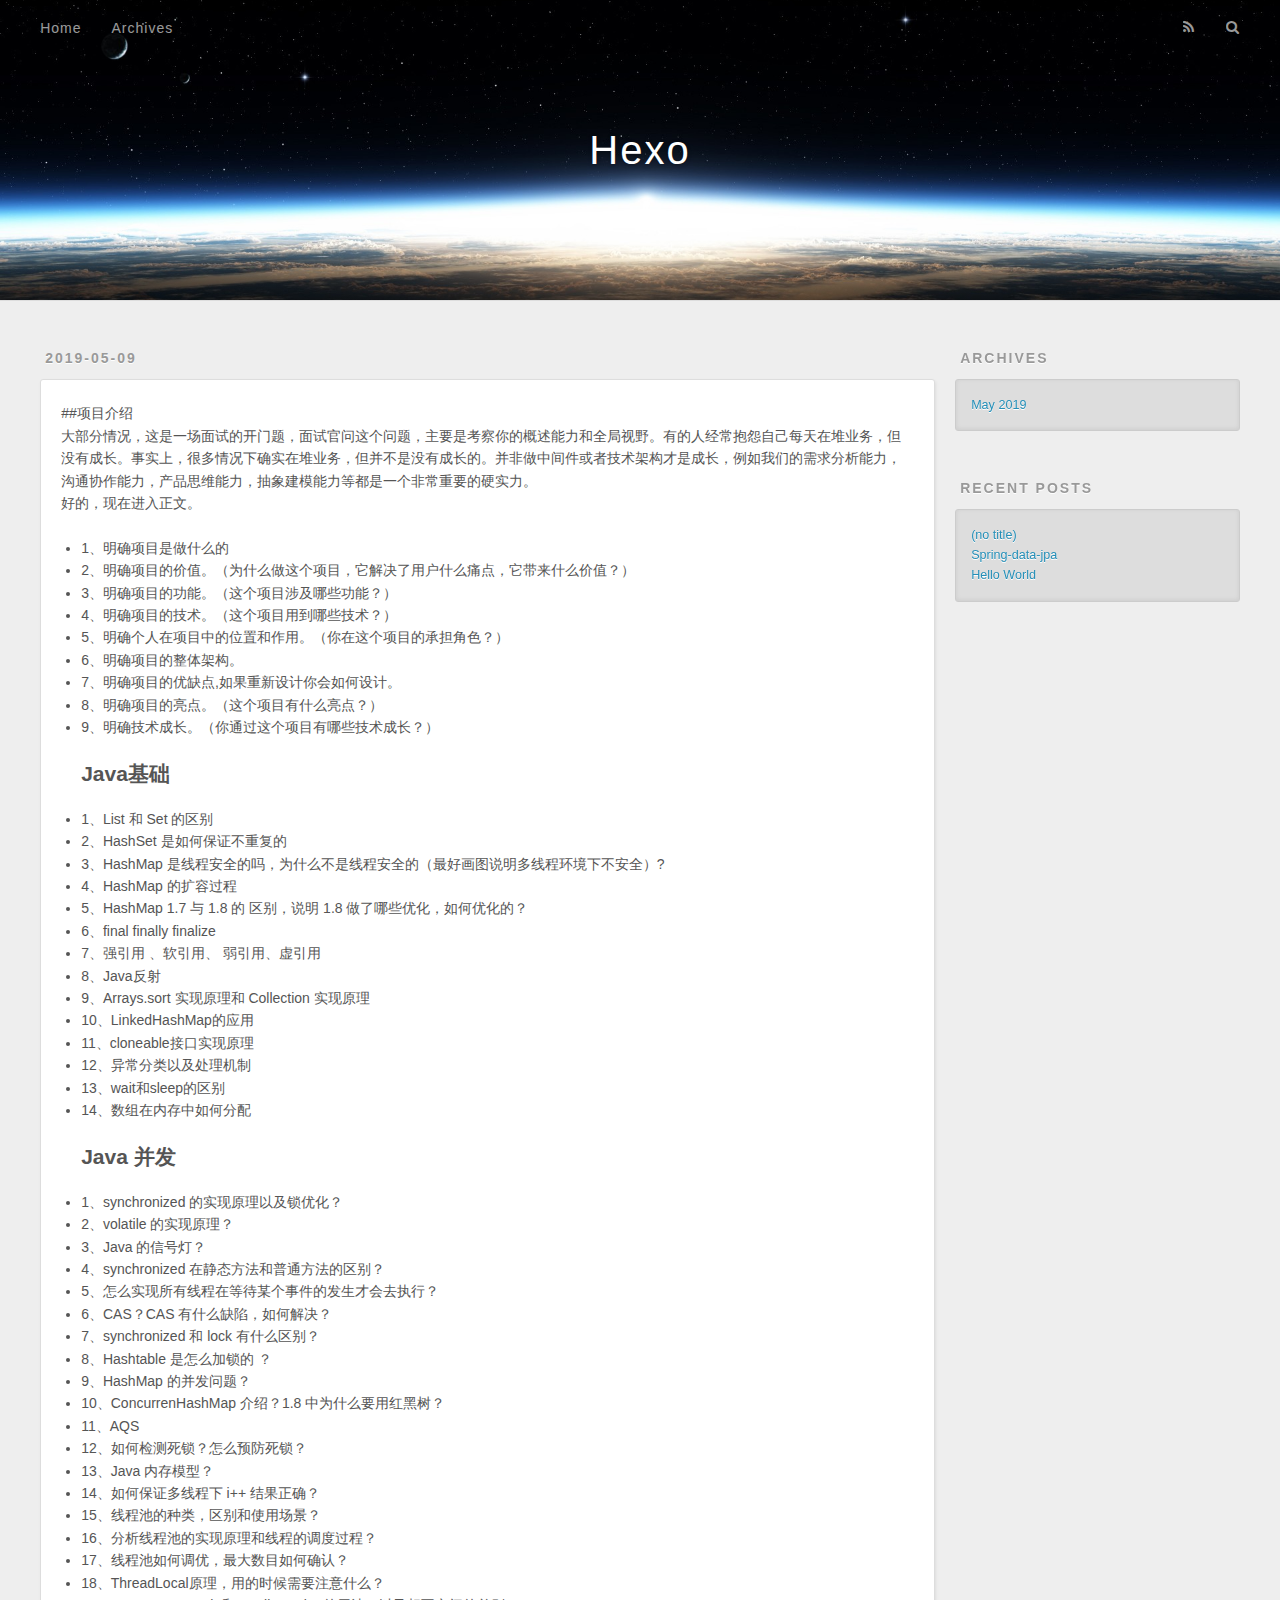
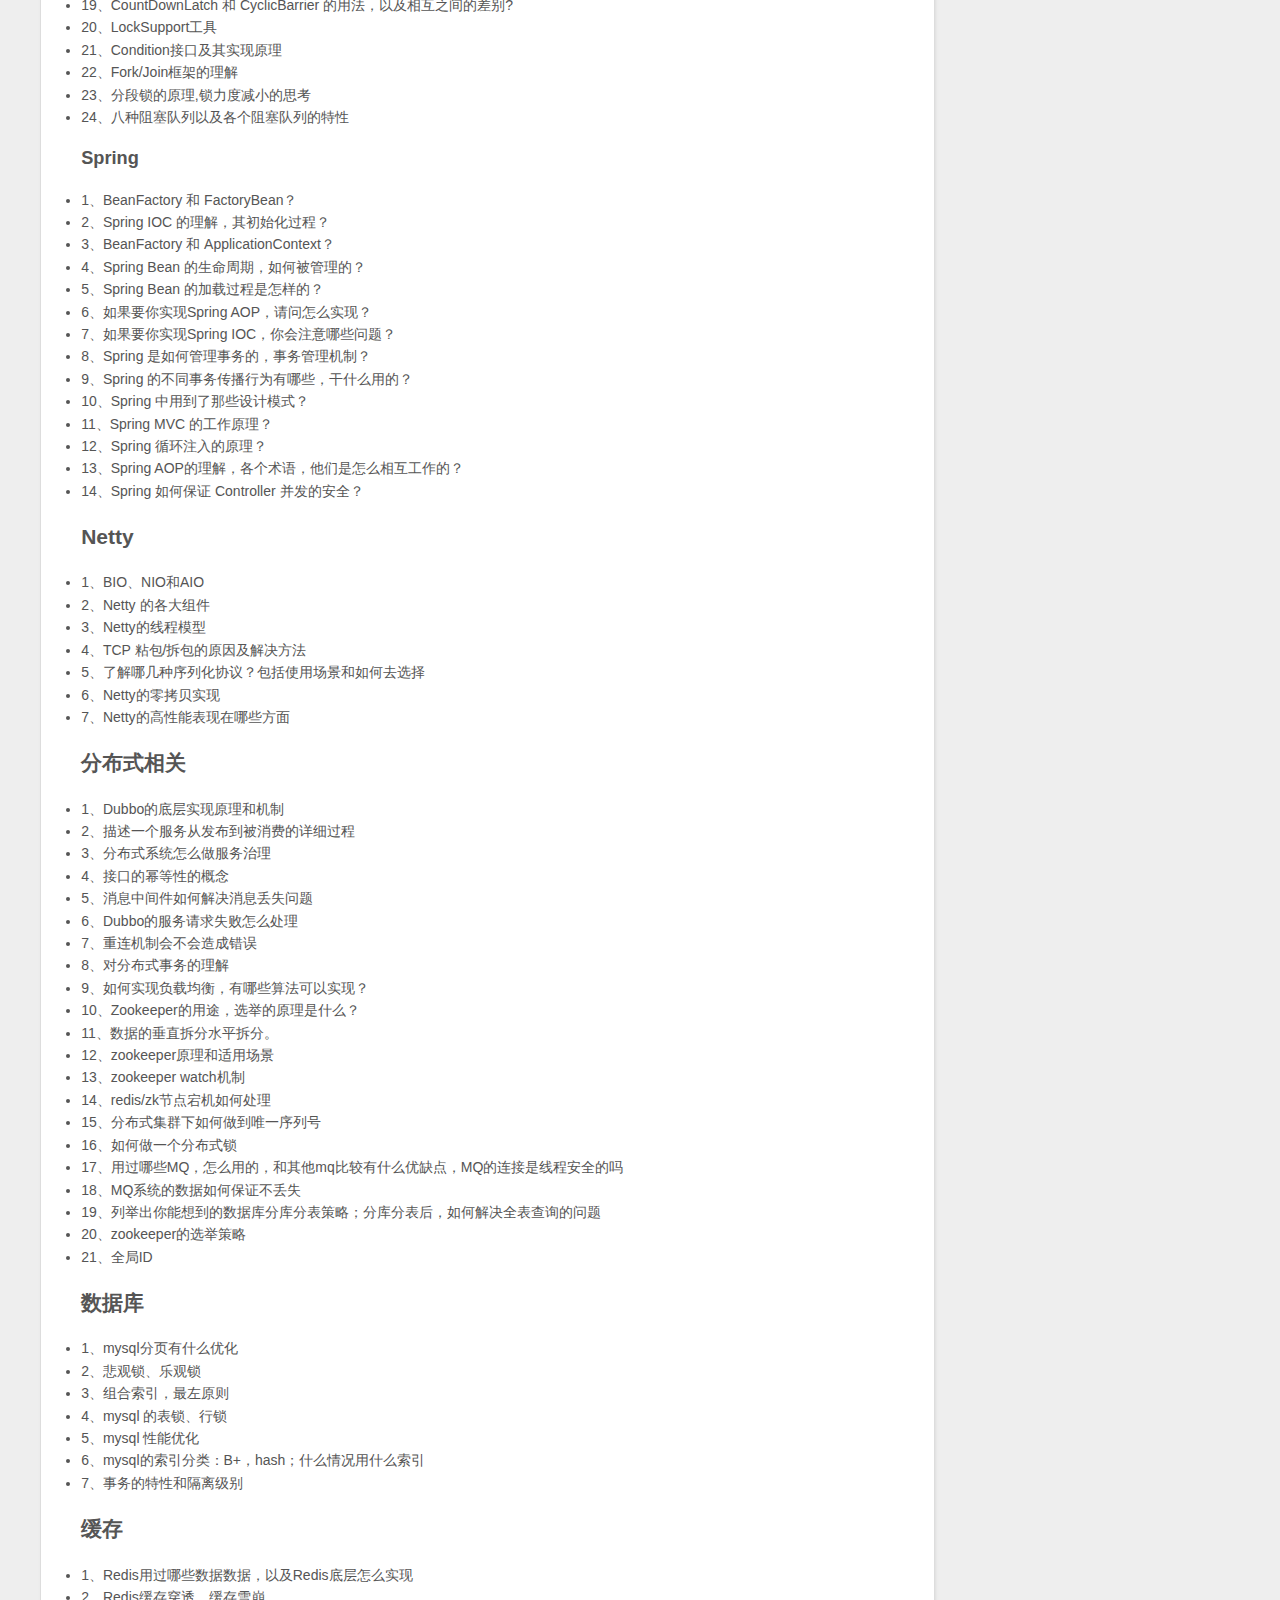
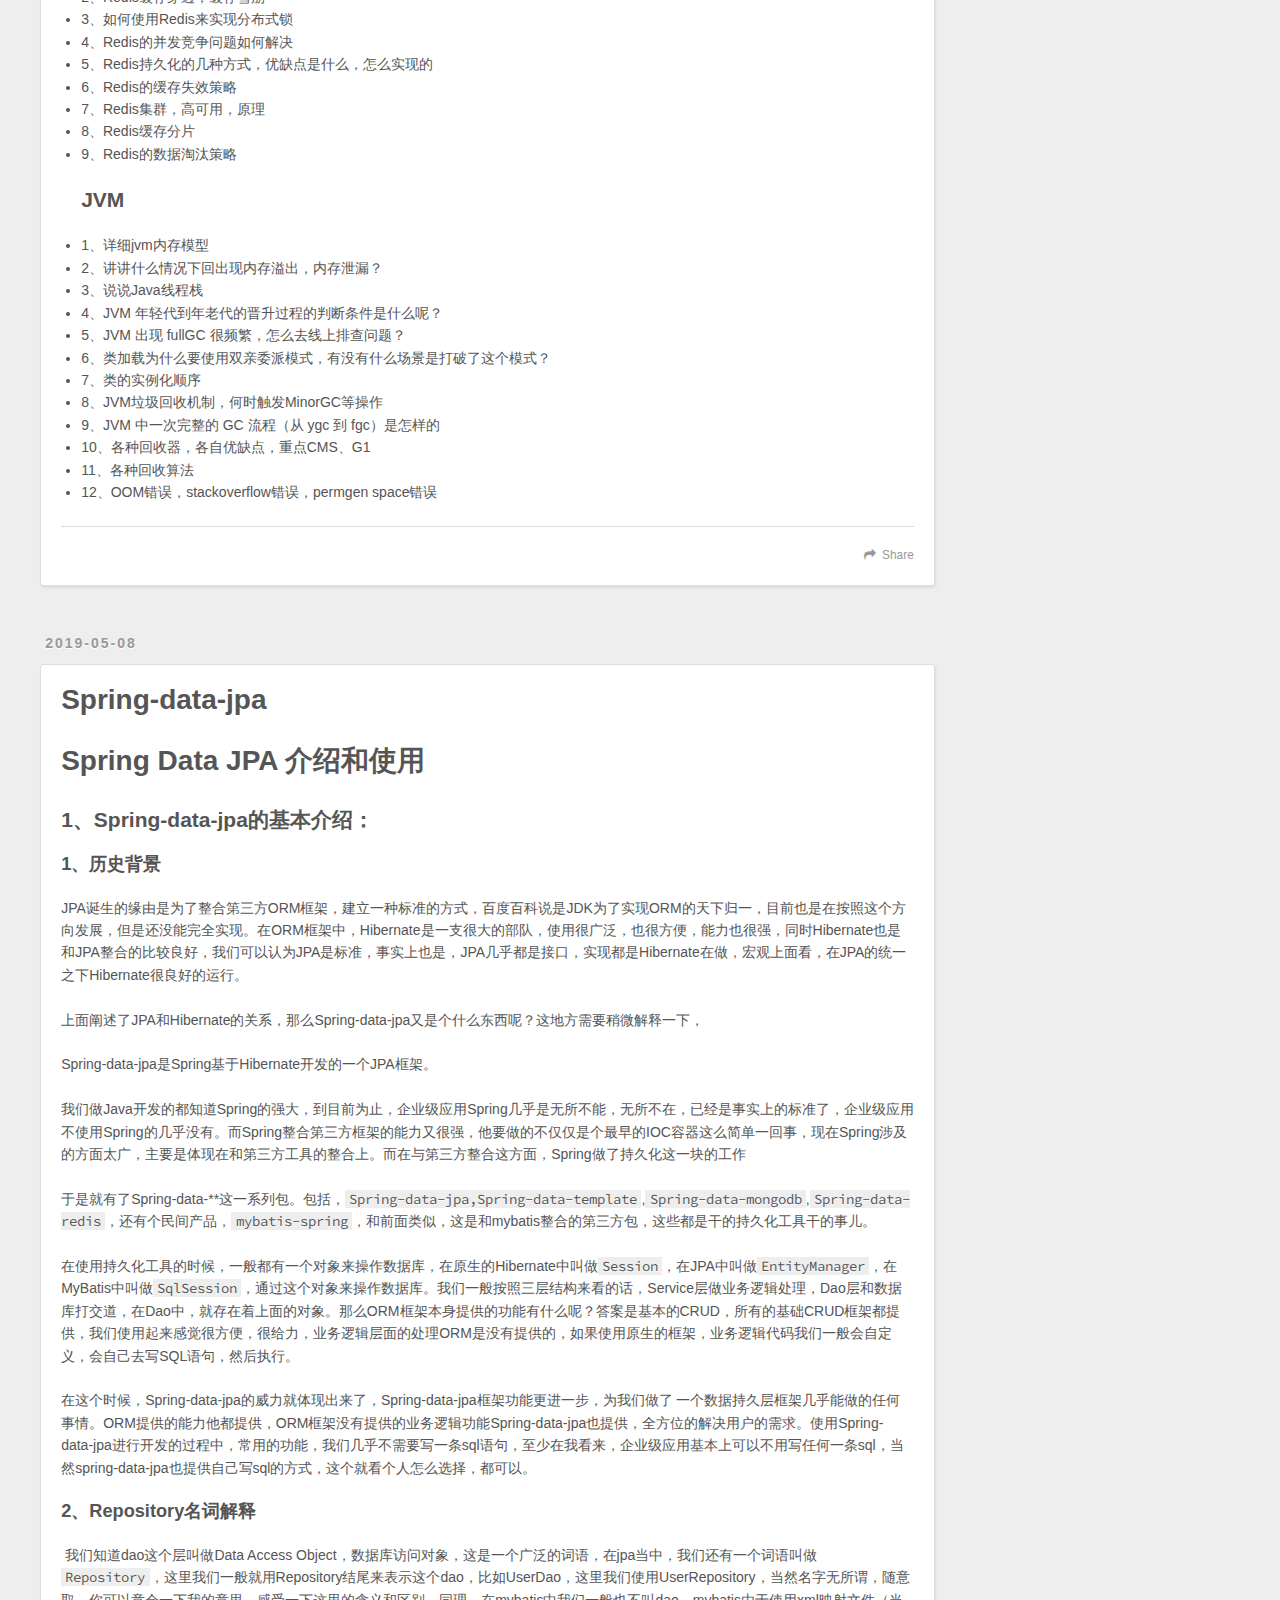
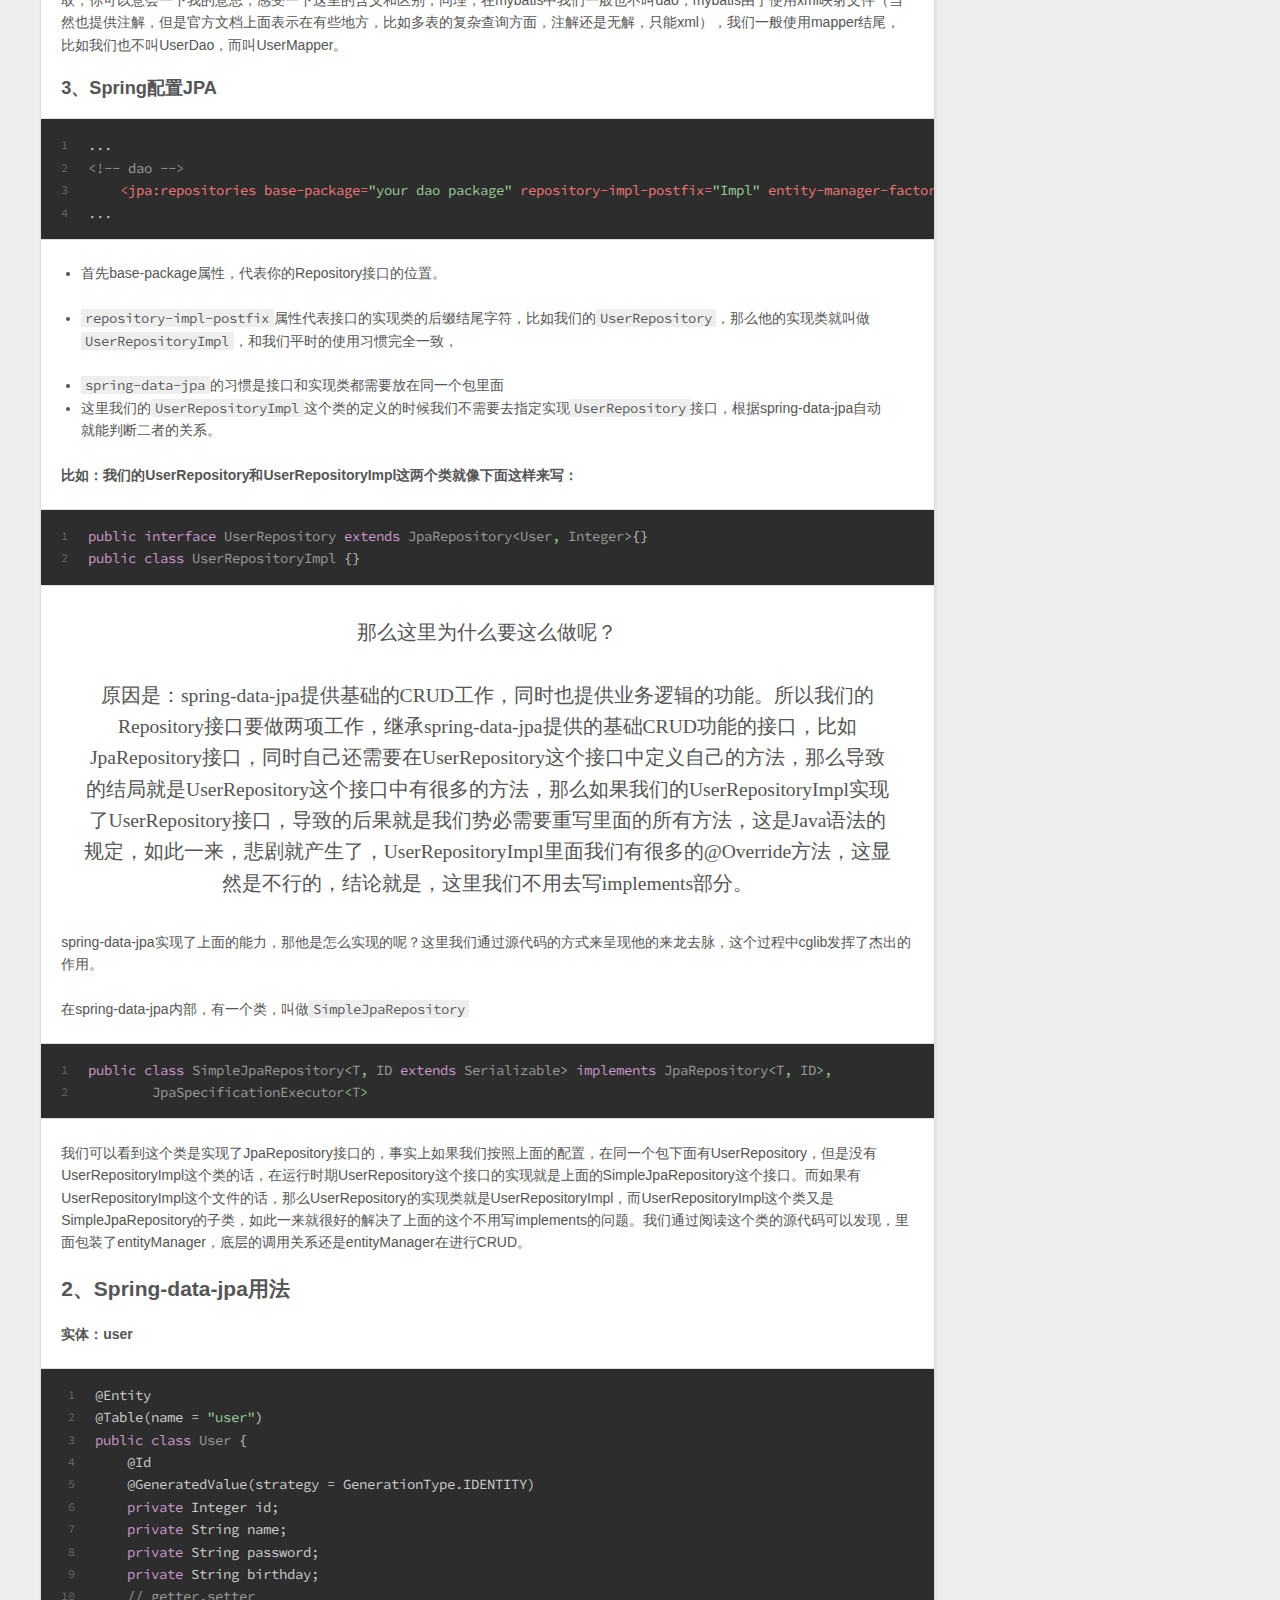
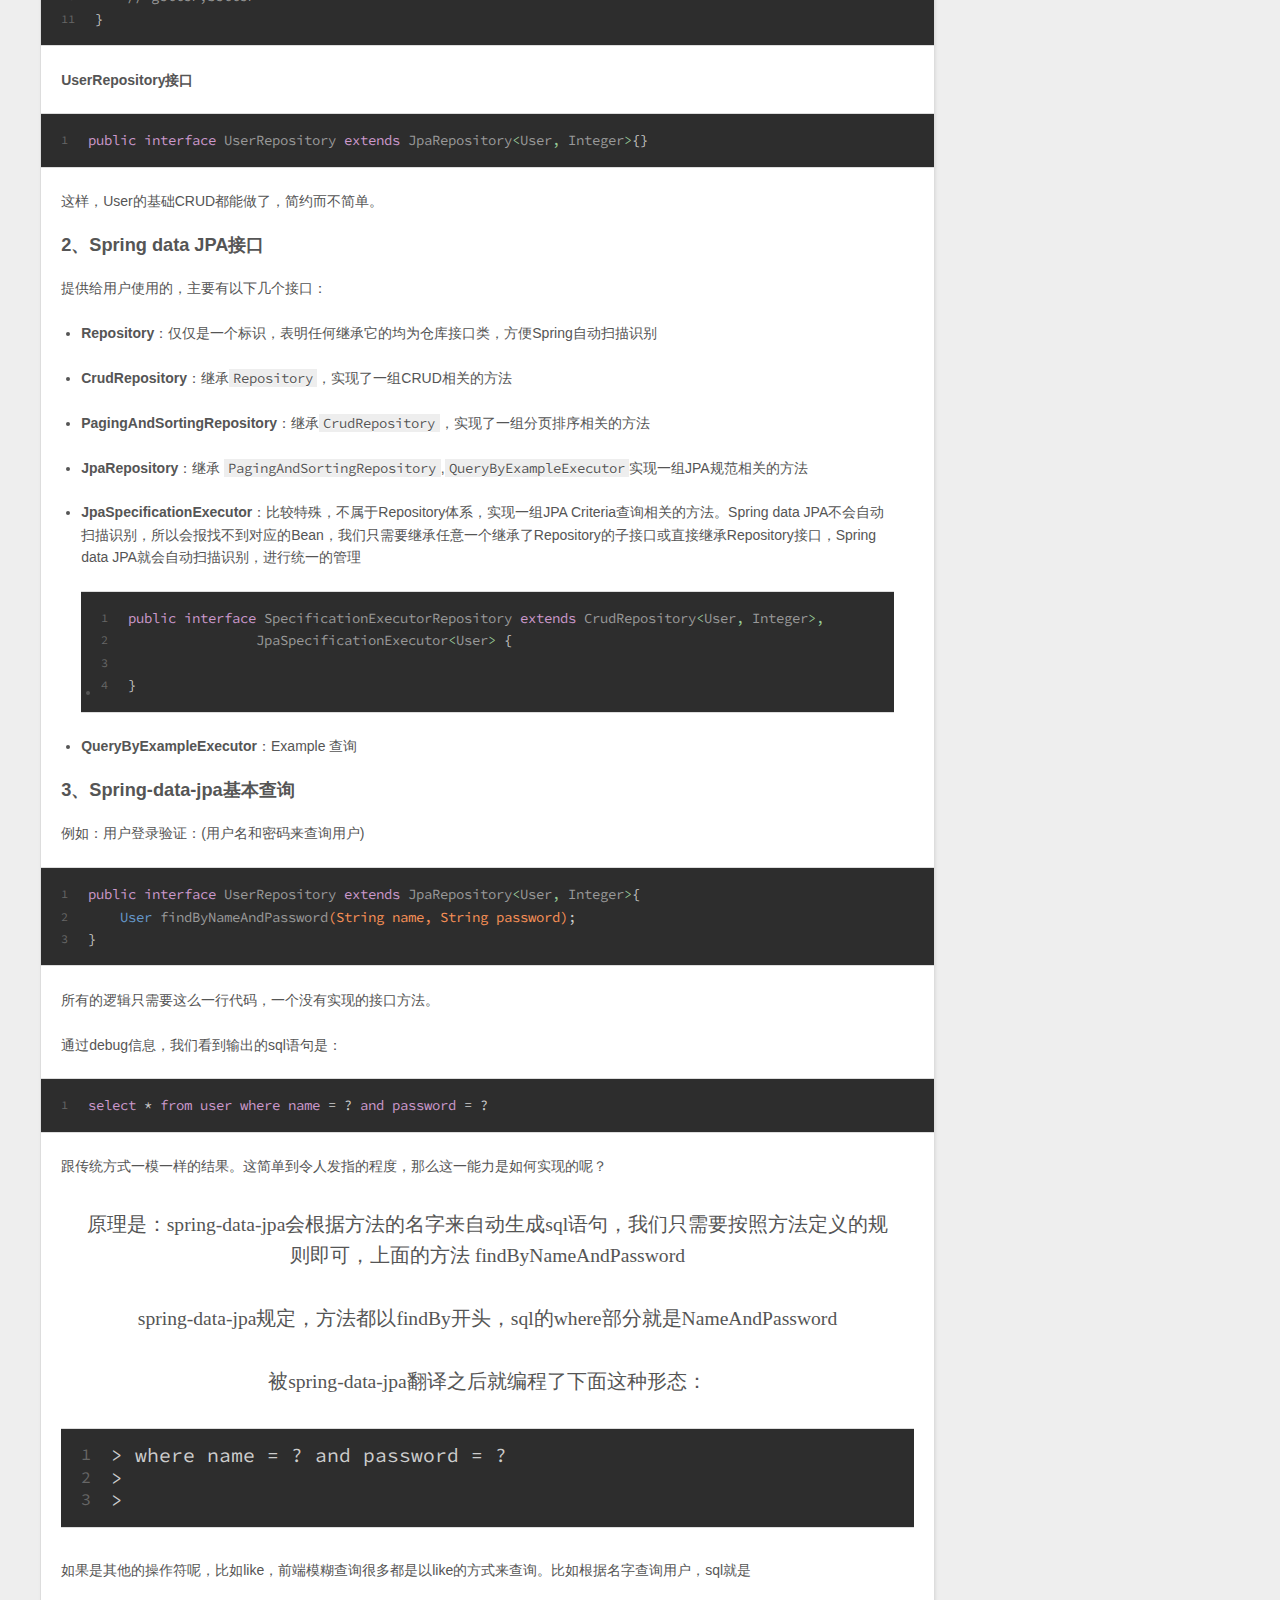
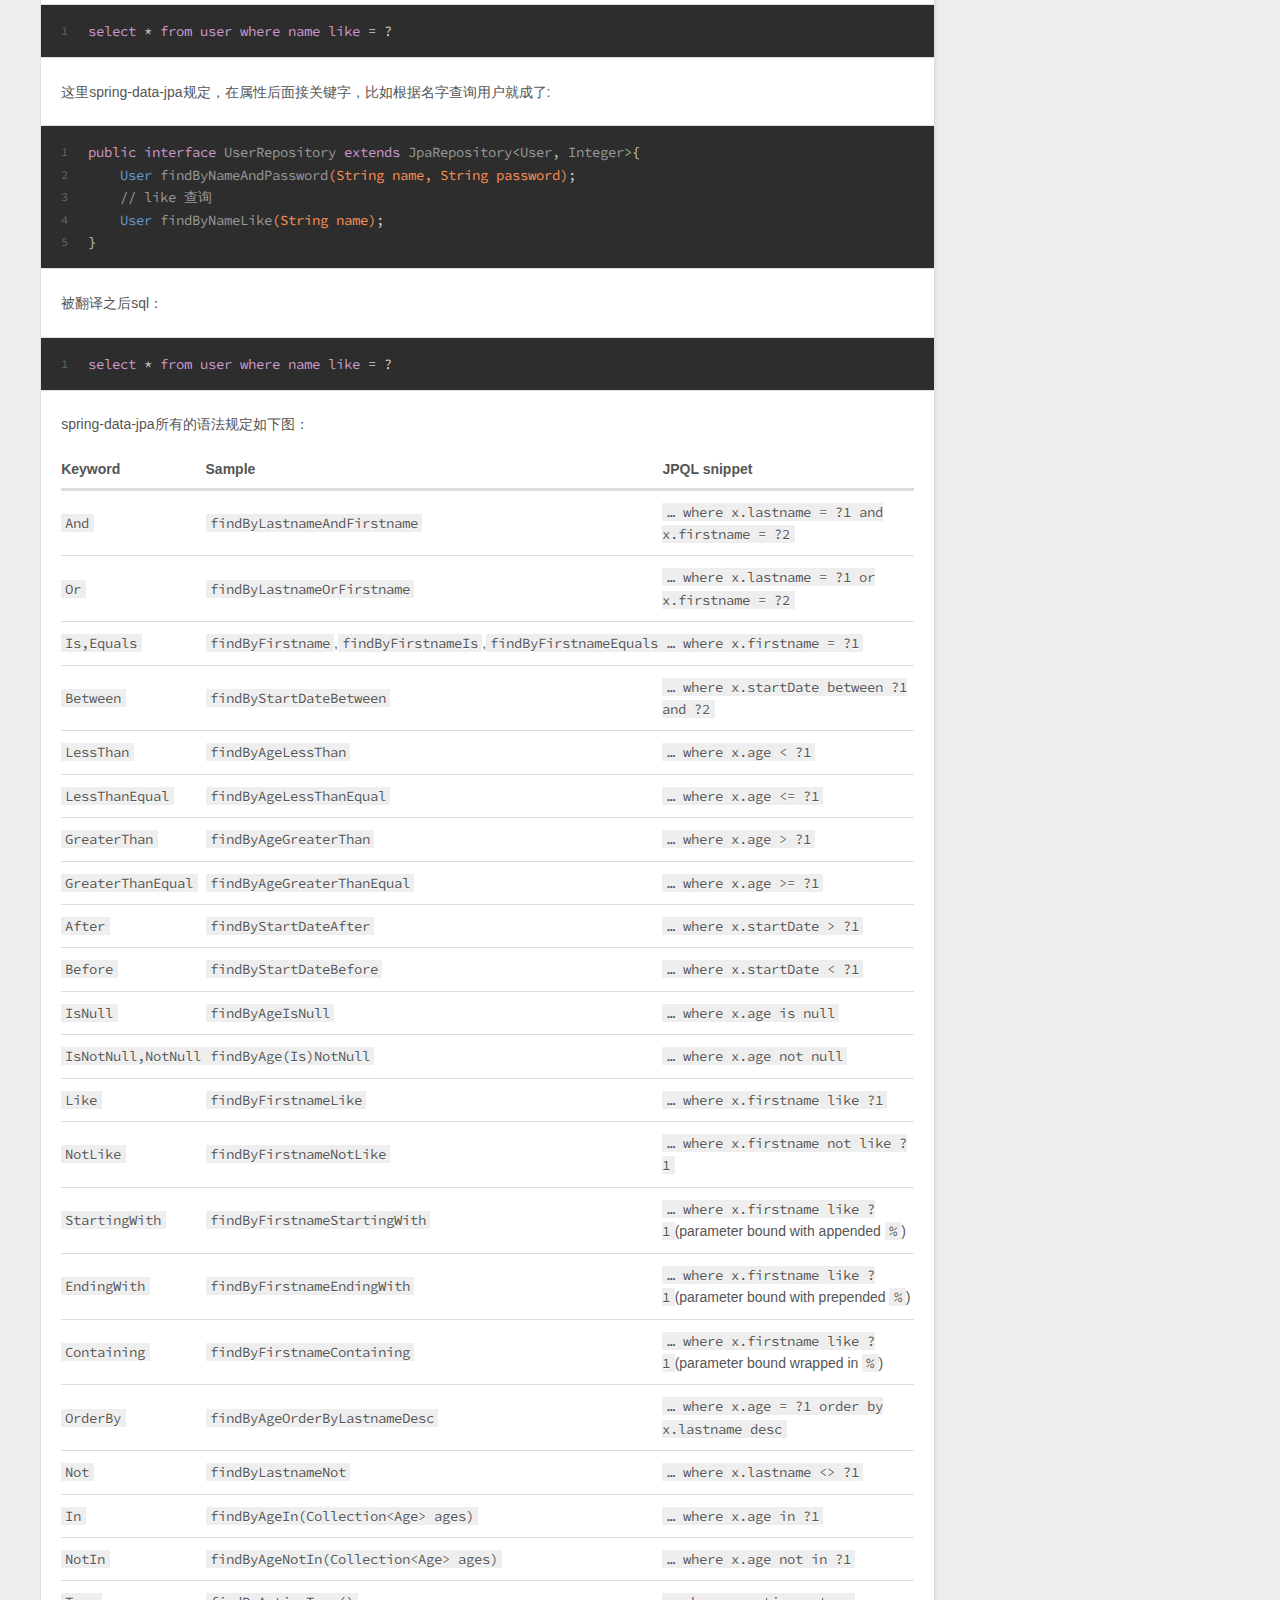
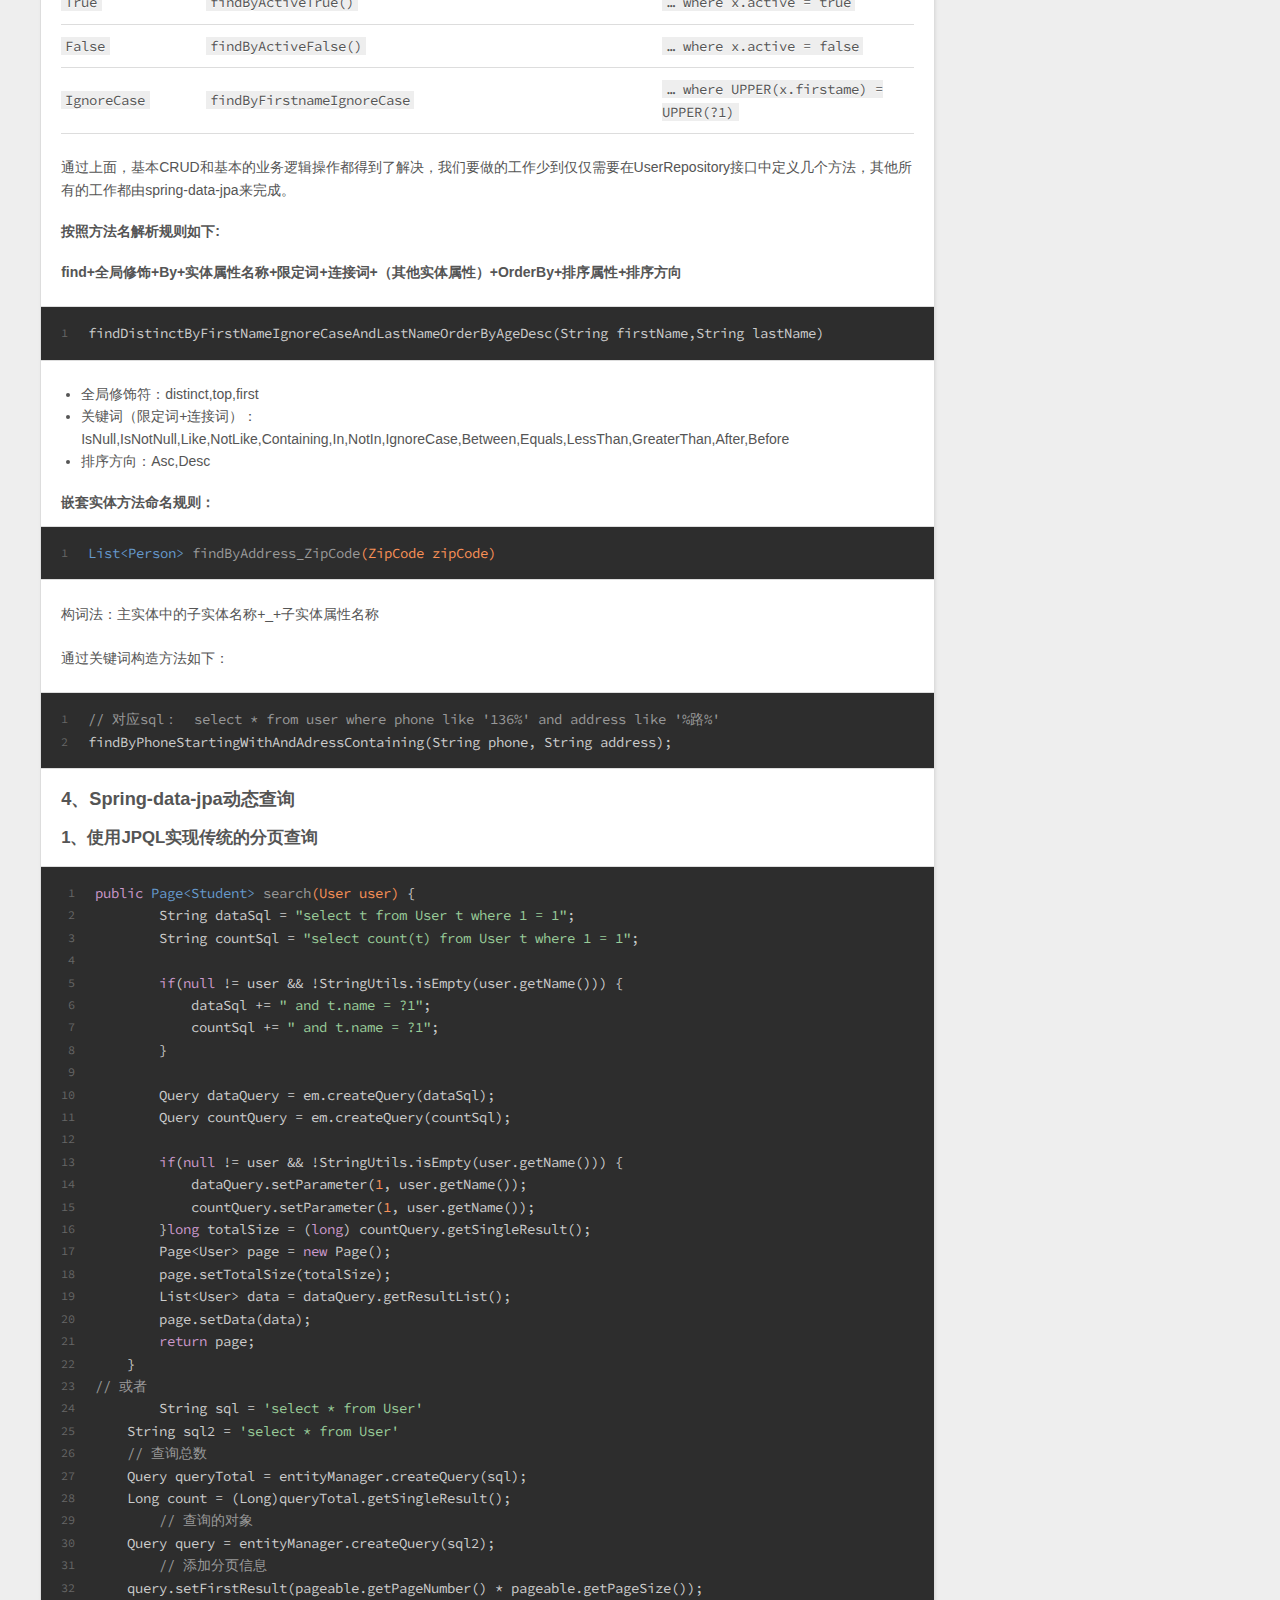
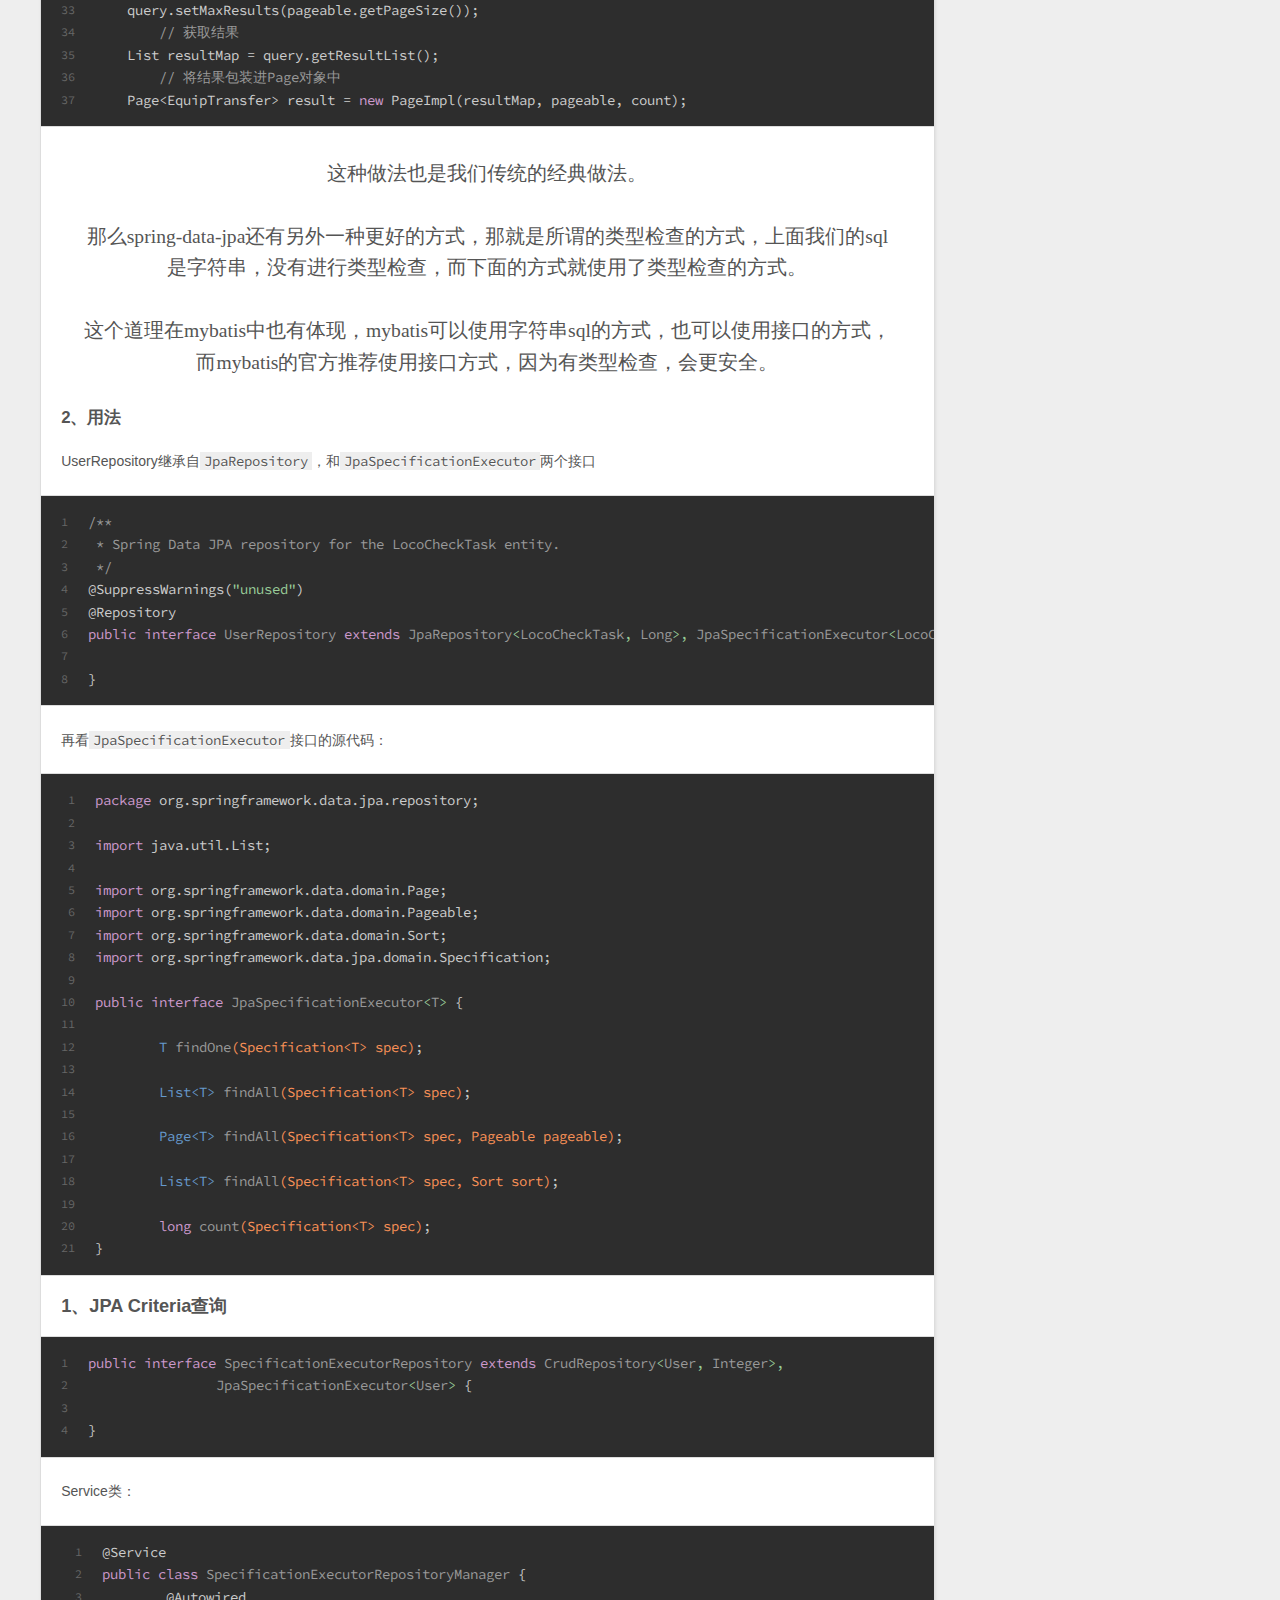
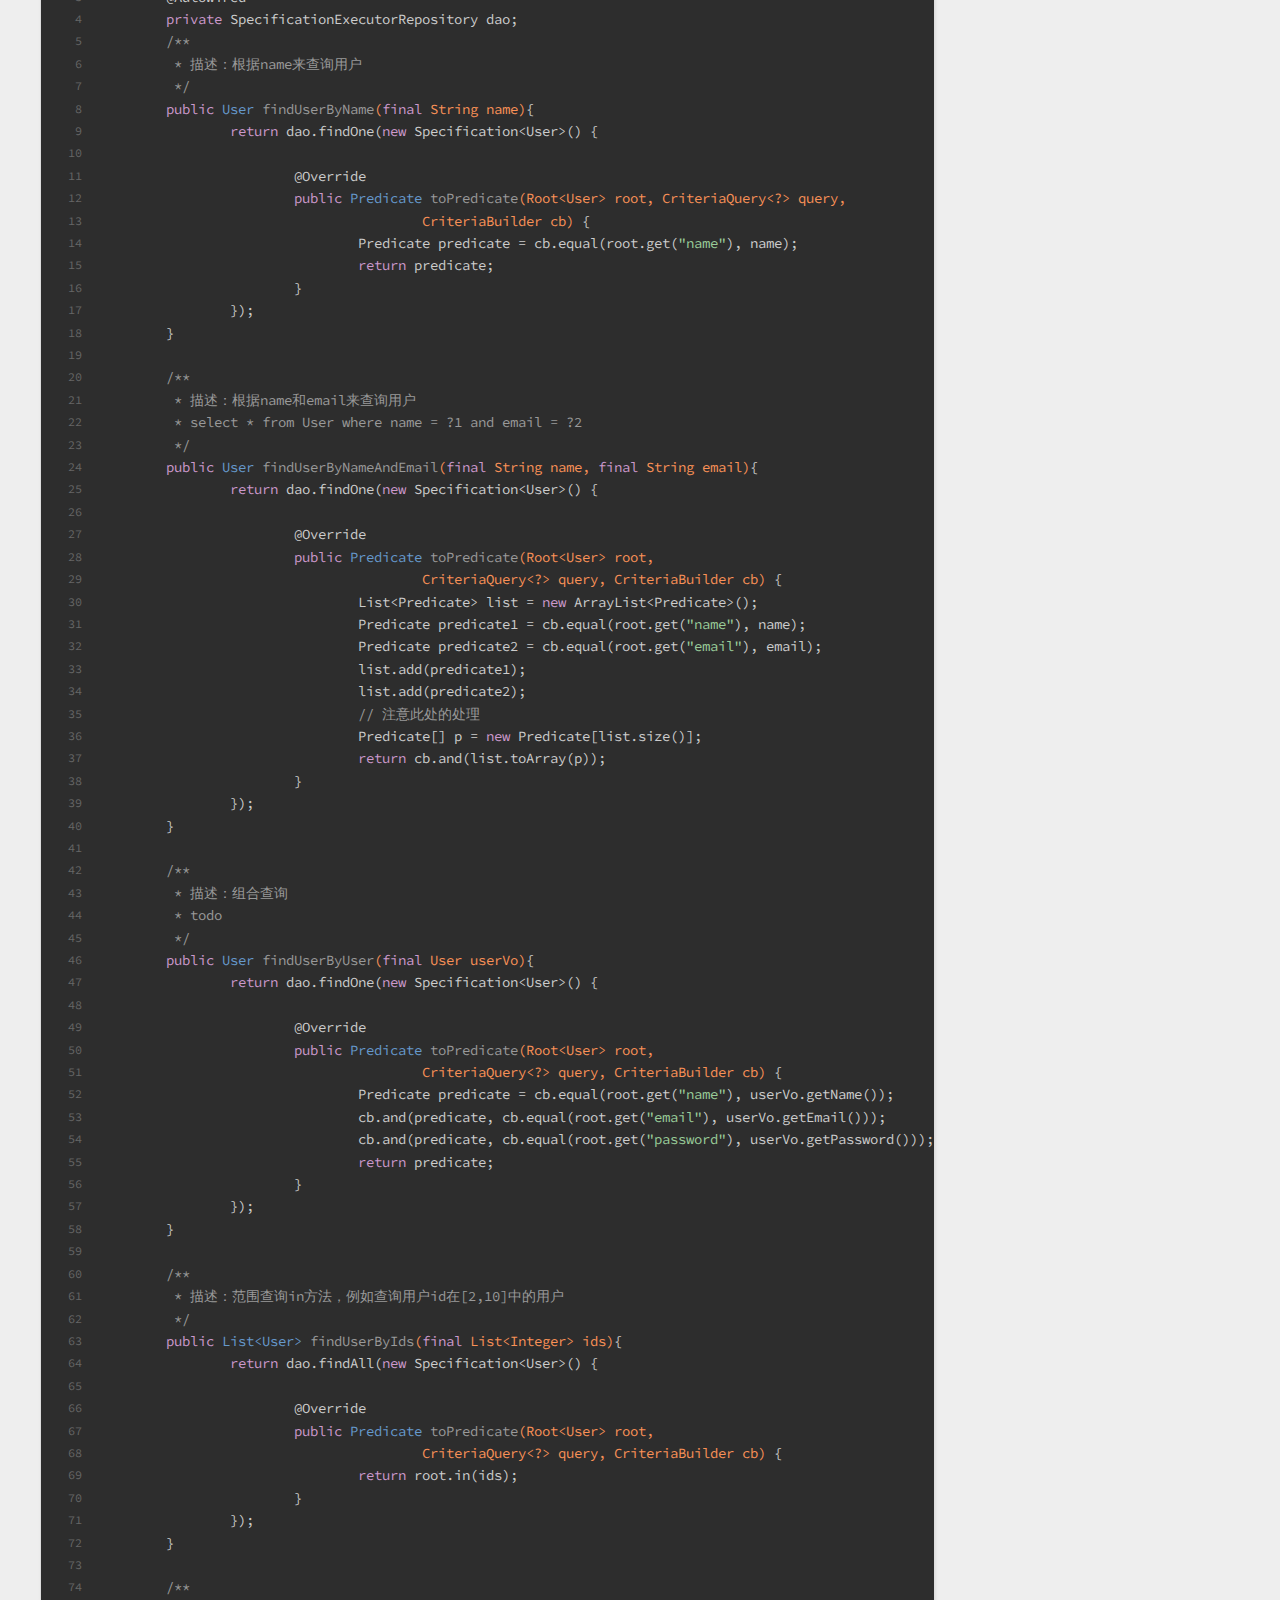
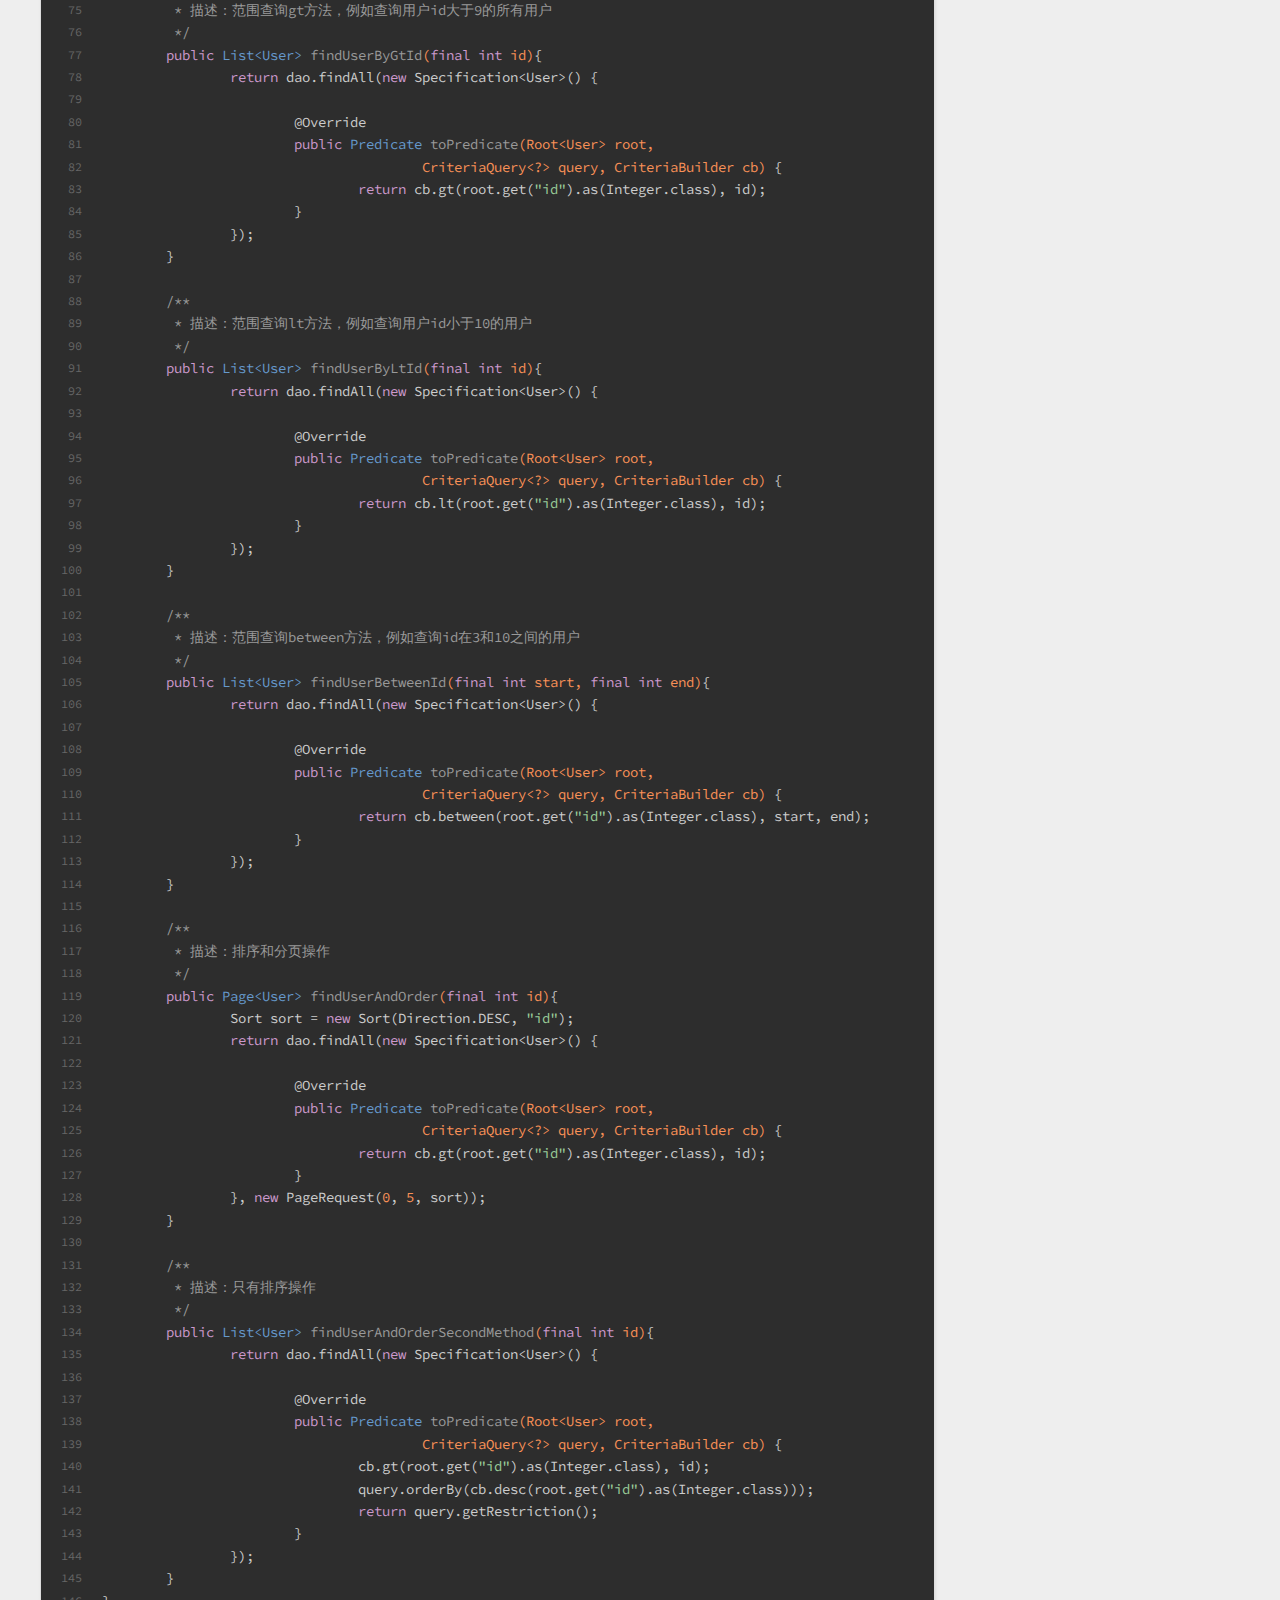
<file: index.html>
<!DOCTYPE html>
<html>
<head><meta name="generator" content="Hexo 3.8.0">
  <meta charset="utf-8">
  

  
  <title>Hexo</title>
  <meta name="viewport" content="width=device-width, initial-scale=1, maximum-scale=1">
  <meta property="og:type" content="website">
<meta property="og:title" content="Hexo">
<meta property="og:url" content="http://yoursite.com/index.html">
<meta property="og:site_name" content="Hexo">
<meta property="og:locale" content="default">
<meta name="twitter:card" content="summary">
<meta name="twitter:title" content="Hexo">
  
    <link rel="alternate" href="/atom.xml" title="Hexo" type="application/atom+xml">
  
  
    <link rel="icon" href="/favicon.png">
  
  
    <link href="//fonts.googleapis.com/css?family=Source+Code+Pro" rel="stylesheet" type="text/css">
  
  <link rel="stylesheet" href="/css/style.css">
</head>
</html>
<body>
  <div id="container">
    <div id="wrap">
      <header id="header">
  <div id="banner"></div>
  <div id="header-outer" class="outer">
    <div id="header-title" class="inner">
      <h1 id="logo-wrap">
        <a href="/" id="logo">Hexo</a>
      </h1>
      
    </div>
    <div id="header-inner" class="inner">
      <nav id="main-nav">
        <a id="main-nav-toggle" class="nav-icon"></a>
        
          <a class="main-nav-link" href="/">Home</a>
        
          <a class="main-nav-link" href="/archives">Archives</a>
        
      </nav>
      <nav id="sub-nav">
        
          <a id="nav-rss-link" class="nav-icon" href="/atom.xml" title="RSS Feed"></a>
        
        <a id="nav-search-btn" class="nav-icon" title="Search"></a>
      </nav>
      <div id="search-form-wrap">
        <form action="//google.com/search" method="get" accept-charset="UTF-8" class="search-form"><input type="search" name="q" class="search-form-input" placeholder="Search"><button type="submit" class="search-form-submit">&#xF002;</button><input type="hidden" name="sitesearch" value="http://yoursite.com"></form>
      </div>
    </div>
  </div>
</header>
      <div class="outer">
        <section id="main">
  
    <article id="post-Java面试" class="article article-type-post" itemscope itemprop="blogPost">
  <div class="article-meta">
    <a href="/2019/05/09/Java面试/" class="article-date">
  <time datetime="2019-05-09T05:14:10.650Z" itemprop="datePublished">2019-05-09</time>
</a>
    
  </div>
  <div class="article-inner">
    
    
    <div class="article-entry" itemprop="articleBody">
      
        <p>##项目介绍<br>大部分情况，这是一场面试的开门题，面试官问这个问题，主要是考察你的概述能力和全局视野。有的人经常抱怨自己每天在堆业务，但没有成长。事实上，很多情况下确实在堆业务，但并不是没有成长的。并非做中间件或者技术架构才是成长，例如我们的需求分析能力，沟通协作能力，产品思维能力，抽象建模能力等都是一个非常重要的硬实力。<br>好的，现在进入正文。</p>
<ul>
<li>1、明确项目是做什么的</li>
<li>2、明确项目的价值。（为什么做这个项目，它解决了用户什么痛点，它带来什么价值？）</li>
<li>3、明确项目的功能。（这个项目涉及哪些功能？）</li>
<li>4、明确项目的技术。（这个项目用到哪些技术？）</li>
<li>5、明确个人在项目中的位置和作用。（你在这个项目的承担角色？）</li>
<li>6、明确项目的整体架构。</li>
<li>7、明确项目的优缺点,如果重新设计你会如何设计。</li>
<li>8、明确项目的亮点。（这个项目有什么亮点？）</li>
<li>9、明确技术成长。（你通过这个项目有哪些技术成长？）<h2 id="Java基础"><a href="#Java基础" class="headerlink" title="Java基础"></a>Java基础</h2></li>
<li>1、List 和 Set 的区别</li>
<li>2、HashSet 是如何保证不重复的</li>
<li>3、HashMap 是线程安全的吗，为什么不是线程安全的（最好画图说明多线程环境下不安全）?</li>
<li>4、HashMap 的扩容过程</li>
<li>5、HashMap 1.7 与 1.8 的 区别，说明 1.8 做了哪些优化，如何优化的？</li>
<li>6、final finally finalize</li>
<li>7、强引用 、软引用、 弱引用、虚引用</li>
<li>8、Java反射</li>
<li>9、Arrays.sort 实现原理和 Collection 实现原理</li>
<li>10、LinkedHashMap的应用</li>
<li>11、cloneable接口实现原理</li>
<li>12、异常分类以及处理机制</li>
<li>13、wait和sleep的区别</li>
<li>14、数组在内存中如何分配<h2 id="Java-并发"><a href="#Java-并发" class="headerlink" title="Java 并发"></a>Java 并发</h2></li>
<li>1、synchronized 的实现原理以及锁优化？</li>
<li>2、volatile 的实现原理？</li>
<li>3、Java 的信号灯？</li>
<li>4、synchronized 在静态方法和普通方法的区别？</li>
<li>5、怎么实现所有线程在等待某个事件的发生才会去执行？</li>
<li>6、CAS？CAS 有什么缺陷，如何解决？</li>
<li>7、synchronized 和 lock 有什么区别？</li>
<li>8、Hashtable 是怎么加锁的 ？</li>
<li>9、HashMap 的并发问题？</li>
<li>10、ConcurrenHashMap 介绍？1.8 中为什么要用红黑树？</li>
<li>11、AQS</li>
<li>12、如何检测死锁？怎么预防死锁？</li>
<li>13、Java 内存模型？</li>
<li>14、如何保证多线程下 i++ 结果正确？</li>
<li>15、线程池的种类，区别和使用场景？</li>
<li>16、分析线程池的实现原理和线程的调度过程？</li>
<li>17、线程池如何调优，最大数目如何确认？</li>
<li>18、ThreadLocal原理，用的时候需要注意什么？</li>
<li>19、CountDownLatch 和 CyclicBarrier 的用法，以及相互之间的差别?</li>
<li>20、LockSupport工具</li>
<li>21、Condition接口及其实现原理</li>
<li>22、Fork/Join框架的理解</li>
<li>23、分段锁的原理,锁力度减小的思考</li>
<li>24、八种阻塞队列以及各个阻塞队列的特性<h3 id="Spring"><a href="#Spring" class="headerlink" title="Spring"></a>Spring</h3></li>
<li>1、BeanFactory 和 FactoryBean？</li>
<li>2、Spring IOC 的理解，其初始化过程？</li>
<li>3、BeanFactory 和 ApplicationContext？</li>
<li>4、Spring Bean 的生命周期，如何被管理的？</li>
<li>5、Spring Bean 的加载过程是怎样的？</li>
<li>6、如果要你实现Spring AOP，请问怎么实现？</li>
<li>7、如果要你实现Spring IOC，你会注意哪些问题？</li>
<li>8、Spring 是如何管理事务的，事务管理机制？</li>
<li>9、Spring 的不同事务传播行为有哪些，干什么用的？</li>
<li>10、Spring 中用到了那些设计模式？</li>
<li>11、Spring MVC 的工作原理？</li>
<li>12、Spring 循环注入的原理？</li>
<li>13、Spring AOP的理解，各个术语，他们是怎么相互工作的？</li>
<li>14、Spring 如何保证 Controller 并发的安全？<h2 id="Netty"><a href="#Netty" class="headerlink" title="Netty"></a>Netty</h2></li>
<li>1、BIO、NIO和AIO</li>
<li>2、Netty 的各大组件</li>
<li>3、Netty的线程模型</li>
<li>4、TCP 粘包/拆包的原因及解决方法</li>
<li>5、了解哪几种序列化协议？包括使用场景和如何去选择</li>
<li>6、Netty的零拷贝实现</li>
<li>7、Netty的高性能表现在哪些方面<h2 id="分布式相关"><a href="#分布式相关" class="headerlink" title="分布式相关"></a>分布式相关</h2></li>
<li>1、Dubbo的底层实现原理和机制</li>
<li>2、描述一个服务从发布到被消费的详细过程</li>
<li>3、分布式系统怎么做服务治理</li>
<li>4、接口的幂等性的概念</li>
<li>5、消息中间件如何解决消息丢失问题</li>
<li>6、Dubbo的服务请求失败怎么处理</li>
<li>7、重连机制会不会造成错误</li>
<li>8、对分布式事务的理解</li>
<li>9、如何实现负载均衡，有哪些算法可以实现？</li>
<li>10、Zookeeper的用途，选举的原理是什么？</li>
<li>11、数据的垂直拆分水平拆分。</li>
<li>12、zookeeper原理和适用场景</li>
<li>13、zookeeper watch机制</li>
<li>14、redis/zk节点宕机如何处理</li>
<li>15、分布式集群下如何做到唯一序列号</li>
<li>16、如何做一个分布式锁</li>
<li>17、用过哪些MQ，怎么用的，和其他mq比较有什么优缺点，MQ的连接是线程安全的吗</li>
<li>18、MQ系统的数据如何保证不丢失</li>
<li>19、列举出你能想到的数据库分库分表策略；分库分表后，如何解决全表查询的问题</li>
<li>20、zookeeper的选举策略</li>
<li>21、全局ID<h2 id="数据库"><a href="#数据库" class="headerlink" title="数据库"></a>数据库</h2></li>
<li>1、mysql分页有什么优化</li>
<li>2、悲观锁、乐观锁</li>
<li>3、组合索引，最左原则</li>
<li>4、mysql 的表锁、行锁</li>
<li>5、mysql 性能优化</li>
<li>6、mysql的索引分类：B+，hash；什么情况用什么索引</li>
<li>7、事务的特性和隔离级别<h2 id="缓存"><a href="#缓存" class="headerlink" title="缓存"></a>缓存</h2></li>
<li>1、Redis用过哪些数据数据，以及Redis底层怎么实现</li>
<li>2、Redis缓存穿透，缓存雪崩</li>
<li>3、如何使用Redis来实现分布式锁</li>
<li>4、Redis的并发竞争问题如何解决</li>
<li>5、Redis持久化的几种方式，优缺点是什么，怎么实现的</li>
<li>6、Redis的缓存失效策略</li>
<li>7、Redis集群，高可用，原理</li>
<li>8、Redis缓存分片</li>
<li>9、Redis的数据淘汰策略<h2 id="JVM"><a href="#JVM" class="headerlink" title="JVM"></a>JVM</h2></li>
<li>1、详细jvm内存模型</li>
<li>2、讲讲什么情况下回出现内存溢出，内存泄漏？</li>
<li>3、说说Java线程栈</li>
<li>4、JVM 年轻代到年老代的晋升过程的判断条件是什么呢？</li>
<li>5、JVM 出现 fullGC 很频繁，怎么去线上排查问题？</li>
<li>6、类加载为什么要使用双亲委派模式，有没有什么场景是打破了这个模式？</li>
<li>7、类的实例化顺序</li>
<li>8、JVM垃圾回收机制，何时触发MinorGC等操作</li>
<li>9、JVM 中一次完整的 GC 流程（从 ygc 到 fgc）是怎样的</li>
<li>10、各种回收器，各自优缺点，重点CMS、G1</li>
<li>11、各种回收算法</li>
<li>12、OOM错误，stackoverflow错误，permgen space错误</li>
</ul>

      
    </div>
    <footer class="article-footer">
      <a data-url="http://yoursite.com/2019/05/09/Java面试/" data-id="cjvg76dy30001n27crwoqbsr9" class="article-share-link">Share</a>
      
      
    </footer>
  </div>
  
</article>


  
    <article id="post-Sprint-data-jpa" class="article article-type-post" itemscope itemprop="blogPost">
  <div class="article-meta">
    <a href="/2019/05/08/Sprint-data-jpa/" class="article-date">
  <time datetime="2019-05-08T05:07:23.296Z" itemprop="datePublished">2019-05-08</time>
</a>
    
  </div>
  <div class="article-inner">
    
    
      <header class="article-header">
        
  
    <h1 itemprop="name">
      <a class="article-title" href="/2019/05/08/Sprint-data-jpa/">Spring-data-jpa</a>
    </h1>
  

      </header>
    
    <div class="article-entry" itemprop="articleBody">
      
        <h1 id="Spring-Data-JPA-介绍和使用"><a href="#Spring-Data-JPA-介绍和使用" class="headerlink" title="Spring Data JPA 介绍和使用"></a>Spring Data JPA 介绍和使用</h1><h2 id="1、Spring-data-jpa的基本介绍："><a href="#1、Spring-data-jpa的基本介绍：" class="headerlink" title="1、Spring-data-jpa的基本介绍："></a><strong>1、Spring-data-jpa的基本介绍：</strong></h2><h3 id="1、历史背景"><a href="#1、历史背景" class="headerlink" title="1、历史背景"></a>1、历史背景</h3><p>JPA诞生的缘由是为了整合第三方ORM框架，建立一种标准的方式，百度百科说是JDK为了实现ORM的天下归一，目前也是在按照这个方向发展，但是还没能完全实现。在ORM框架中，Hibernate是一支很大的部队，使用很广泛，也很方便，能力也很强，同时Hibernate也是和JPA整合的比较良好，我们可以认为JPA是标准，事实上也是，JPA几乎都是接口，实现都是Hibernate在做，宏观上面看，在JPA的统一之下Hibernate很良好的运行。</p>
<p>上面阐述了JPA和Hibernate的关系，那么Spring-data-jpa又是个什么东西呢？这地方需要稍微解释一下，</p>
<p>Spring-data-jpa是Spring基于Hibernate开发的一个JPA框架。</p>
<p>我们做Java开发的都知道Spring的强大，到目前为止，企业级应用Spring几乎是无所不能，无所不在，已经是事实上的标准了，企业级应用不使用Spring的几乎没有。而Spring整合第三方框架的能力又很强，他要做的不仅仅是个最早的IOC容器这么简单一回事，现在Spring涉及的方面太广，主要是体现在和第三方工具的整合上。而在与第三方整合这方面，Spring做了持久化这一块的工作</p>
<p>于是就有了Spring-data-**这一系列包。包括，<code>Spring-data-jpa,Spring-data-template</code>,<code>Spring-data-mongodb</code>,<code>Spring-data-redis</code>，还有个民间产品，<code>mybatis-spring</code>，和前面类似，这是和mybatis整合的第三方包，这些都是干的持久化工具干的事儿。</p>
<p>在使用持久化工具的时候，一般都有一个对象来操作数据库，在原生的Hibernate中叫做<code>Session</code>，在JPA中叫做<code>EntityManager</code>，在MyBatis中叫做<code>SqlSession</code>，通过这个对象来操作数据库。我们一般按照三层结构来看的话，Service层做业务逻辑处理，Dao层和数据库打交道，在Dao中，就存在着上面的对象。那么ORM框架本身提供的功能有什么呢？答案是基本的CRUD，所有的基础CRUD框架都提供，我们使用起来感觉很方便，很给力，业务逻辑层面的处理ORM是没有提供的，如果使用原生的框架，业务逻辑代码我们一般会自定义，会自己去写SQL语句，然后执行。</p>
<p>在这个时候，Spring-data-jpa的威力就体现出来了，Spring-data-jpa框架功能更进一步，为我们做了 一个数据持久层框架几乎能做的任何事情。ORM提供的能力他都提供，ORM框架没有提供的业务逻辑功能Spring-data-jpa也提供，全方位的解决用户的需求。使用Spring-data-jpa进行开发的过程中，常用的功能，我们几乎不需要写一条sql语句，至少在我看来，企业级应用基本上可以不用写任何一条sql，当然spring-data-jpa也提供自己写sql的方式，这个就看个人怎么选择，都可以。</p>
<h3 id="2、Repository名词解释"><a href="#2、Repository名词解释" class="headerlink" title="2、Repository名词解释"></a>2、Repository名词解释</h3><p>​        我们知道dao这个层叫做Data Access Object，数据库访问对象，这是一个广泛的词语，在jpa当中，我们还有一个词语叫做<code>Repository</code>，这里我们一般就用Repository结尾来表示这个dao，比如UserDao，这里我们使用UserRepository，当然名字无所谓，随意取，你可以意会一下我的意思，感受一下这里的含义和区别，同理，在mybatis中我们一般也不叫dao，mybatis由于使用xml映射文件（当然也提供注解，但是官方文档上面表示在有些地方，比如多表的复杂查询方面，注解还是无解，只能xml），我们一般使用mapper结尾，比如我们也不叫UserDao，而叫UserMapper。</p>
<h3 id="3、Spring配置JPA"><a href="#3、Spring配置JPA" class="headerlink" title="3、Spring配置JPA"></a>3、Spring配置JPA</h3><figure class="highlight xml"><table><tr><td class="gutter"><pre><span class="line">1</span><br><span class="line">2</span><br><span class="line">3</span><br><span class="line">4</span><br></pre></td><td class="code"><pre><span class="line">...</span><br><span class="line"><span class="comment">&lt;!-- dao --&gt;</span></span><br><span class="line">    <span class="tag">&lt;<span class="name">jpa:repositories</span> <span class="attr">base-package</span>=<span class="string">"your dao package"</span> <span class="attr">repository-impl-postfix</span>=<span class="string">"Impl"</span> <span class="attr">entity-manager-factory-ref</span>=<span class="string">"entityManagerFactory"</span> <span class="attr">transaction-manager-ref</span>=<span class="string">"transactionManager"</span> /&gt;</span></span><br><span class="line">...</span><br></pre></td></tr></table></figure>
<ul>
<li><p>首先base-package属性，代表你的Repository接口的位置。</p>
</li>
<li><p><code>repository-impl-postfix</code>属性代表接口的实现类的后缀结尾字符，比如我们的<code>UserRepository</code>，那么他的实现类就叫做<code>UserRepositoryImpl</code>，和我们平时的使用习惯完全一致，</p>
</li>
<li><code>spring-data-jpa</code>的习惯是接口和实现类都需要放在同一个包里面</li>
<li>这里我们的<code>UserRepositoryImpl</code>这个类的定义的时候我们不需要去指定实现<code>UserRepository</code>接口，根据spring-data-jpa自动就能判断二者的关系。</li>
</ul>
<p><strong>比如：我们的UserRepository和UserRepositoryImpl这两个类就像下面这样来写：</strong></p>
<figure class="highlight java"><table><tr><td class="gutter"><pre><span class="line">1</span><br><span class="line">2</span><br></pre></td><td class="code"><pre><span class="line"><span class="keyword">public</span> <span class="class"><span class="keyword">interface</span> <span class="title">UserRepository</span> <span class="keyword">extends</span> <span class="title">JpaRepository</span>&lt;<span class="title">User</span>, <span class="title">Integer</span>&gt;</span>&#123;&#125;</span><br><span class="line"><span class="keyword">public</span> <span class="class"><span class="keyword">class</span> <span class="title">UserRepositoryImpl</span> </span>&#123;&#125;</span><br></pre></td></tr></table></figure>
<blockquote>
<p> 那么这里为什么要这么做呢？</p>
<p>原因是：spring-data-jpa提供基础的CRUD工作，同时也提供业务逻辑的功能。所以我们的Repository接口要做两项工作，继承spring-data-jpa提供的基础CRUD功能的接口，比如JpaRepository接口，同时自己还需要在UserRepository这个接口中定义自己的方法，那么导致的结局就是UserRepository这个接口中有很多的方法，那么如果我们的UserRepositoryImpl实现了UserRepository接口，导致的后果就是我们势必需要重写里面的所有方法，这是Java语法的规定，如此一来，悲剧就产生了，UserRepositoryImpl里面我们有很多的@Override方法，这显然是不行的，结论就是，这里我们不用去写implements部分。</p>
</blockquote>
<p>spring-data-jpa实现了上面的能力，那他是怎么实现的呢？这里我们通过源代码的方式来呈现他的来龙去脉，这个过程中cglib发挥了杰出的作用。</p>
<p>在spring-data-jpa内部，有一个类，叫做<code>SimpleJpaRepository</code></p>
<figure class="highlight java"><table><tr><td class="gutter"><pre><span class="line">1</span><br><span class="line">2</span><br></pre></td><td class="code"><pre><span class="line"><span class="keyword">public</span> <span class="class"><span class="keyword">class</span> <span class="title">SimpleJpaRepository</span>&lt;<span class="title">T</span>, <span class="title">ID</span> <span class="keyword">extends</span> <span class="title">Serializable</span>&gt; <span class="keyword">implements</span> <span class="title">JpaRepository</span>&lt;<span class="title">T</span>, <span class="title">ID</span>&gt;,</span></span><br><span class="line"><span class="class">      	<span class="title">JpaSpecificationExecutor</span>&lt;<span class="title">T</span>&gt;</span></span><br></pre></td></tr></table></figure>
<p>我们可以看到这个类是实现了JpaRepository接口的，事实上如果我们按照上面的配置，在同一个包下面有UserRepository，但是没有UserRepositoryImpl这个类的话，在运行时期UserRepository这个接口的实现就是上面的SimpleJpaRepository这个接口。而如果有UserRepositoryImpl这个文件的话，那么UserRepository的实现类就是UserRepositoryImpl，而UserRepositoryImpl这个类又是SimpleJpaRepository的子类，如此一来就很好的解决了上面的这个不用写implements的问题。我们通过阅读这个类的源代码可以发现，里面包装了entityManager，底层的调用关系还是entityManager在进行CRUD。</p>
<h2 id="2、Spring-data-jpa用法"><a href="#2、Spring-data-jpa用法" class="headerlink" title="2、Spring-data-jpa用法"></a>2、Spring-data-jpa用法</h2><p><strong>实体：user</strong></p>
<figure class="highlight java"><table><tr><td class="gutter"><pre><span class="line">1</span><br><span class="line">2</span><br><span class="line">3</span><br><span class="line">4</span><br><span class="line">5</span><br><span class="line">6</span><br><span class="line">7</span><br><span class="line">8</span><br><span class="line">9</span><br><span class="line">10</span><br><span class="line">11</span><br></pre></td><td class="code"><pre><span class="line"><span class="meta">@Entity</span></span><br><span class="line"><span class="meta">@Table</span>(name = <span class="string">"user"</span>)</span><br><span class="line"><span class="keyword">public</span> <span class="class"><span class="keyword">class</span> <span class="title">User</span> </span>&#123;</span><br><span class="line">    <span class="meta">@Id</span></span><br><span class="line">    <span class="meta">@GeneratedValue</span>(strategy = GenerationType.IDENTITY)</span><br><span class="line">    <span class="keyword">private</span> Integer id;</span><br><span class="line">    <span class="keyword">private</span> String name;</span><br><span class="line">    <span class="keyword">private</span> String password;</span><br><span class="line">    <span class="keyword">private</span> String birthday;</span><br><span class="line">    <span class="comment">// getter,setter</span></span><br><span class="line">&#125;</span><br></pre></td></tr></table></figure>
<p><strong>UserRepository接口</strong></p>
<figure class="highlight java"><table><tr><td class="gutter"><pre><span class="line">1</span><br></pre></td><td class="code"><pre><span class="line"><span class="keyword">public</span> <span class="class"><span class="keyword">interface</span> <span class="title">UserRepository</span> <span class="keyword">extends</span> <span class="title">JpaRepository</span>&lt;<span class="title">User</span>, <span class="title">Integer</span>&gt;</span>&#123;&#125;</span><br></pre></td></tr></table></figure>
<p>这样，User的基础CRUD都能做了，简约而不简单。</p>
<h3 id="2、Spring-data-JPA接口"><a href="#2、Spring-data-JPA接口" class="headerlink" title="2、Spring data JPA接口"></a>2、Spring data JPA接口</h3><p>提供给用户使用的，主要有以下几个接口：</p>
<ul>
<li><p><strong>Repository</strong>：仅仅是一个标识，表明任何继承它的均为仓库接口类，方便Spring自动扫描识别 </p>
</li>
<li><p><strong>CrudRepository</strong>：继承<code>Repository</code>，实现了一组CRUD相关的方法 </p>
</li>
<li><p><strong>PagingAndSortingRepository</strong>：继承<code>CrudRepository</code>，实现了一组分页排序相关的方法 </p>
</li>
<li><p><strong>JpaRepository</strong>：继承 <code>PagingAndSortingRepository</code>,<code>QueryByExampleExecutor</code>实现一组JPA规范相关的方法 </p>
</li>
<li><p><strong>JpaSpecificationExecutor</strong>：比较特殊，不属于Repository体系，实现一组JPA Criteria查询相关的方法。Spring data JPA不会自动扫描识别，所以会报找不到对应的Bean，我们只需要继承任意一个继承了Repository的子接口或直接继承Repository接口，Spring data JPA就会自动扫描识别，进行统一的管理</p>
<ul>
<li><figure class="highlight java"><table><tr><td class="gutter"><pre><span class="line">1</span><br><span class="line">2</span><br><span class="line">3</span><br><span class="line">4</span><br></pre></td><td class="code"><pre><span class="line"><span class="keyword">public</span> <span class="class"><span class="keyword">interface</span> <span class="title">SpecificationExecutorRepository</span> <span class="keyword">extends</span> <span class="title">CrudRepository</span>&lt;<span class="title">User</span>, <span class="title">Integer</span>&gt;,</span></span><br><span class="line"><span class="class">		<span class="title">JpaSpecificationExecutor</span>&lt;<span class="title">User</span>&gt; </span>&#123;</span><br><span class="line"> </span><br><span class="line">&#125;</span><br></pre></td></tr></table></figure>
</li>
</ul>
</li>
</ul>
<ul>
<li><strong>QueryByExampleExecutor</strong>：Example 查询</li>
</ul>
<h3 id="3、Spring-data-jpa基本查询"><a href="#3、Spring-data-jpa基本查询" class="headerlink" title="3、Spring-data-jpa基本查询"></a>3、Spring-data-jpa基本查询</h3><p>例如：用户登录验证：(用户名和密码来查询用户)</p>
<figure class="highlight java"><table><tr><td class="gutter"><pre><span class="line">1</span><br><span class="line">2</span><br><span class="line">3</span><br></pre></td><td class="code"><pre><span class="line"><span class="keyword">public</span> <span class="class"><span class="keyword">interface</span> <span class="title">UserRepository</span> <span class="keyword">extends</span> <span class="title">JpaRepository</span>&lt;<span class="title">User</span>, <span class="title">Integer</span>&gt;</span>&#123;</span><br><span class="line">    <span class="function">User <span class="title">findByNameAndPassword</span><span class="params">(String name, String password)</span></span>;</span><br><span class="line">&#125;</span><br></pre></td></tr></table></figure>
<p>所有的逻辑只需要这么一行代码，一个没有实现的接口方法。</p>
<p>通过debug信息，我们看到输出的sql语句是：</p>
<figure class="highlight sql"><table><tr><td class="gutter"><pre><span class="line">1</span><br></pre></td><td class="code"><pre><span class="line"><span class="keyword">select</span> * <span class="keyword">from</span> <span class="keyword">user</span> <span class="keyword">where</span> <span class="keyword">name</span> = ? <span class="keyword">and</span> <span class="keyword">password</span> = ?</span><br></pre></td></tr></table></figure>
<p>跟传统方式一模一样的结果。这简单到令人发指的程度，那么这一能力是如何实现的呢？</p>
<blockquote>
<p> 原理是：spring-data-jpa会根据方法的名字来自动生成sql语句，我们只需要按照方法定义的规则即可，上面的方法 findByNameAndPassword</p>
<p>spring-data-jpa规定，方法都以findBy开头，sql的where部分就是NameAndPassword</p>
<p>被spring-data-jpa翻译之后就编程了下面这种形态：</p>
<figure class="highlight"><table><tr><td class="gutter"><pre><span class="line">1</span><br><span class="line">2</span><br><span class="line">3</span><br></pre></td><td class="code"><pre><span class="line">&gt; where name = ? and password = ?</span><br><span class="line">&gt; </span><br><span class="line">&gt;</span><br></pre></td></tr></table></figure>
</blockquote>
<blockquote>
</blockquote>
<p>如果是其他的操作符呢，比如like，前端模糊查询很多都是以like的方式来查询。比如根据名字查询用户，sql就是</p>
<figure class="highlight sql"><table><tr><td class="gutter"><pre><span class="line">1</span><br></pre></td><td class="code"><pre><span class="line"><span class="keyword">select</span> * <span class="keyword">from</span> <span class="keyword">user</span> <span class="keyword">where</span> <span class="keyword">name</span> <span class="keyword">like</span> = ?</span><br></pre></td></tr></table></figure>
<p>这里spring-data-jpa规定，在属性后面接关键字，比如根据名字查询用户就成了:</p>
<figure class="highlight java"><table><tr><td class="gutter"><pre><span class="line">1</span><br><span class="line">2</span><br><span class="line">3</span><br><span class="line">4</span><br><span class="line">5</span><br></pre></td><td class="code"><pre><span class="line"><span class="keyword">public</span> <span class="class"><span class="keyword">interface</span> <span class="title">UserRepository</span> <span class="keyword">extends</span> <span class="title">JpaRepository</span>&lt;<span class="title">User</span>, <span class="title">Integer</span>&gt;</span>&#123;</span><br><span class="line">    <span class="function">User <span class="title">findByNameAndPassword</span><span class="params">(String name, String password)</span></span>;</span><br><span class="line">    <span class="comment">// like 查询</span></span><br><span class="line">    <span class="function">User <span class="title">findByNameLike</span><span class="params">(String name)</span></span>;</span><br><span class="line">&#125;</span><br></pre></td></tr></table></figure>
<p>被翻译之后sql：</p>
<figure class="highlight sql"><table><tr><td class="gutter"><pre><span class="line">1</span><br></pre></td><td class="code"><pre><span class="line"><span class="keyword">select</span> * <span class="keyword">from</span> <span class="keyword">user</span> <span class="keyword">where</span> <span class="keyword">name</span> <span class="keyword">like</span> = ?</span><br></pre></td></tr></table></figure>
<p>spring-data-jpa所有的语法规定如下图：</p>
<table>
<thead>
<tr>
<th style="text-align:left">Keyword</th>
<th style="text-align:left">Sample</th>
<th style="text-align:left">JPQL snippet</th>
</tr>
</thead>
<tbody>
<tr>
<td style="text-align:left"><code>And</code></td>
<td style="text-align:left"><code>findByLastnameAndFirstname</code></td>
<td style="text-align:left"><code>… where x.lastname = ?1 and x.firstname = ?2</code></td>
</tr>
<tr>
<td style="text-align:left"><code>Or</code></td>
<td style="text-align:left"><code>findByLastnameOrFirstname</code></td>
<td style="text-align:left"><code>… where x.lastname = ?1 or x.firstname = ?2</code></td>
</tr>
<tr>
<td style="text-align:left"><code>Is,Equals</code></td>
<td style="text-align:left"><code>findByFirstname</code>,<code>findByFirstnameIs</code>,<code>findByFirstnameEquals</code></td>
<td style="text-align:left"><code>… where x.firstname = ?1</code></td>
</tr>
<tr>
<td style="text-align:left"><code>Between</code></td>
<td style="text-align:left"><code>findByStartDateBetween</code></td>
<td style="text-align:left"><code>… where x.startDate between ?1 and ?2</code></td>
</tr>
<tr>
<td style="text-align:left"><code>LessThan</code></td>
<td style="text-align:left"><code>findByAgeLessThan</code></td>
<td style="text-align:left"><code>… where x.age &lt; ?1</code></td>
</tr>
<tr>
<td style="text-align:left"><code>LessThanEqual</code></td>
<td style="text-align:left"><code>findByAgeLessThanEqual</code></td>
<td style="text-align:left"><code>… where x.age &lt;= ?1</code></td>
</tr>
<tr>
<td style="text-align:left"><code>GreaterThan</code></td>
<td style="text-align:left"><code>findByAgeGreaterThan</code></td>
<td style="text-align:left"><code>… where x.age &gt; ?1</code></td>
</tr>
<tr>
<td style="text-align:left"><code>GreaterThanEqual</code></td>
<td style="text-align:left"><code>findByAgeGreaterThanEqual</code></td>
<td style="text-align:left"><code>… where x.age &gt;= ?1</code></td>
</tr>
<tr>
<td style="text-align:left"><code>After</code></td>
<td style="text-align:left"><code>findByStartDateAfter</code></td>
<td style="text-align:left"><code>… where x.startDate &gt; ?1</code></td>
</tr>
<tr>
<td style="text-align:left"><code>Before</code></td>
<td style="text-align:left"><code>findByStartDateBefore</code></td>
<td style="text-align:left"><code>… where x.startDate &lt; ?1</code></td>
</tr>
<tr>
<td style="text-align:left"><code>IsNull</code></td>
<td style="text-align:left"><code>findByAgeIsNull</code></td>
<td style="text-align:left"><code>… where x.age is null</code></td>
</tr>
<tr>
<td style="text-align:left"><code>IsNotNull,NotNull</code></td>
<td style="text-align:left"><code>findByAge(Is)NotNull</code></td>
<td style="text-align:left"><code>… where x.age not null</code></td>
</tr>
<tr>
<td style="text-align:left"><code>Like</code></td>
<td style="text-align:left"><code>findByFirstnameLike</code></td>
<td style="text-align:left"><code>… where x.firstname like ?1</code></td>
</tr>
<tr>
<td style="text-align:left"><code>NotLike</code></td>
<td style="text-align:left"><code>findByFirstnameNotLike</code></td>
<td style="text-align:left"><code>… where x.firstname not like ?1</code></td>
</tr>
<tr>
<td style="text-align:left"><code>StartingWith</code></td>
<td style="text-align:left"><code>findByFirstnameStartingWith</code></td>
<td style="text-align:left"><code>… where x.firstname like ?1</code>(parameter bound with appended <code>%</code>)</td>
</tr>
<tr>
<td style="text-align:left"><code>EndingWith</code></td>
<td style="text-align:left"><code>findByFirstnameEndingWith</code></td>
<td style="text-align:left"><code>… where x.firstname like ?1</code>(parameter bound with prepended <code>%</code>)</td>
</tr>
<tr>
<td style="text-align:left"><code>Containing</code></td>
<td style="text-align:left"><code>findByFirstnameContaining</code></td>
<td style="text-align:left"><code>… where x.firstname like ?1</code>(parameter bound wrapped in <code>%</code>)</td>
</tr>
<tr>
<td style="text-align:left"><code>OrderBy</code></td>
<td style="text-align:left"><code>findByAgeOrderByLastnameDesc</code></td>
<td style="text-align:left"><code>… where x.age = ?1 order by x.lastname desc</code></td>
</tr>
<tr>
<td style="text-align:left"><code>Not</code></td>
<td style="text-align:left"><code>findByLastnameNot</code></td>
<td style="text-align:left"><code>… where x.lastname &lt;&gt; ?1</code></td>
</tr>
<tr>
<td style="text-align:left"><code>In</code></td>
<td style="text-align:left"><code>findByAgeIn(Collection&lt;Age&gt; ages)</code></td>
<td style="text-align:left"><code>… where x.age in ?1</code></td>
</tr>
<tr>
<td style="text-align:left"><code>NotIn</code></td>
<td style="text-align:left"><code>findByAgeNotIn(Collection&lt;Age&gt; ages)</code></td>
<td style="text-align:left"><code>… where x.age not in ?1</code></td>
</tr>
<tr>
<td style="text-align:left"><code>True</code></td>
<td style="text-align:left"><code>findByActiveTrue()</code></td>
<td style="text-align:left"><code>… where x.active = true</code></td>
</tr>
<tr>
<td style="text-align:left"><code>False</code></td>
<td style="text-align:left"><code>findByActiveFalse()</code></td>
<td style="text-align:left"><code>… where x.active = false</code></td>
</tr>
<tr>
<td style="text-align:left"><code>IgnoreCase</code></td>
<td style="text-align:left"><code>findByFirstnameIgnoreCase</code></td>
<td style="text-align:left"><code>… where UPPER(x.firstame) = UPPER(?1)</code></td>
</tr>
</tbody>
</table>
<p>通过上面，基本CRUD和基本的业务逻辑操作都得到了解决，我们要做的工作少到仅仅需要在UserRepository接口中定义几个方法，其他所有的工作都由spring-data-jpa来完成。</p>
<h5 id="按照方法名解析规则如下"><a href="#按照方法名解析规则如下" class="headerlink" title="按照方法名解析规则如下:"></a>按照方法名解析规则如下:</h5><p><strong>find+全局修饰+By+实体属性名称+限定词+连接词+（其他实体属性）+OrderBy+排序属性+排序方向</strong></p>
<figure class="highlight java"><table><tr><td class="gutter"><pre><span class="line">1</span><br></pre></td><td class="code"><pre><span class="line">findDistinctByFirstNameIgnoreCaseAndLastNameOrderByAgeDesc(String firstName,String lastName)</span><br></pre></td></tr></table></figure>
<ul>
<li>全局修饰符：distinct,top,first</li>
<li>关键词（限定词+连接词）：IsNull,IsNotNull,Like,NotLike,Containing,In,NotIn,IgnoreCase,Between,Equals,LessThan,GreaterThan,After,Before</li>
<li>排序方向：Asc,Desc</li>
</ul>
<h5 id="嵌套实体方法命名规则："><a href="#嵌套实体方法命名规则：" class="headerlink" title="嵌套实体方法命名规则："></a><strong>嵌套实体方法命名规则：</strong></h5><figure class="highlight java"><table><tr><td class="gutter"><pre><span class="line">1</span><br></pre></td><td class="code"><pre><span class="line"><span class="function">List&lt;Person&gt; <span class="title">findByAddress_ZipCode</span><span class="params">(ZipCode zipCode)</span></span></span><br></pre></td></tr></table></figure>
<p>构词法：主实体中的子实体名称+_+子实体属性名称</p>
<p>通过关键词构造方法如下：</p>
<figure class="highlight java"><table><tr><td class="gutter"><pre><span class="line">1</span><br><span class="line">2</span><br></pre></td><td class="code"><pre><span class="line"><span class="comment">// 对应sql：  select * from user where phone like '136%' and address like '%路%'</span></span><br><span class="line">findByPhoneStartingWithAndAdressContaining(String phone, String address);</span><br></pre></td></tr></table></figure>
<h3 id="4、Spring-data-jpa动态查询"><a href="#4、Spring-data-jpa动态查询" class="headerlink" title="4、Spring-data-jpa动态查询"></a>4、Spring-data-jpa动态查询</h3><h4 id="1、使用JPQL实现传统的分页查询"><a href="#1、使用JPQL实现传统的分页查询" class="headerlink" title="1、使用JPQL实现传统的分页查询"></a>1、使用JPQL实现传统的分页查询</h4><figure class="highlight java"><table><tr><td class="gutter"><pre><span class="line">1</span><br><span class="line">2</span><br><span class="line">3</span><br><span class="line">4</span><br><span class="line">5</span><br><span class="line">6</span><br><span class="line">7</span><br><span class="line">8</span><br><span class="line">9</span><br><span class="line">10</span><br><span class="line">11</span><br><span class="line">12</span><br><span class="line">13</span><br><span class="line">14</span><br><span class="line">15</span><br><span class="line">16</span><br><span class="line">17</span><br><span class="line">18</span><br><span class="line">19</span><br><span class="line">20</span><br><span class="line">21</span><br><span class="line">22</span><br><span class="line">23</span><br><span class="line">24</span><br><span class="line">25</span><br><span class="line">26</span><br><span class="line">27</span><br><span class="line">28</span><br><span class="line">29</span><br><span class="line">30</span><br><span class="line">31</span><br><span class="line">32</span><br><span class="line">33</span><br><span class="line">34</span><br><span class="line">35</span><br><span class="line">36</span><br><span class="line">37</span><br></pre></td><td class="code"><pre><span class="line"><span class="function"><span class="keyword">public</span> Page&lt;Student&gt; <span class="title">search</span><span class="params">(User user)</span> </span>&#123;</span><br><span class="line">        String dataSql = <span class="string">"select t from User t where 1 = 1"</span>;</span><br><span class="line">        String countSql = <span class="string">"select count(t) from User t where 1 = 1"</span>;</span><br><span class="line">        </span><br><span class="line">        <span class="keyword">if</span>(<span class="keyword">null</span> != user &amp;&amp; !StringUtils.isEmpty(user.getName())) &#123;</span><br><span class="line">            dataSql += <span class="string">" and t.name = ?1"</span>;</span><br><span class="line">            countSql += <span class="string">" and t.name = ?1"</span>;</span><br><span class="line">        &#125;</span><br><span class="line">        </span><br><span class="line">        Query dataQuery = em.createQuery(dataSql);</span><br><span class="line">        Query countQuery = em.createQuery(countSql);</span><br><span class="line">        </span><br><span class="line">        <span class="keyword">if</span>(<span class="keyword">null</span> != user &amp;&amp; !StringUtils.isEmpty(user.getName())) &#123;</span><br><span class="line">            dataQuery.setParameter(<span class="number">1</span>, user.getName());</span><br><span class="line">            countQuery.setParameter(<span class="number">1</span>, user.getName());</span><br><span class="line">        &#125;<span class="keyword">long</span> totalSize = (<span class="keyword">long</span>) countQuery.getSingleResult();</span><br><span class="line">        Page&lt;User&gt; page = <span class="keyword">new</span> Page();</span><br><span class="line">        page.setTotalSize(totalSize);</span><br><span class="line">        List&lt;User&gt; data = dataQuery.getResultList();</span><br><span class="line">        page.setData(data);</span><br><span class="line">        <span class="keyword">return</span> page;</span><br><span class="line">    &#125;</span><br><span class="line"><span class="comment">// 或者</span></span><br><span class="line">	String sql = <span class="string">'select * from User'</span></span><br><span class="line">    String sql2 = <span class="string">'select * from User'</span></span><br><span class="line">    <span class="comment">// 查询总数</span></span><br><span class="line">    Query queryTotal = entityManager.createQuery(sql);</span><br><span class="line">    Long count = (Long)queryTotal.getSingleResult();</span><br><span class="line">	<span class="comment">// 查询的对象</span></span><br><span class="line">    Query query = entityManager.createQuery(sql2);</span><br><span class="line">	<span class="comment">// 添加分页信息</span></span><br><span class="line">    query.setFirstResult(pageable.getPageNumber() * pageable.getPageSize());</span><br><span class="line">    query.setMaxResults(pageable.getPageSize());</span><br><span class="line">	<span class="comment">// 获取结果</span></span><br><span class="line">    List resultMap = query.getResultList();</span><br><span class="line">	<span class="comment">// 将结果包装进Page对象中</span></span><br><span class="line">    Page&lt;EquipTransfer&gt; result = <span class="keyword">new</span> PageImpl(resultMap, pageable, count);</span><br></pre></td></tr></table></figure>
<blockquote>
<p>这种做法也是我们传统的经典做法。</p>
<p>那么spring-data-jpa还有另外一种更好的方式，那就是所谓的类型检查的方式，上面我们的sql是字符串，没有进行类型检查，而下面的方式就使用了类型检查的方式。</p>
<p>这个道理在mybatis中也有体现，mybatis可以使用字符串sql的方式，也可以使用接口的方式，而mybatis的官方推荐使用接口方式，因为有类型检查，会更安全。</p>
</blockquote>
<h4 id="2、用法"><a href="#2、用法" class="headerlink" title="2、用法"></a>2、用法</h4><p>UserRepository继承自<code>JpaRepository</code>，和<code>JpaSpecificationExecutor</code>两个接口</p>
<figure class="highlight java"><table><tr><td class="gutter"><pre><span class="line">1</span><br><span class="line">2</span><br><span class="line">3</span><br><span class="line">4</span><br><span class="line">5</span><br><span class="line">6</span><br><span class="line">7</span><br><span class="line">8</span><br></pre></td><td class="code"><pre><span class="line"><span class="comment">/**</span></span><br><span class="line"><span class="comment"> * Spring Data JPA repository for the LocoCheckTask entity.</span></span><br><span class="line"><span class="comment"> */</span></span><br><span class="line"><span class="meta">@SuppressWarnings</span>(<span class="string">"unused"</span>)</span><br><span class="line"><span class="meta">@Repository</span></span><br><span class="line"><span class="keyword">public</span> <span class="class"><span class="keyword">interface</span> <span class="title">UserRepository</span> <span class="keyword">extends</span> <span class="title">JpaRepository</span>&lt;<span class="title">LocoCheckTask</span>, <span class="title">Long</span>&gt;, <span class="title">JpaSpecificationExecutor</span>&lt;<span class="title">LocoCheckTask</span>&gt; </span>&#123;</span><br><span class="line"></span><br><span class="line">&#125;</span><br></pre></td></tr></table></figure>
<p>再看<code>JpaSpecificationExecutor</code>接口的源代码：</p>
<figure class="highlight java"><table><tr><td class="gutter"><pre><span class="line">1</span><br><span class="line">2</span><br><span class="line">3</span><br><span class="line">4</span><br><span class="line">5</span><br><span class="line">6</span><br><span class="line">7</span><br><span class="line">8</span><br><span class="line">9</span><br><span class="line">10</span><br><span class="line">11</span><br><span class="line">12</span><br><span class="line">13</span><br><span class="line">14</span><br><span class="line">15</span><br><span class="line">16</span><br><span class="line">17</span><br><span class="line">18</span><br><span class="line">19</span><br><span class="line">20</span><br><span class="line">21</span><br></pre></td><td class="code"><pre><span class="line"><span class="keyword">package</span> org.springframework.data.jpa.repository;</span><br><span class="line"></span><br><span class="line"><span class="keyword">import</span> java.util.List;</span><br><span class="line"></span><br><span class="line"><span class="keyword">import</span> org.springframework.data.domain.Page;</span><br><span class="line"><span class="keyword">import</span> org.springframework.data.domain.Pageable;</span><br><span class="line"><span class="keyword">import</span> org.springframework.data.domain.Sort;</span><br><span class="line"><span class="keyword">import</span> org.springframework.data.jpa.domain.Specification;</span><br><span class="line"></span><br><span class="line"><span class="keyword">public</span> <span class="class"><span class="keyword">interface</span> <span class="title">JpaSpecificationExecutor</span>&lt;<span class="title">T</span>&gt; </span>&#123;</span><br><span class="line"></span><br><span class="line">	<span class="function">T <span class="title">findOne</span><span class="params">(Specification&lt;T&gt; spec)</span></span>;</span><br><span class="line"></span><br><span class="line">	<span class="function">List&lt;T&gt; <span class="title">findAll</span><span class="params">(Specification&lt;T&gt; spec)</span></span>;</span><br><span class="line"></span><br><span class="line">	<span class="function">Page&lt;T&gt; <span class="title">findAll</span><span class="params">(Specification&lt;T&gt; spec, Pageable pageable)</span></span>;</span><br><span class="line"></span><br><span class="line">	<span class="function">List&lt;T&gt; <span class="title">findAll</span><span class="params">(Specification&lt;T&gt; spec, Sort sort)</span></span>;</span><br><span class="line"></span><br><span class="line">	<span class="function"><span class="keyword">long</span> <span class="title">count</span><span class="params">(Specification&lt;T&gt; spec)</span></span>;</span><br><span class="line">&#125;</span><br></pre></td></tr></table></figure>
<h3 id="1、JPA-Criteria查询"><a href="#1、JPA-Criteria查询" class="headerlink" title="1、JPA Criteria查询"></a>1、JPA Criteria查询</h3><figure class="highlight java"><table><tr><td class="gutter"><pre><span class="line">1</span><br><span class="line">2</span><br><span class="line">3</span><br><span class="line">4</span><br></pre></td><td class="code"><pre><span class="line"><span class="keyword">public</span> <span class="class"><span class="keyword">interface</span> <span class="title">SpecificationExecutorRepository</span> <span class="keyword">extends</span> <span class="title">CrudRepository</span>&lt;<span class="title">User</span>, <span class="title">Integer</span>&gt;,</span></span><br><span class="line"><span class="class">		<span class="title">JpaSpecificationExecutor</span>&lt;<span class="title">User</span>&gt; </span>&#123;</span><br><span class="line"> </span><br><span class="line">&#125;</span><br></pre></td></tr></table></figure>
<p>Service类：</p>
<figure class="highlight java"><table><tr><td class="gutter"><pre><span class="line">1</span><br><span class="line">2</span><br><span class="line">3</span><br><span class="line">4</span><br><span class="line">5</span><br><span class="line">6</span><br><span class="line">7</span><br><span class="line">8</span><br><span class="line">9</span><br><span class="line">10</span><br><span class="line">11</span><br><span class="line">12</span><br><span class="line">13</span><br><span class="line">14</span><br><span class="line">15</span><br><span class="line">16</span><br><span class="line">17</span><br><span class="line">18</span><br><span class="line">19</span><br><span class="line">20</span><br><span class="line">21</span><br><span class="line">22</span><br><span class="line">23</span><br><span class="line">24</span><br><span class="line">25</span><br><span class="line">26</span><br><span class="line">27</span><br><span class="line">28</span><br><span class="line">29</span><br><span class="line">30</span><br><span class="line">31</span><br><span class="line">32</span><br><span class="line">33</span><br><span class="line">34</span><br><span class="line">35</span><br><span class="line">36</span><br><span class="line">37</span><br><span class="line">38</span><br><span class="line">39</span><br><span class="line">40</span><br><span class="line">41</span><br><span class="line">42</span><br><span class="line">43</span><br><span class="line">44</span><br><span class="line">45</span><br><span class="line">46</span><br><span class="line">47</span><br><span class="line">48</span><br><span class="line">49</span><br><span class="line">50</span><br><span class="line">51</span><br><span class="line">52</span><br><span class="line">53</span><br><span class="line">54</span><br><span class="line">55</span><br><span class="line">56</span><br><span class="line">57</span><br><span class="line">58</span><br><span class="line">59</span><br><span class="line">60</span><br><span class="line">61</span><br><span class="line">62</span><br><span class="line">63</span><br><span class="line">64</span><br><span class="line">65</span><br><span class="line">66</span><br><span class="line">67</span><br><span class="line">68</span><br><span class="line">69</span><br><span class="line">70</span><br><span class="line">71</span><br><span class="line">72</span><br><span class="line">73</span><br><span class="line">74</span><br><span class="line">75</span><br><span class="line">76</span><br><span class="line">77</span><br><span class="line">78</span><br><span class="line">79</span><br><span class="line">80</span><br><span class="line">81</span><br><span class="line">82</span><br><span class="line">83</span><br><span class="line">84</span><br><span class="line">85</span><br><span class="line">86</span><br><span class="line">87</span><br><span class="line">88</span><br><span class="line">89</span><br><span class="line">90</span><br><span class="line">91</span><br><span class="line">92</span><br><span class="line">93</span><br><span class="line">94</span><br><span class="line">95</span><br><span class="line">96</span><br><span class="line">97</span><br><span class="line">98</span><br><span class="line">99</span><br><span class="line">100</span><br><span class="line">101</span><br><span class="line">102</span><br><span class="line">103</span><br><span class="line">104</span><br><span class="line">105</span><br><span class="line">106</span><br><span class="line">107</span><br><span class="line">108</span><br><span class="line">109</span><br><span class="line">110</span><br><span class="line">111</span><br><span class="line">112</span><br><span class="line">113</span><br><span class="line">114</span><br><span class="line">115</span><br><span class="line">116</span><br><span class="line">117</span><br><span class="line">118</span><br><span class="line">119</span><br><span class="line">120</span><br><span class="line">121</span><br><span class="line">122</span><br><span class="line">123</span><br><span class="line">124</span><br><span class="line">125</span><br><span class="line">126</span><br><span class="line">127</span><br><span class="line">128</span><br><span class="line">129</span><br><span class="line">130</span><br><span class="line">131</span><br><span class="line">132</span><br><span class="line">133</span><br><span class="line">134</span><br><span class="line">135</span><br><span class="line">136</span><br><span class="line">137</span><br><span class="line">138</span><br><span class="line">139</span><br><span class="line">140</span><br><span class="line">141</span><br><span class="line">142</span><br><span class="line">143</span><br><span class="line">144</span><br><span class="line">145</span><br><span class="line">146</span><br></pre></td><td class="code"><pre><span class="line"><span class="meta">@Service</span></span><br><span class="line"><span class="keyword">public</span> <span class="class"><span class="keyword">class</span> <span class="title">SpecificationExecutorRepositoryManager</span> </span>&#123;</span><br><span class="line">	<span class="meta">@Autowired</span></span><br><span class="line">	<span class="keyword">private</span> SpecificationExecutorRepository dao;</span><br><span class="line">	<span class="comment">/**</span></span><br><span class="line"><span class="comment">	 * 描述：根据name来查询用户</span></span><br><span class="line"><span class="comment">	 */</span></span><br><span class="line">	<span class="function"><span class="keyword">public</span> User <span class="title">findUserByName</span><span class="params">(<span class="keyword">final</span> String name)</span></span>&#123;</span><br><span class="line">		<span class="keyword">return</span> dao.findOne(<span class="keyword">new</span> Specification&lt;User&gt;() &#123;</span><br><span class="line">			</span><br><span class="line">			<span class="meta">@Override</span></span><br><span class="line">			<span class="function"><span class="keyword">public</span> Predicate <span class="title">toPredicate</span><span class="params">(Root&lt;User&gt; root, CriteriaQuery&lt;?&gt; query,</span></span></span><br><span class="line"><span class="function"><span class="params">					CriteriaBuilder cb)</span> </span>&#123;</span><br><span class="line">				Predicate predicate = cb.equal(root.get(<span class="string">"name"</span>), name);</span><br><span class="line">				<span class="keyword">return</span> predicate;</span><br><span class="line">			&#125;</span><br><span class="line">		&#125;);</span><br><span class="line">	&#125;</span><br><span class="line">	</span><br><span class="line">	<span class="comment">/**</span></span><br><span class="line"><span class="comment">	 * 描述：根据name和email来查询用户</span></span><br><span class="line"><span class="comment">	 * select * from User where name = ?1 and email = ?2</span></span><br><span class="line"><span class="comment">	 */</span></span><br><span class="line">	<span class="function"><span class="keyword">public</span> User <span class="title">findUserByNameAndEmail</span><span class="params">(<span class="keyword">final</span> String name, <span class="keyword">final</span> String email)</span></span>&#123;</span><br><span class="line">		<span class="keyword">return</span> dao.findOne(<span class="keyword">new</span> Specification&lt;User&gt;() &#123;</span><br><span class="line">			</span><br><span class="line">			<span class="meta">@Override</span></span><br><span class="line">			<span class="function"><span class="keyword">public</span> Predicate <span class="title">toPredicate</span><span class="params">(Root&lt;User&gt; root,</span></span></span><br><span class="line"><span class="function"><span class="params">					CriteriaQuery&lt;?&gt; query, CriteriaBuilder cb)</span> </span>&#123;</span><br><span class="line">				List&lt;Predicate&gt; list = <span class="keyword">new</span> ArrayList&lt;Predicate&gt;();</span><br><span class="line">				Predicate predicate1 = cb.equal(root.get(<span class="string">"name"</span>), name);</span><br><span class="line">				Predicate predicate2 = cb.equal(root.get(<span class="string">"email"</span>), email);</span><br><span class="line">				list.add(predicate1);</span><br><span class="line">				list.add(predicate2);</span><br><span class="line">				<span class="comment">// 注意此处的处理</span></span><br><span class="line">				Predicate[] p = <span class="keyword">new</span> Predicate[list.size()];</span><br><span class="line">				<span class="keyword">return</span> cb.and(list.toArray(p));</span><br><span class="line">			&#125;</span><br><span class="line">		&#125;);</span><br><span class="line">	&#125;</span><br><span class="line">	</span><br><span class="line">	<span class="comment">/**</span></span><br><span class="line"><span class="comment">	 * 描述：组合查询</span></span><br><span class="line"><span class="comment">	 * todo</span></span><br><span class="line"><span class="comment">	 */</span></span><br><span class="line">	<span class="function"><span class="keyword">public</span> User <span class="title">findUserByUser</span><span class="params">(<span class="keyword">final</span> User userVo)</span></span>&#123;</span><br><span class="line">		<span class="keyword">return</span> dao.findOne(<span class="keyword">new</span> Specification&lt;User&gt;() &#123;</span><br><span class="line">			</span><br><span class="line">			<span class="meta">@Override</span></span><br><span class="line">			<span class="function"><span class="keyword">public</span> Predicate <span class="title">toPredicate</span><span class="params">(Root&lt;User&gt; root,</span></span></span><br><span class="line"><span class="function"><span class="params">					CriteriaQuery&lt;?&gt; query, CriteriaBuilder cb)</span> </span>&#123;</span><br><span class="line">				Predicate predicate = cb.equal(root.get(<span class="string">"name"</span>), userVo.getName());</span><br><span class="line">				cb.and(predicate, cb.equal(root.get(<span class="string">"email"</span>), userVo.getEmail()));</span><br><span class="line">				cb.and(predicate, cb.equal(root.get(<span class="string">"password"</span>), userVo.getPassword()));</span><br><span class="line">				<span class="keyword">return</span> predicate;</span><br><span class="line">			&#125;</span><br><span class="line">		&#125;);</span><br><span class="line">	&#125;</span><br><span class="line">	</span><br><span class="line">	<span class="comment">/**</span></span><br><span class="line"><span class="comment">	 * 描述：范围查询in方法，例如查询用户id在[2,10]中的用户</span></span><br><span class="line"><span class="comment">	 */</span></span><br><span class="line">	<span class="function"><span class="keyword">public</span> List&lt;User&gt; <span class="title">findUserByIds</span><span class="params">(<span class="keyword">final</span> List&lt;Integer&gt; ids)</span></span>&#123;</span><br><span class="line">		<span class="keyword">return</span> dao.findAll(<span class="keyword">new</span> Specification&lt;User&gt;() &#123;</span><br><span class="line"> </span><br><span class="line">			<span class="meta">@Override</span></span><br><span class="line">			<span class="function"><span class="keyword">public</span> Predicate <span class="title">toPredicate</span><span class="params">(Root&lt;User&gt; root,</span></span></span><br><span class="line"><span class="function"><span class="params">					CriteriaQuery&lt;?&gt; query, CriteriaBuilder cb)</span> </span>&#123;</span><br><span class="line">				<span class="keyword">return</span> root.in(ids);</span><br><span class="line">			&#125;</span><br><span class="line">		&#125;);</span><br><span class="line">	&#125;</span><br><span class="line">	</span><br><span class="line">	<span class="comment">/**</span></span><br><span class="line"><span class="comment">	 * 描述：范围查询gt方法，例如查询用户id大于9的所有用户</span></span><br><span class="line"><span class="comment">	 */</span></span><br><span class="line">	<span class="function"><span class="keyword">public</span> List&lt;User&gt; <span class="title">findUserByGtId</span><span class="params">(<span class="keyword">final</span> <span class="keyword">int</span> id)</span></span>&#123;</span><br><span class="line">		<span class="keyword">return</span> dao.findAll(<span class="keyword">new</span> Specification&lt;User&gt;() &#123;</span><br><span class="line"> </span><br><span class="line">			<span class="meta">@Override</span></span><br><span class="line">			<span class="function"><span class="keyword">public</span> Predicate <span class="title">toPredicate</span><span class="params">(Root&lt;User&gt; root,</span></span></span><br><span class="line"><span class="function"><span class="params">					CriteriaQuery&lt;?&gt; query, CriteriaBuilder cb)</span> </span>&#123;</span><br><span class="line">				<span class="keyword">return</span> cb.gt(root.get(<span class="string">"id"</span>).as(Integer.class), id);</span><br><span class="line">			&#125;</span><br><span class="line">		&#125;);</span><br><span class="line">	&#125;</span><br><span class="line">	</span><br><span class="line">	<span class="comment">/**</span></span><br><span class="line"><span class="comment">	 * 描述：范围查询lt方法，例如查询用户id小于10的用户</span></span><br><span class="line"><span class="comment">	 */</span></span><br><span class="line">	<span class="function"><span class="keyword">public</span> List&lt;User&gt; <span class="title">findUserByLtId</span><span class="params">(<span class="keyword">final</span> <span class="keyword">int</span> id)</span></span>&#123;</span><br><span class="line">		<span class="keyword">return</span> dao.findAll(<span class="keyword">new</span> Specification&lt;User&gt;() &#123;</span><br><span class="line"> </span><br><span class="line">			<span class="meta">@Override</span></span><br><span class="line">			<span class="function"><span class="keyword">public</span> Predicate <span class="title">toPredicate</span><span class="params">(Root&lt;User&gt; root,</span></span></span><br><span class="line"><span class="function"><span class="params">					CriteriaQuery&lt;?&gt; query, CriteriaBuilder cb)</span> </span>&#123;</span><br><span class="line">				<span class="keyword">return</span> cb.lt(root.get(<span class="string">"id"</span>).as(Integer.class), id);</span><br><span class="line">			&#125;</span><br><span class="line">		&#125;);</span><br><span class="line">	&#125;</span><br><span class="line">	</span><br><span class="line">	<span class="comment">/**</span></span><br><span class="line"><span class="comment">	 * 描述：范围查询between方法，例如查询id在3和10之间的用户</span></span><br><span class="line"><span class="comment">	 */</span></span><br><span class="line">	<span class="function"><span class="keyword">public</span> List&lt;User&gt; <span class="title">findUserBetweenId</span><span class="params">(<span class="keyword">final</span> <span class="keyword">int</span> start, <span class="keyword">final</span> <span class="keyword">int</span> end)</span></span>&#123;</span><br><span class="line">		<span class="keyword">return</span> dao.findAll(<span class="keyword">new</span> Specification&lt;User&gt;() &#123;</span><br><span class="line"> </span><br><span class="line">			<span class="meta">@Override</span></span><br><span class="line">			<span class="function"><span class="keyword">public</span> Predicate <span class="title">toPredicate</span><span class="params">(Root&lt;User&gt; root,</span></span></span><br><span class="line"><span class="function"><span class="params">					CriteriaQuery&lt;?&gt; query, CriteriaBuilder cb)</span> </span>&#123;</span><br><span class="line">				<span class="keyword">return</span> cb.between(root.get(<span class="string">"id"</span>).as(Integer.class), start, end);</span><br><span class="line">			&#125;</span><br><span class="line">		&#125;);</span><br><span class="line">	&#125;</span><br><span class="line">	</span><br><span class="line">	<span class="comment">/**</span></span><br><span class="line"><span class="comment">	 * 描述：排序和分页操作</span></span><br><span class="line"><span class="comment">	 */</span></span><br><span class="line">	<span class="function"><span class="keyword">public</span> Page&lt;User&gt; <span class="title">findUserAndOrder</span><span class="params">(<span class="keyword">final</span> <span class="keyword">int</span> id)</span></span>&#123;</span><br><span class="line">		Sort sort = <span class="keyword">new</span> Sort(Direction.DESC, <span class="string">"id"</span>);</span><br><span class="line">		<span class="keyword">return</span> dao.findAll(<span class="keyword">new</span> Specification&lt;User&gt;() &#123;</span><br><span class="line"> </span><br><span class="line">			<span class="meta">@Override</span></span><br><span class="line">			<span class="function"><span class="keyword">public</span> Predicate <span class="title">toPredicate</span><span class="params">(Root&lt;User&gt; root,</span></span></span><br><span class="line"><span class="function"><span class="params">					CriteriaQuery&lt;?&gt; query, CriteriaBuilder cb)</span> </span>&#123;</span><br><span class="line">				<span class="keyword">return</span> cb.gt(root.get(<span class="string">"id"</span>).as(Integer.class), id);</span><br><span class="line">			&#125;</span><br><span class="line">		&#125;, <span class="keyword">new</span> PageRequest(<span class="number">0</span>, <span class="number">5</span>, sort));</span><br><span class="line">	&#125;</span><br><span class="line">	</span><br><span class="line">	<span class="comment">/**</span></span><br><span class="line"><span class="comment">	 * 描述：只有排序操作</span></span><br><span class="line"><span class="comment">	 */</span></span><br><span class="line">	<span class="function"><span class="keyword">public</span> List&lt;User&gt; <span class="title">findUserAndOrderSecondMethod</span><span class="params">(<span class="keyword">final</span> <span class="keyword">int</span> id)</span></span>&#123;</span><br><span class="line">		<span class="keyword">return</span> dao.findAll(<span class="keyword">new</span> Specification&lt;User&gt;() &#123;</span><br><span class="line"> </span><br><span class="line">			<span class="meta">@Override</span></span><br><span class="line">			<span class="function"><span class="keyword">public</span> Predicate <span class="title">toPredicate</span><span class="params">(Root&lt;User&gt; root,</span></span></span><br><span class="line"><span class="function"><span class="params">					CriteriaQuery&lt;?&gt; query, CriteriaBuilder cb)</span> </span>&#123;</span><br><span class="line">				cb.gt(root.get(<span class="string">"id"</span>).as(Integer.class), id);</span><br><span class="line">				query.orderBy(cb.desc(root.get(<span class="string">"id"</span>).as(Integer.class)));</span><br><span class="line">				<span class="keyword">return</span> query.getRestriction();</span><br><span class="line">			&#125;</span><br><span class="line">		&#125;);</span><br><span class="line">	&#125;</span><br><span class="line">&#125;</span><br></pre></td></tr></table></figure>
<h3 id="2、-Query-创建注解查询"><a href="#2、-Query-创建注解查询" class="headerlink" title="2、@Query 创建注解查询"></a>2、@Query 创建注解查询</h3><p>@Query 注解的使用非常简单，只需在声明的方法上面标注该注解，同时提供一个 JP QL 查询语句即可</p>
<p>此外，开发者也可以通过使用 @Query 来执行一个更新操作，为此，我们需要在使用 @Query 的同时，用 @Modifying 来将该操作标识为修改查询，这样框架最终会生成一个更新的操作，而非查询操作。</p>
<figure class="highlight java"><table><tr><td class="gutter"><pre><span class="line">1</span><br><span class="line">2</span><br><span class="line">3</span><br><span class="line">4</span><br><span class="line">5</span><br><span class="line">6</span><br><span class="line">7</span><br><span class="line">8</span><br><span class="line">9</span><br><span class="line">10</span><br><span class="line">11</span><br><span class="line">12</span><br><span class="line">13</span><br><span class="line">14</span><br><span class="line">15</span><br><span class="line">16</span><br><span class="line">17</span><br><span class="line">18</span><br><span class="line">19</span><br><span class="line">20</span><br><span class="line">21</span><br><span class="line">22</span><br><span class="line">23</span><br><span class="line">24</span><br><span class="line">25</span><br><span class="line">26</span><br></pre></td><td class="code"><pre><span class="line"><span class="comment">/**</span></span><br><span class="line"><span class="comment"> * 描述：自定义查询，当Spring Data JPA无法提供时，需要自定义接口，此时可以使用这种方式</span></span><br><span class="line"><span class="comment"> */</span></span><br><span class="line"><span class="keyword">public</span> <span class="class"><span class="keyword">interface</span> <span class="title">UserDefineBySelf</span> <span class="keyword">extends</span> <span class="title">JpaRepository</span>&lt;<span class="title">User</span>, <span class="title">Integer</span>&gt; </span>&#123;</span><br><span class="line">	<span class="comment">/**</span></span><br><span class="line"><span class="comment">	 * 命名参数</span></span><br><span class="line"><span class="comment">	 * 描述：推荐使用这种方法，可以不用管参数的位置</span></span><br><span class="line"><span class="comment">	 */</span></span><br><span class="line">	<span class="meta">@Query</span>(<span class="string">"select u from User u where u.name = :name"</span>)</span><br><span class="line">	<span class="function">User <span class="title">findUserByName</span><span class="params">(@Param(<span class="string">"name"</span>)</span> String name)</span>;</span><br><span class="line">	</span><br><span class="line">	<span class="comment">/**</span></span><br><span class="line"><span class="comment">	 * 索引参数</span></span><br><span class="line"><span class="comment">	 * 描述：使用?占位符</span></span><br><span class="line"><span class="comment">	 */</span></span><br><span class="line">	<span class="meta">@Query</span>(<span class="string">"select u from User u where u.email = ?1"</span>)<span class="comment">// 1表示第一个参数</span></span><br><span class="line">	<span class="function">User <span class="title">findUserByEmail</span><span class="params">(String email)</span></span>;</span><br><span class="line">	</span><br><span class="line">	<span class="comment">/**</span></span><br><span class="line"><span class="comment">	 * 描述：可以通过<span class="doctag">@Modifying</span>和<span class="doctag">@Query</span>来实现更新</span></span><br><span class="line"><span class="comment">	 * 注意：Modifying queries的返回值只能为void或者是int/Integer</span></span><br><span class="line"><span class="comment">	 */</span></span><br><span class="line">	<span class="meta">@Modifying</span></span><br><span class="line">	<span class="meta">@Query</span>(<span class="string">"update User u set u.name = :name where u.id = :id"</span>)</span><br><span class="line">	<span class="function"><span class="keyword">int</span> <span class="title">updateUserById</span><span class="params">(@Param(<span class="string">"name"</span>)</span> String name, @<span class="title">Param</span><span class="params">(<span class="string">"id"</span>)</span> <span class="keyword">int</span> id)</span>;</span><br><span class="line">&#125;</span><br></pre></td></tr></table></figure>
<p>注：@Modifying注解里面有一个配置clearAutomatically</p>
<p>它说的是可以清除底层持久化上下文，就是entityManager这个类，我们知道jpa底层实现会有二级缓存，也就是在更新完数据库后，如果后面去用这个对象，你再去查这个对象，这个对象是在一级缓存，但是并没有跟数据库同步，这个时候用clearAutomatically=true,就会刷新hibernate的一级缓存了， 不然你在同一接口中，更新一个对象，接着查询这个对象，那么你查出来的这个对象还是之前的没有更新之前的状态</p>
<h4 id="Modifying注解"><a href="#Modifying注解" class="headerlink" title="@Modifying注解"></a>@Modifying注解</h4><h4 id="SpEL-表达式"><a href="#SpEL-表达式" class="headerlink" title="SpEL 表达式"></a>SpEL 表达式</h4><p>Spring El的使用很灵活，合理使用可以达到事半功倍的效果。</p>
<figure class="highlight java"><table><tr><td class="gutter"><pre><span class="line">1</span><br><span class="line">2</span><br><span class="line">3</span><br><span class="line">4</span><br><span class="line">5</span><br><span class="line">6</span><br><span class="line">7</span><br><span class="line">8</span><br><span class="line">9</span><br><span class="line">10</span><br><span class="line">11</span><br><span class="line">12</span><br><span class="line">13</span><br><span class="line">14</span><br></pre></td><td class="code"><pre><span class="line"><span class="keyword">public</span> <span class="class"><span class="keyword">interface</span> <span class="title">UserRepository</span> <span class="keyword">extends</span> <span class="title">JpaRepository</span>&lt;<span class="title">User</span>,<span class="title">Long</span>&gt; </span>&#123;</span><br><span class="line"></span><br><span class="line">  <span class="meta">@Query</span>(<span class="string">"select u from #&#123;#entityName&#125; u where u.lastname = ?1"</span>)</span><br><span class="line">  <span class="function">List&lt;User&gt; <span class="title">findByLastname</span><span class="params">(String lastname)</span></span>;</span><br><span class="line">&#125;</span><br><span class="line"></span><br><span class="line"><span class="class"><span class="keyword">interface</span> <span class="title">FullNameAndCountry</span> </span>&#123;</span><br><span class="line"></span><br><span class="line">  <span class="meta">@Value</span>(<span class="string">"#&#123;target.firstName&#125; #&#123;target.lastName&#125;"</span>)</span><br><span class="line">  <span class="function">String <span class="title">getFullName</span><span class="params">()</span></span>;</span><br><span class="line"></span><br><span class="line">  <span class="meta">@Value</span>(<span class="string">"#&#123;target.address.country&#125;"</span>)</span><br><span class="line">  <span class="function">String <span class="title">getCountry</span><span class="params">()</span></span>;</span><br><span class="line">&#125;</span><br></pre></td></tr></table></figure>
<h3 id="3、-NamedQueries-命名查询"><a href="#3、-NamedQueries-命名查询" class="headerlink" title="3、@NamedQueries 命名查询"></a>3、@NamedQueries 命名查询</h3><h3 id="4、通过解析方法名创建查询"><a href="#4、通过解析方法名创建查询" class="headerlink" title="4、通过解析方法名创建查询"></a>4、通过解析方法名创建查询</h3><h4 id="创建查询的顺序"><a href="#创建查询的顺序" class="headerlink" title="创建查询的顺序"></a>创建查询的顺序</h4><p>Spring Data JPA 在为接口创建代理对象时，如果发现同时存在多种上述情况可用，它该优先采用哪种策略呢？为此，<a href="jpa:repositories" target="_blank" rel="noopener">jpa:repositories</a> 提供了 query-lookup-strategy 属性，用以指定查找的顺序。它有如下三个取值：</p>
<ul>
<li><p>create — 通过解析方法名字来创建查询。即使有符合的命名查询，或者方法通过 @Query 指定的查询语句，都将会被忽略。</p>
</li>
<li><p>create-if-not-found — 如果方法通过 @Query 指定了查询语句，则使用该语句实现查询；如果没有，则查找是否定义了符合条件的命名查询，如果找到，则使用该命名查询；如果两者都没有找到，则通过解析方 法名字来创建查询。这是 query-lookup-strategy 属性的默认值。</p>
</li>
<li><p>use-declared-query — 如果方法通过 @Query 指定了查询语句，则使用该语句实现查询；如果没有，则查找是否定义了符合条件的命名查询，如果找到，则使用该命名查询；如果两者都没有找到，则抛出异常</p>
</li>
</ul>
<h3 id="5、QueryDslPredicateExecutor-流查询"><a href="#5、QueryDslPredicateExecutor-流查询" class="headerlink" title="5、QueryDslPredicateExecutor 流查询"></a>5、QueryDslPredicateExecutor 流查询</h3><h3 id="6、Example查询"><a href="#6、Example查询" class="headerlink" title="6、Example查询"></a>6、Example查询</h3><figure class="highlight java"><table><tr><td class="gutter"><pre><span class="line">1</span><br><span class="line">2</span><br><span class="line">3</span><br><span class="line">4</span><br></pre></td><td class="code"><pre><span class="line">ExampleMatcher matcher = ExampleMatcher.matching()</span><br><span class="line">  .withMatcher(<span class="string">"firstname"</span>, match -&gt; match.endsWith())</span><br><span class="line">  .withMatcher(<span class="string">"firstname"</span>, match -&gt; match.startsWith());</span><br><span class="line">&#125;</span><br></pre></td></tr></table></figure>
<p>除了普通查询，计数和删除查询都可以使用</p>
<p>long countByAddress(String address)</p>
<p>List<testdemo> deleteByAddress(String address)</testdemo></p>

      
    </div>
    <footer class="article-footer">
      <a data-url="http://yoursite.com/2019/05/08/Sprint-data-jpa/" data-id="cjvg76dz00003n27cm2lmon03" class="article-share-link">Share</a>
      
      
    </footer>
  </div>
  
</article>


  
    <article id="post-hello-world" class="article article-type-post" itemscope itemprop="blogPost">
  <div class="article-meta">
    <a href="/2019/05/08/hello-world/" class="article-date">
  <time datetime="2019-05-08T05:04:14.706Z" itemprop="datePublished">2019-05-08</time>
</a>
    
  </div>
  <div class="article-inner">
    
    
      <header class="article-header">
        
  
    <h1 itemprop="name">
      <a class="article-title" href="/2019/05/08/hello-world/">Hello World</a>
    </h1>
  

      </header>
    
    <div class="article-entry" itemprop="articleBody">
      
        <p>Welcome to <a href="https://hexo.io/" target="_blank" rel="noopener">Hexo</a>! This is your very first post. Check <a href="https://hexo.io/docs/" target="_blank" rel="noopener">documentation</a> for more info. If you get any problems when using Hexo, you can find the answer in <a href="https://hexo.io/docs/troubleshooting.html" target="_blank" rel="noopener">troubleshooting</a> or you can ask me on <a href="https://github.com/hexojs/hexo/issues" target="_blank" rel="noopener">GitHub</a>.</p>
<h2 id="Quick-Start"><a href="#Quick-Start" class="headerlink" title="Quick Start"></a>Quick Start</h2><h3 id="Create-a-new-post"><a href="#Create-a-new-post" class="headerlink" title="Create a new post"></a>Create a new post</h3><figure class="highlight bash"><table><tr><td class="gutter"><pre><span class="line">1</span><br></pre></td><td class="code"><pre><span class="line">$ hexo new <span class="string">"My New Post"</span></span><br></pre></td></tr></table></figure>
<p>More info: <a href="https://hexo.io/docs/writing.html" target="_blank" rel="noopener">Writing</a></p>
<h3 id="Run-server"><a href="#Run-server" class="headerlink" title="Run server"></a>Run server</h3><figure class="highlight bash"><table><tr><td class="gutter"><pre><span class="line">1</span><br></pre></td><td class="code"><pre><span class="line">$ hexo server</span><br></pre></td></tr></table></figure>
<p>More info: <a href="https://hexo.io/docs/server.html" target="_blank" rel="noopener">Server</a></p>
<h3 id="Generate-static-files"><a href="#Generate-static-files" class="headerlink" title="Generate static files"></a>Generate static files</h3><figure class="highlight bash"><table><tr><td class="gutter"><pre><span class="line">1</span><br></pre></td><td class="code"><pre><span class="line">$ hexo generate</span><br></pre></td></tr></table></figure>
<p>More info: <a href="https://hexo.io/docs/generating.html" target="_blank" rel="noopener">Generating</a></p>
<h3 id="Deploy-to-remote-sites"><a href="#Deploy-to-remote-sites" class="headerlink" title="Deploy to remote sites"></a>Deploy to remote sites</h3><figure class="highlight bash"><table><tr><td class="gutter"><pre><span class="line">1</span><br></pre></td><td class="code"><pre><span class="line">$ hexo deploy</span><br></pre></td></tr></table></figure>
<p>More info: <a href="https://hexo.io/docs/deployment.html" target="_blank" rel="noopener">Deployment</a></p>

      
    </div>
    <footer class="article-footer">
      <a data-url="http://yoursite.com/2019/05/08/hello-world/" data-id="cjvg76dy60002n27c9eccx32a" class="article-share-link">Share</a>
      
      
    </footer>
  </div>
  
</article>


  


</section>
        
          <aside id="sidebar">
  
    

  
    

  
    
  
    
  <div class="widget-wrap">
    <h3 class="widget-title">Archives</h3>
    <div class="widget">
      <ul class="archive-list"><li class="archive-list-item"><a class="archive-list-link" href="/archives/2019/05/">May 2019</a></li></ul>
    </div>
  </div>


  
    
  <div class="widget-wrap">
    <h3 class="widget-title">Recent Posts</h3>
    <div class="widget">
      <ul>
        
          <li>
            <a href="/2019/05/09/Java面试/">(no title)</a>
          </li>
        
          <li>
            <a href="/2019/05/08/Sprint-data-jpa/">Spring-data-jpa</a>
          </li>
        
          <li>
            <a href="/2019/05/08/hello-world/">Hello World</a>
          </li>
        
      </ul>
    </div>
  </div>

  
</aside>
        
      </div>
      <footer id="footer">
  
  <div class="outer">
    <div id="footer-info" class="inner">
      &copy; 2019 John Doe<br>
      Powered by <a href="http://hexo.io/" target="_blank">Hexo</a>
    </div>
  </div>
</footer>
    </div>
    <nav id="mobile-nav">
  
    <a href="/" class="mobile-nav-link">Home</a>
  
    <a href="/archives" class="mobile-nav-link">Archives</a>
  
</nav>
    

<script src="//ajax.googleapis.com/ajax/libs/jquery/2.0.3/jquery.min.js"></script>


  <link rel="stylesheet" href="/fancybox/jquery.fancybox.css">
  <script src="/fancybox/jquery.fancybox.pack.js"></script>


<script src="/js/script.js"></script>



  </div>
</body>
</html>
</file>
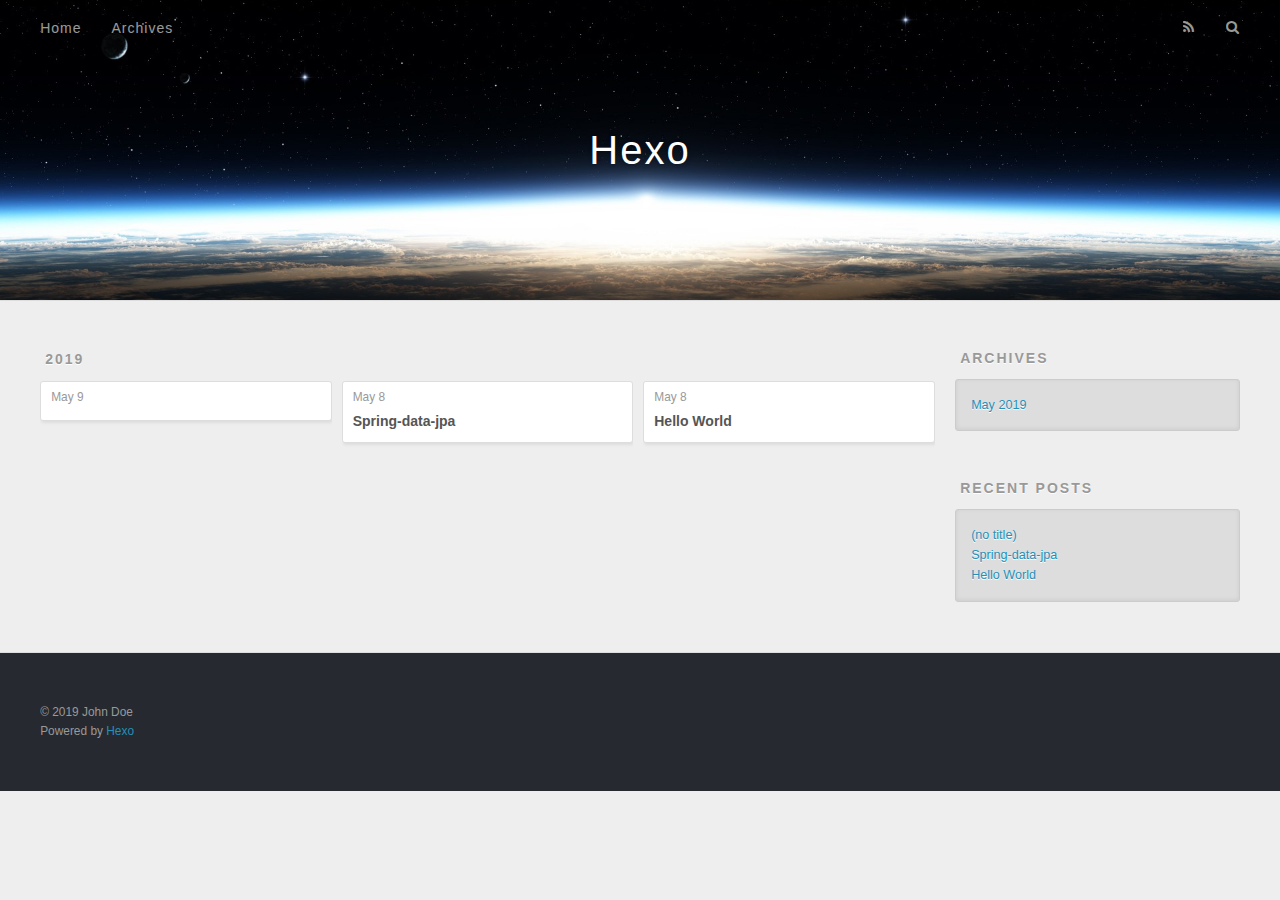
<file: archives/index.html>
<!DOCTYPE html>
<html>
<head><meta name="generator" content="Hexo 3.8.0">
  <meta charset="utf-8">
  

  
  <title>Archives | Hexo</title>
  <meta name="viewport" content="width=device-width, initial-scale=1, maximum-scale=1">
  <meta property="og:type" content="website">
<meta property="og:title" content="Hexo">
<meta property="og:url" content="http://yoursite.com/archives/index.html">
<meta property="og:site_name" content="Hexo">
<meta property="og:locale" content="default">
<meta name="twitter:card" content="summary">
<meta name="twitter:title" content="Hexo">
  
    <link rel="alternate" href="/atom.xml" title="Hexo" type="application/atom+xml">
  
  
    <link rel="icon" href="/favicon.png">
  
  
    <link href="//fonts.googleapis.com/css?family=Source+Code+Pro" rel="stylesheet" type="text/css">
  
  <link rel="stylesheet" href="/css/style.css">
</head>
</html>
<body>
  <div id="container">
    <div id="wrap">
      <header id="header">
  <div id="banner"></div>
  <div id="header-outer" class="outer">
    <div id="header-title" class="inner">
      <h1 id="logo-wrap">
        <a href="/" id="logo">Hexo</a>
      </h1>
      
    </div>
    <div id="header-inner" class="inner">
      <nav id="main-nav">
        <a id="main-nav-toggle" class="nav-icon"></a>
        
          <a class="main-nav-link" href="/">Home</a>
        
          <a class="main-nav-link" href="/archives">Archives</a>
        
      </nav>
      <nav id="sub-nav">
        
          <a id="nav-rss-link" class="nav-icon" href="/atom.xml" title="RSS Feed"></a>
        
        <a id="nav-search-btn" class="nav-icon" title="Search"></a>
      </nav>
      <div id="search-form-wrap">
        <form action="//google.com/search" method="get" accept-charset="UTF-8" class="search-form"><input type="search" name="q" class="search-form-input" placeholder="Search"><button type="submit" class="search-form-submit">&#xF002;</button><input type="hidden" name="sitesearch" value="http://yoursite.com"></form>
      </div>
    </div>
  </div>
</header>
      <div class="outer">
        <section id="main">
  
  
    
    
      
      
      <section class="archives-wrap">
        <div class="archive-year-wrap">
          <a href="/archives/2019" class="archive-year">2019</a>
        </div>
        <div class="archives">
    
    <article class="archive-article archive-type-post">
  <div class="archive-article-inner">
    <header class="archive-article-header">
      <a href="/2019/05/09/Java面试/" class="archive-article-date">
  <time datetime="2019-05-09T05:14:10.650Z" itemprop="datePublished">May 9</time>
</a>
      
    </header>
  </div>
</article>
  
    
    
    <article class="archive-article archive-type-post">
  <div class="archive-article-inner">
    <header class="archive-article-header">
      <a href="/2019/05/08/Sprint-data-jpa/" class="archive-article-date">
  <time datetime="2019-05-08T05:07:23.296Z" itemprop="datePublished">May 8</time>
</a>
      
  
    <h1 itemprop="name">
      <a class="archive-article-title" href="/2019/05/08/Sprint-data-jpa/">Spring-data-jpa</a>
    </h1>
  

    </header>
  </div>
</article>
  
    
    
    <article class="archive-article archive-type-post">
  <div class="archive-article-inner">
    <header class="archive-article-header">
      <a href="/2019/05/08/hello-world/" class="archive-article-date">
  <time datetime="2019-05-08T05:04:14.706Z" itemprop="datePublished">May 8</time>
</a>
      
  
    <h1 itemprop="name">
      <a class="archive-article-title" href="/2019/05/08/hello-world/">Hello World</a>
    </h1>
  

    </header>
  </div>
</article>
  
  
    </div></section>
  


</section>
        
          <aside id="sidebar">
  
    

  
    

  
    
  
    
  <div class="widget-wrap">
    <h3 class="widget-title">Archives</h3>
    <div class="widget">
      <ul class="archive-list"><li class="archive-list-item"><a class="archive-list-link" href="/archives/2019/05/">May 2019</a></li></ul>
    </div>
  </div>


  
    
  <div class="widget-wrap">
    <h3 class="widget-title">Recent Posts</h3>
    <div class="widget">
      <ul>
        
          <li>
            <a href="/2019/05/09/Java面试/">(no title)</a>
          </li>
        
          <li>
            <a href="/2019/05/08/Sprint-data-jpa/">Spring-data-jpa</a>
          </li>
        
          <li>
            <a href="/2019/05/08/hello-world/">Hello World</a>
          </li>
        
      </ul>
    </div>
  </div>

  
</aside>
        
      </div>
      <footer id="footer">
  
  <div class="outer">
    <div id="footer-info" class="inner">
      &copy; 2019 John Doe<br>
      Powered by <a href="http://hexo.io/" target="_blank">Hexo</a>
    </div>
  </div>
</footer>
    </div>
    <nav id="mobile-nav">
  
    <a href="/" class="mobile-nav-link">Home</a>
  
    <a href="/archives" class="mobile-nav-link">Archives</a>
  
</nav>
    

<script src="//ajax.googleapis.com/ajax/libs/jquery/2.0.3/jquery.min.js"></script>


  <link rel="stylesheet" href="/fancybox/jquery.fancybox.css">
  <script src="/fancybox/jquery.fancybox.pack.js"></script>


<script src="/js/script.js"></script>



  </div>
</body>
</html>
</file>
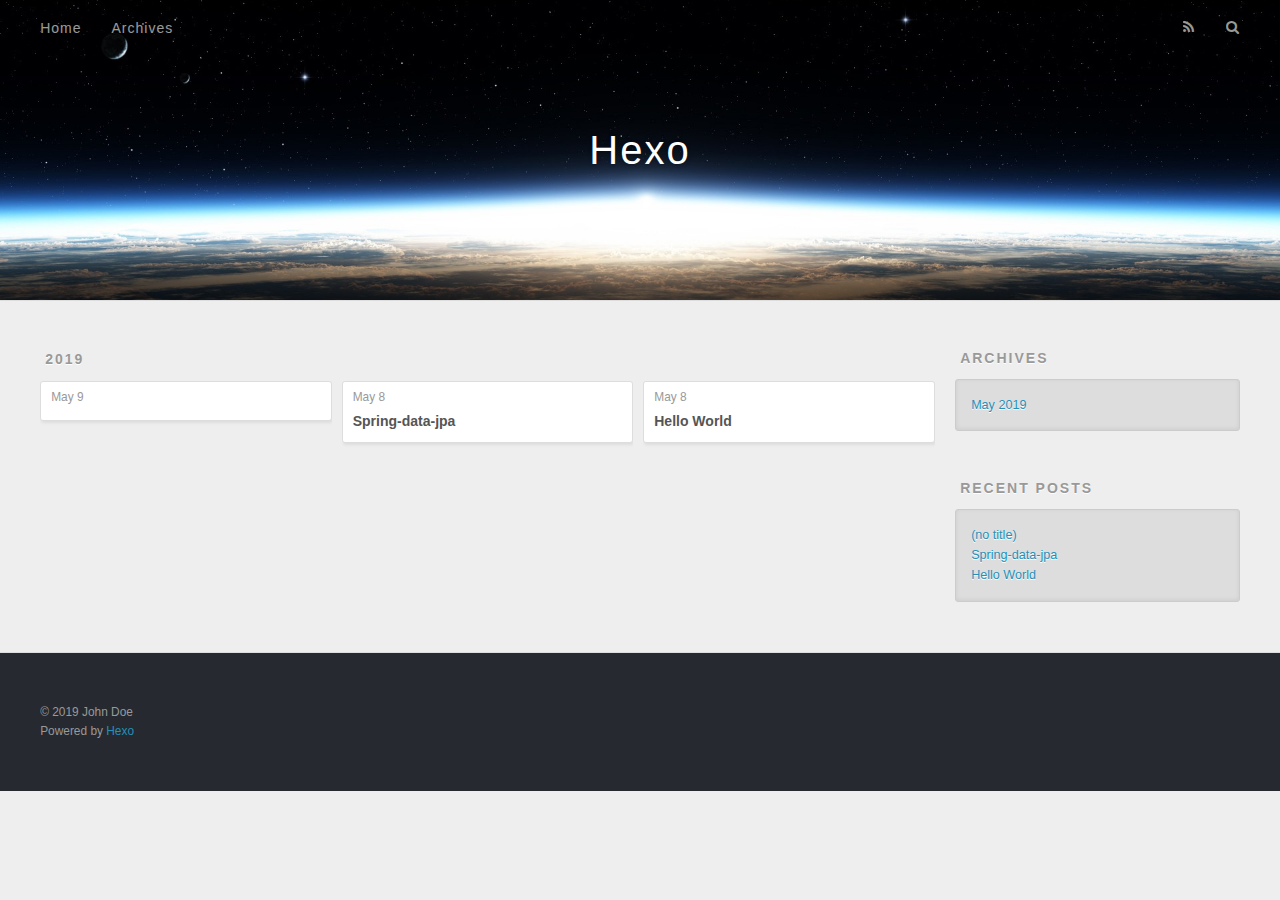
<file: archives/2019/index.html>
<!DOCTYPE html>
<html>
<head><meta name="generator" content="Hexo 3.8.0">
  <meta charset="utf-8">
  

  
  <title>Archives: 2019 | Hexo</title>
  <meta name="viewport" content="width=device-width, initial-scale=1, maximum-scale=1">
  <meta property="og:type" content="website">
<meta property="og:title" content="Hexo">
<meta property="og:url" content="http://yoursite.com/archives/2019/index.html">
<meta property="og:site_name" content="Hexo">
<meta property="og:locale" content="default">
<meta name="twitter:card" content="summary">
<meta name="twitter:title" content="Hexo">
  
    <link rel="alternate" href="/atom.xml" title="Hexo" type="application/atom+xml">
  
  
    <link rel="icon" href="/favicon.png">
  
  
    <link href="//fonts.googleapis.com/css?family=Source+Code+Pro" rel="stylesheet" type="text/css">
  
  <link rel="stylesheet" href="/css/style.css">
</head>
</html>
<body>
  <div id="container">
    <div id="wrap">
      <header id="header">
  <div id="banner"></div>
  <div id="header-outer" class="outer">
    <div id="header-title" class="inner">
      <h1 id="logo-wrap">
        <a href="/" id="logo">Hexo</a>
      </h1>
      
    </div>
    <div id="header-inner" class="inner">
      <nav id="main-nav">
        <a id="main-nav-toggle" class="nav-icon"></a>
        
          <a class="main-nav-link" href="/">Home</a>
        
          <a class="main-nav-link" href="/archives">Archives</a>
        
      </nav>
      <nav id="sub-nav">
        
          <a id="nav-rss-link" class="nav-icon" href="/atom.xml" title="RSS Feed"></a>
        
        <a id="nav-search-btn" class="nav-icon" title="Search"></a>
      </nav>
      <div id="search-form-wrap">
        <form action="//google.com/search" method="get" accept-charset="UTF-8" class="search-form"><input type="search" name="q" class="search-form-input" placeholder="Search"><button type="submit" class="search-form-submit">&#xF002;</button><input type="hidden" name="sitesearch" value="http://yoursite.com"></form>
      </div>
    </div>
  </div>
</header>
      <div class="outer">
        <section id="main">
  
  
    
    
      
      
      <section class="archives-wrap">
        <div class="archive-year-wrap">
          <a href="/archives/2019" class="archive-year">2019</a>
        </div>
        <div class="archives">
    
    <article class="archive-article archive-type-post">
  <div class="archive-article-inner">
    <header class="archive-article-header">
      <a href="/2019/05/09/Java面试/" class="archive-article-date">
  <time datetime="2019-05-09T05:14:10.650Z" itemprop="datePublished">May 9</time>
</a>
      
    </header>
  </div>
</article>
  
    
    
    <article class="archive-article archive-type-post">
  <div class="archive-article-inner">
    <header class="archive-article-header">
      <a href="/2019/05/08/Sprint-data-jpa/" class="archive-article-date">
  <time datetime="2019-05-08T05:07:23.296Z" itemprop="datePublished">May 8</time>
</a>
      
  
    <h1 itemprop="name">
      <a class="archive-article-title" href="/2019/05/08/Sprint-data-jpa/">Spring-data-jpa</a>
    </h1>
  

    </header>
  </div>
</article>
  
    
    
    <article class="archive-article archive-type-post">
  <div class="archive-article-inner">
    <header class="archive-article-header">
      <a href="/2019/05/08/hello-world/" class="archive-article-date">
  <time datetime="2019-05-08T05:04:14.706Z" itemprop="datePublished">May 8</time>
</a>
      
  
    <h1 itemprop="name">
      <a class="archive-article-title" href="/2019/05/08/hello-world/">Hello World</a>
    </h1>
  

    </header>
  </div>
</article>
  
  
    </div></section>
  


</section>
        
          <aside id="sidebar">
  
    

  
    

  
    
  
    
  <div class="widget-wrap">
    <h3 class="widget-title">Archives</h3>
    <div class="widget">
      <ul class="archive-list"><li class="archive-list-item"><a class="archive-list-link" href="/archives/2019/05/">May 2019</a></li></ul>
    </div>
  </div>


  
    
  <div class="widget-wrap">
    <h3 class="widget-title">Recent Posts</h3>
    <div class="widget">
      <ul>
        
          <li>
            <a href="/2019/05/09/Java面试/">(no title)</a>
          </li>
        
          <li>
            <a href="/2019/05/08/Sprint-data-jpa/">Spring-data-jpa</a>
          </li>
        
          <li>
            <a href="/2019/05/08/hello-world/">Hello World</a>
          </li>
        
      </ul>
    </div>
  </div>

  
</aside>
        
      </div>
      <footer id="footer">
  
  <div class="outer">
    <div id="footer-info" class="inner">
      &copy; 2019 John Doe<br>
      Powered by <a href="http://hexo.io/" target="_blank">Hexo</a>
    </div>
  </div>
</footer>
    </div>
    <nav id="mobile-nav">
  
    <a href="/" class="mobile-nav-link">Home</a>
  
    <a href="/archives" class="mobile-nav-link">Archives</a>
  
</nav>
    

<script src="//ajax.googleapis.com/ajax/libs/jquery/2.0.3/jquery.min.js"></script>


  <link rel="stylesheet" href="/fancybox/jquery.fancybox.css">
  <script src="/fancybox/jquery.fancybox.pack.js"></script>


<script src="/js/script.js"></script>



  </div>
</body>
</html>
</file>
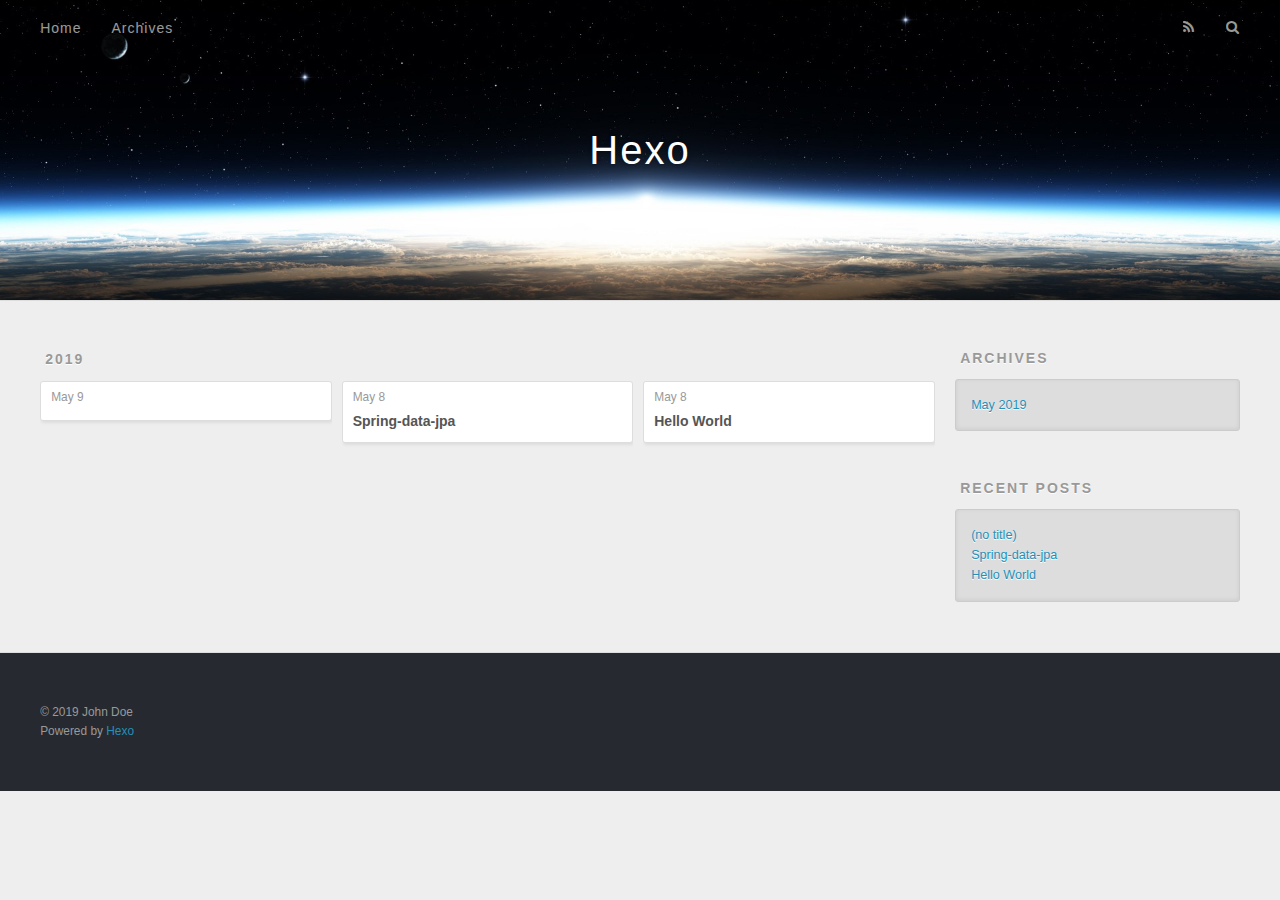
<file: archives/2019/05/index.html>
<!DOCTYPE html>
<html>
<head><meta name="generator" content="Hexo 3.8.0">
  <meta charset="utf-8">
  

  
  <title>Archives: 2019/5 | Hexo</title>
  <meta name="viewport" content="width=device-width, initial-scale=1, maximum-scale=1">
  <meta property="og:type" content="website">
<meta property="og:title" content="Hexo">
<meta property="og:url" content="http://yoursite.com/archives/2019/05/index.html">
<meta property="og:site_name" content="Hexo">
<meta property="og:locale" content="default">
<meta name="twitter:card" content="summary">
<meta name="twitter:title" content="Hexo">
  
    <link rel="alternate" href="/atom.xml" title="Hexo" type="application/atom+xml">
  
  
    <link rel="icon" href="/favicon.png">
  
  
    <link href="//fonts.googleapis.com/css?family=Source+Code+Pro" rel="stylesheet" type="text/css">
  
  <link rel="stylesheet" href="/css/style.css">
</head>
</html>
<body>
  <div id="container">
    <div id="wrap">
      <header id="header">
  <div id="banner"></div>
  <div id="header-outer" class="outer">
    <div id="header-title" class="inner">
      <h1 id="logo-wrap">
        <a href="/" id="logo">Hexo</a>
      </h1>
      
    </div>
    <div id="header-inner" class="inner">
      <nav id="main-nav">
        <a id="main-nav-toggle" class="nav-icon"></a>
        
          <a class="main-nav-link" href="/">Home</a>
        
          <a class="main-nav-link" href="/archives">Archives</a>
        
      </nav>
      <nav id="sub-nav">
        
          <a id="nav-rss-link" class="nav-icon" href="/atom.xml" title="RSS Feed"></a>
        
        <a id="nav-search-btn" class="nav-icon" title="Search"></a>
      </nav>
      <div id="search-form-wrap">
        <form action="//google.com/search" method="get" accept-charset="UTF-8" class="search-form"><input type="search" name="q" class="search-form-input" placeholder="Search"><button type="submit" class="search-form-submit">&#xF002;</button><input type="hidden" name="sitesearch" value="http://yoursite.com"></form>
      </div>
    </div>
  </div>
</header>
      <div class="outer">
        <section id="main">
  
  
    
    
      
      
      <section class="archives-wrap">
        <div class="archive-year-wrap">
          <a href="/archives/2019" class="archive-year">2019</a>
        </div>
        <div class="archives">
    
    <article class="archive-article archive-type-post">
  <div class="archive-article-inner">
    <header class="archive-article-header">
      <a href="/2019/05/09/Java面试/" class="archive-article-date">
  <time datetime="2019-05-09T05:14:10.650Z" itemprop="datePublished">May 9</time>
</a>
      
    </header>
  </div>
</article>
  
    
    
    <article class="archive-article archive-type-post">
  <div class="archive-article-inner">
    <header class="archive-article-header">
      <a href="/2019/05/08/Sprint-data-jpa/" class="archive-article-date">
  <time datetime="2019-05-08T05:07:23.296Z" itemprop="datePublished">May 8</time>
</a>
      
  
    <h1 itemprop="name">
      <a class="archive-article-title" href="/2019/05/08/Sprint-data-jpa/">Spring-data-jpa</a>
    </h1>
  

    </header>
  </div>
</article>
  
    
    
    <article class="archive-article archive-type-post">
  <div class="archive-article-inner">
    <header class="archive-article-header">
      <a href="/2019/05/08/hello-world/" class="archive-article-date">
  <time datetime="2019-05-08T05:04:14.706Z" itemprop="datePublished">May 8</time>
</a>
      
  
    <h1 itemprop="name">
      <a class="archive-article-title" href="/2019/05/08/hello-world/">Hello World</a>
    </h1>
  

    </header>
  </div>
</article>
  
  
    </div></section>
  


</section>
        
          <aside id="sidebar">
  
    

  
    

  
    
  
    
  <div class="widget-wrap">
    <h3 class="widget-title">Archives</h3>
    <div class="widget">
      <ul class="archive-list"><li class="archive-list-item"><a class="archive-list-link" href="/archives/2019/05/">May 2019</a></li></ul>
    </div>
  </div>


  
    
  <div class="widget-wrap">
    <h3 class="widget-title">Recent Posts</h3>
    <div class="widget">
      <ul>
        
          <li>
            <a href="/2019/05/09/Java面试/">(no title)</a>
          </li>
        
          <li>
            <a href="/2019/05/08/Sprint-data-jpa/">Spring-data-jpa</a>
          </li>
        
          <li>
            <a href="/2019/05/08/hello-world/">Hello World</a>
          </li>
        
      </ul>
    </div>
  </div>

  
</aside>
        
      </div>
      <footer id="footer">
  
  <div class="outer">
    <div id="footer-info" class="inner">
      &copy; 2019 John Doe<br>
      Powered by <a href="http://hexo.io/" target="_blank">Hexo</a>
    </div>
  </div>
</footer>
    </div>
    <nav id="mobile-nav">
  
    <a href="/" class="mobile-nav-link">Home</a>
  
    <a href="/archives" class="mobile-nav-link">Archives</a>
  
</nav>
    

<script src="//ajax.googleapis.com/ajax/libs/jquery/2.0.3/jquery.min.js"></script>


  <link rel="stylesheet" href="/fancybox/jquery.fancybox.css">
  <script src="/fancybox/jquery.fancybox.pack.js"></script>


<script src="/js/script.js"></script>



  </div>
</body>
</html>
</file>
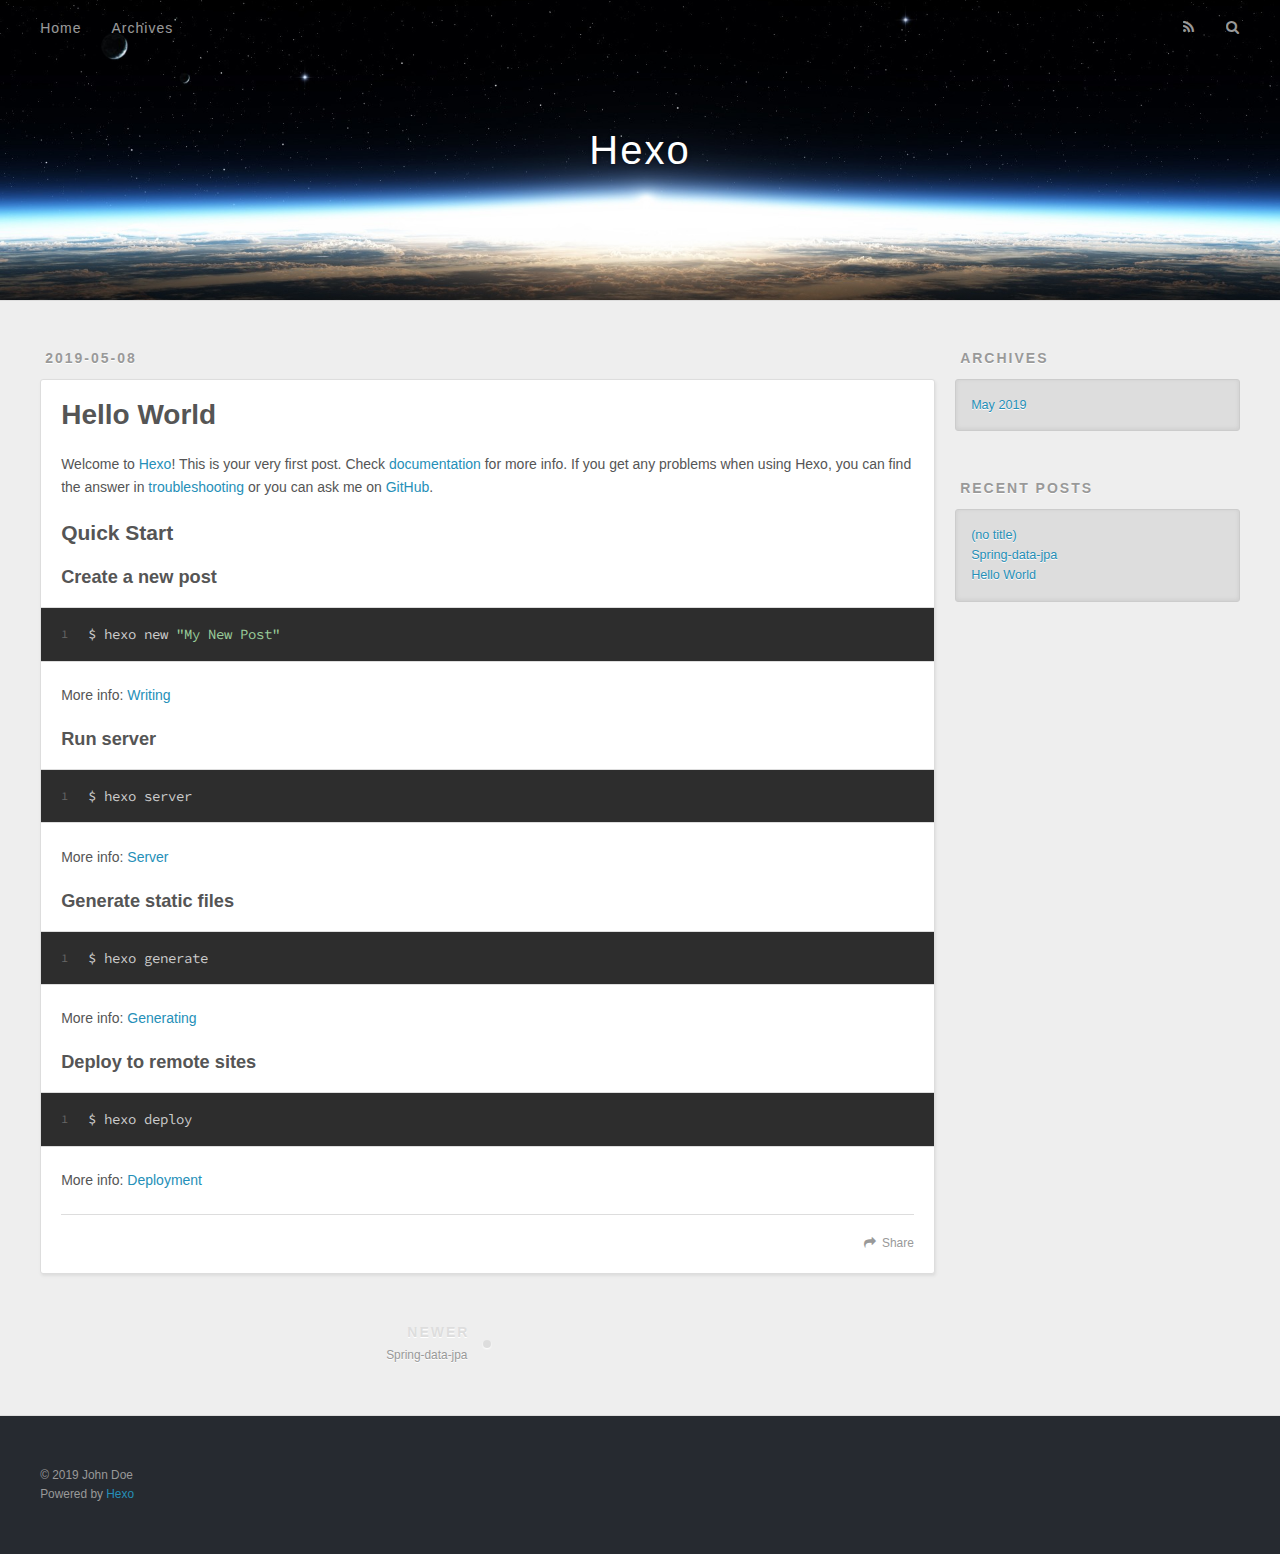
<file: 2019/05/08/hello-world/index.html>
<!DOCTYPE html>
<html>
<head><meta name="generator" content="Hexo 3.8.0">
  <meta charset="utf-8">
  

  
  <title>Hello World | Hexo</title>
  <meta name="viewport" content="width=device-width, initial-scale=1, maximum-scale=1">
  <meta name="description" content="Welcome to Hexo! This is your very first post. Check documentation for more info. If you get any problems when using Hexo, you can find the answer in troubleshooting or you can ask me on GitHub. Quick">
<meta property="og:type" content="article">
<meta property="og:title" content="Hello World">
<meta property="og:url" content="http://yoursite.com/2019/05/08/hello-world/index.html">
<meta property="og:site_name" content="Hexo">
<meta property="og:description" content="Welcome to Hexo! This is your very first post. Check documentation for more info. If you get any problems when using Hexo, you can find the answer in troubleshooting or you can ask me on GitHub. Quick">
<meta property="og:locale" content="default">
<meta property="og:updated_time" content="2019-05-08T05:04:14.706Z">
<meta name="twitter:card" content="summary">
<meta name="twitter:title" content="Hello World">
<meta name="twitter:description" content="Welcome to Hexo! This is your very first post. Check documentation for more info. If you get any problems when using Hexo, you can find the answer in troubleshooting or you can ask me on GitHub. Quick">
  
    <link rel="alternate" href="/atom.xml" title="Hexo" type="application/atom+xml">
  
  
    <link rel="icon" href="/favicon.png">
  
  
    <link href="//fonts.googleapis.com/css?family=Source+Code+Pro" rel="stylesheet" type="text/css">
  
  <link rel="stylesheet" href="/css/style.css">
</head>
</html>
<body>
  <div id="container">
    <div id="wrap">
      <header id="header">
  <div id="banner"></div>
  <div id="header-outer" class="outer">
    <div id="header-title" class="inner">
      <h1 id="logo-wrap">
        <a href="/" id="logo">Hexo</a>
      </h1>
      
    </div>
    <div id="header-inner" class="inner">
      <nav id="main-nav">
        <a id="main-nav-toggle" class="nav-icon"></a>
        
          <a class="main-nav-link" href="/">Home</a>
        
          <a class="main-nav-link" href="/archives">Archives</a>
        
      </nav>
      <nav id="sub-nav">
        
          <a id="nav-rss-link" class="nav-icon" href="/atom.xml" title="RSS Feed"></a>
        
        <a id="nav-search-btn" class="nav-icon" title="Search"></a>
      </nav>
      <div id="search-form-wrap">
        <form action="//google.com/search" method="get" accept-charset="UTF-8" class="search-form"><input type="search" name="q" class="search-form-input" placeholder="Search"><button type="submit" class="search-form-submit">&#xF002;</button><input type="hidden" name="sitesearch" value="http://yoursite.com"></form>
      </div>
    </div>
  </div>
</header>
      <div class="outer">
        <section id="main"><article id="post-hello-world" class="article article-type-post" itemscope itemprop="blogPost">
  <div class="article-meta">
    <a href="/2019/05/08/hello-world/" class="article-date">
  <time datetime="2019-05-08T05:04:14.706Z" itemprop="datePublished">2019-05-08</time>
</a>
    
  </div>
  <div class="article-inner">
    
    
      <header class="article-header">
        
  
    <h1 class="article-title" itemprop="name">
      Hello World
    </h1>
  

      </header>
    
    <div class="article-entry" itemprop="articleBody">
      
        <p>Welcome to <a href="https://hexo.io/" target="_blank" rel="noopener">Hexo</a>! This is your very first post. Check <a href="https://hexo.io/docs/" target="_blank" rel="noopener">documentation</a> for more info. If you get any problems when using Hexo, you can find the answer in <a href="https://hexo.io/docs/troubleshooting.html" target="_blank" rel="noopener">troubleshooting</a> or you can ask me on <a href="https://github.com/hexojs/hexo/issues" target="_blank" rel="noopener">GitHub</a>.</p>
<h2 id="Quick-Start"><a href="#Quick-Start" class="headerlink" title="Quick Start"></a>Quick Start</h2><h3 id="Create-a-new-post"><a href="#Create-a-new-post" class="headerlink" title="Create a new post"></a>Create a new post</h3><figure class="highlight bash"><table><tr><td class="gutter"><pre><span class="line">1</span><br></pre></td><td class="code"><pre><span class="line">$ hexo new <span class="string">"My New Post"</span></span><br></pre></td></tr></table></figure>
<p>More info: <a href="https://hexo.io/docs/writing.html" target="_blank" rel="noopener">Writing</a></p>
<h3 id="Run-server"><a href="#Run-server" class="headerlink" title="Run server"></a>Run server</h3><figure class="highlight bash"><table><tr><td class="gutter"><pre><span class="line">1</span><br></pre></td><td class="code"><pre><span class="line">$ hexo server</span><br></pre></td></tr></table></figure>
<p>More info: <a href="https://hexo.io/docs/server.html" target="_blank" rel="noopener">Server</a></p>
<h3 id="Generate-static-files"><a href="#Generate-static-files" class="headerlink" title="Generate static files"></a>Generate static files</h3><figure class="highlight bash"><table><tr><td class="gutter"><pre><span class="line">1</span><br></pre></td><td class="code"><pre><span class="line">$ hexo generate</span><br></pre></td></tr></table></figure>
<p>More info: <a href="https://hexo.io/docs/generating.html" target="_blank" rel="noopener">Generating</a></p>
<h3 id="Deploy-to-remote-sites"><a href="#Deploy-to-remote-sites" class="headerlink" title="Deploy to remote sites"></a>Deploy to remote sites</h3><figure class="highlight bash"><table><tr><td class="gutter"><pre><span class="line">1</span><br></pre></td><td class="code"><pre><span class="line">$ hexo deploy</span><br></pre></td></tr></table></figure>
<p>More info: <a href="https://hexo.io/docs/deployment.html" target="_blank" rel="noopener">Deployment</a></p>

      
    </div>
    <footer class="article-footer">
      <a data-url="http://yoursite.com/2019/05/08/hello-world/" data-id="cjvg76dy60002n27c9eccx32a" class="article-share-link">Share</a>
      
      
    </footer>
  </div>
  
    
<nav id="article-nav">
  
    <a href="/2019/05/08/Sprint-data-jpa/" id="article-nav-newer" class="article-nav-link-wrap">
      <strong class="article-nav-caption">Newer</strong>
      <div class="article-nav-title">
        
          Spring-data-jpa
        
      </div>
    </a>
  
  
</nav>

  
</article>

</section>
        
          <aside id="sidebar">
  
    

  
    

  
    
  
    
  <div class="widget-wrap">
    <h3 class="widget-title">Archives</h3>
    <div class="widget">
      <ul class="archive-list"><li class="archive-list-item"><a class="archive-list-link" href="/archives/2019/05/">May 2019</a></li></ul>
    </div>
  </div>


  
    
  <div class="widget-wrap">
    <h3 class="widget-title">Recent Posts</h3>
    <div class="widget">
      <ul>
        
          <li>
            <a href="/2019/05/09/Java面试/">(no title)</a>
          </li>
        
          <li>
            <a href="/2019/05/08/Sprint-data-jpa/">Spring-data-jpa</a>
          </li>
        
          <li>
            <a href="/2019/05/08/hello-world/">Hello World</a>
          </li>
        
      </ul>
    </div>
  </div>

  
</aside>
        
      </div>
      <footer id="footer">
  
  <div class="outer">
    <div id="footer-info" class="inner">
      &copy; 2019 John Doe<br>
      Powered by <a href="http://hexo.io/" target="_blank">Hexo</a>
    </div>
  </div>
</footer>
    </div>
    <nav id="mobile-nav">
  
    <a href="/" class="mobile-nav-link">Home</a>
  
    <a href="/archives" class="mobile-nav-link">Archives</a>
  
</nav>
    

<script src="//ajax.googleapis.com/ajax/libs/jquery/2.0.3/jquery.min.js"></script>


  <link rel="stylesheet" href="/fancybox/jquery.fancybox.css">
  <script src="/fancybox/jquery.fancybox.pack.js"></script>


<script src="/js/script.js"></script>



  </div>
</body>
</html>
</file>
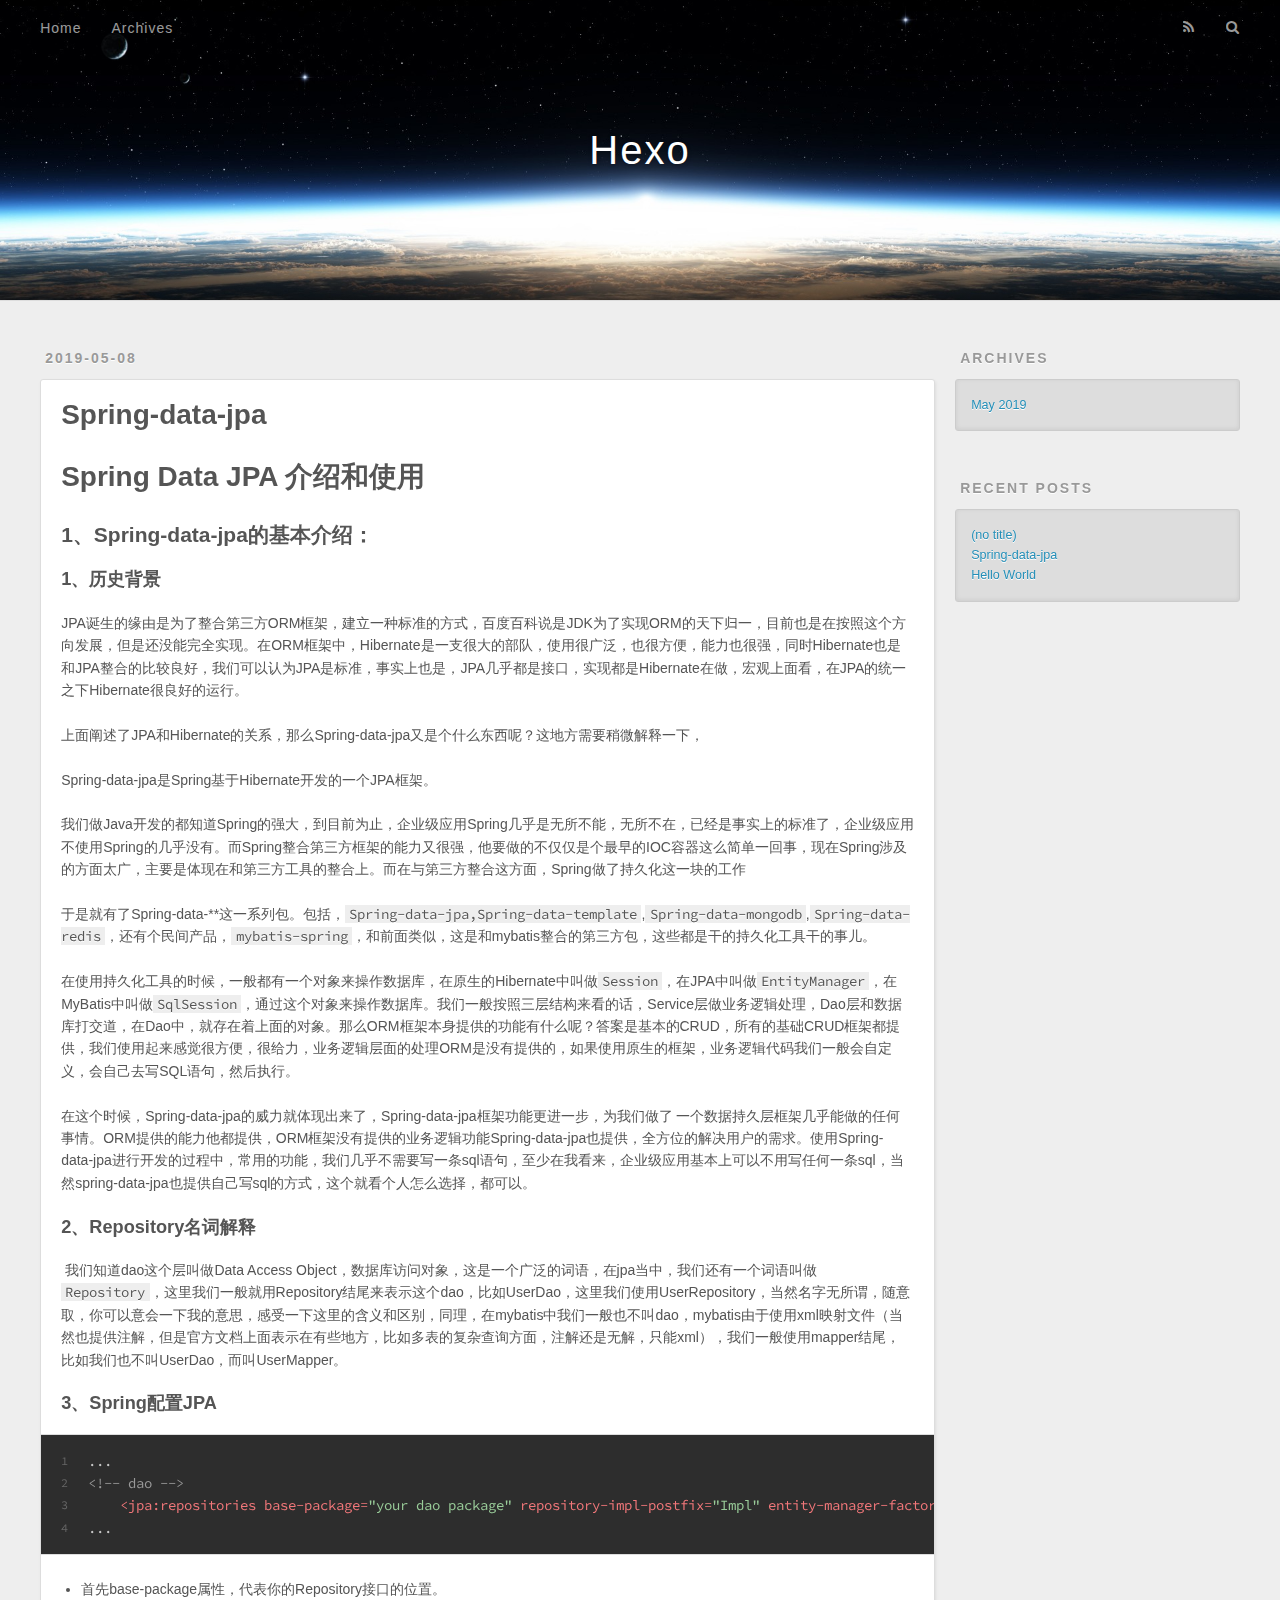
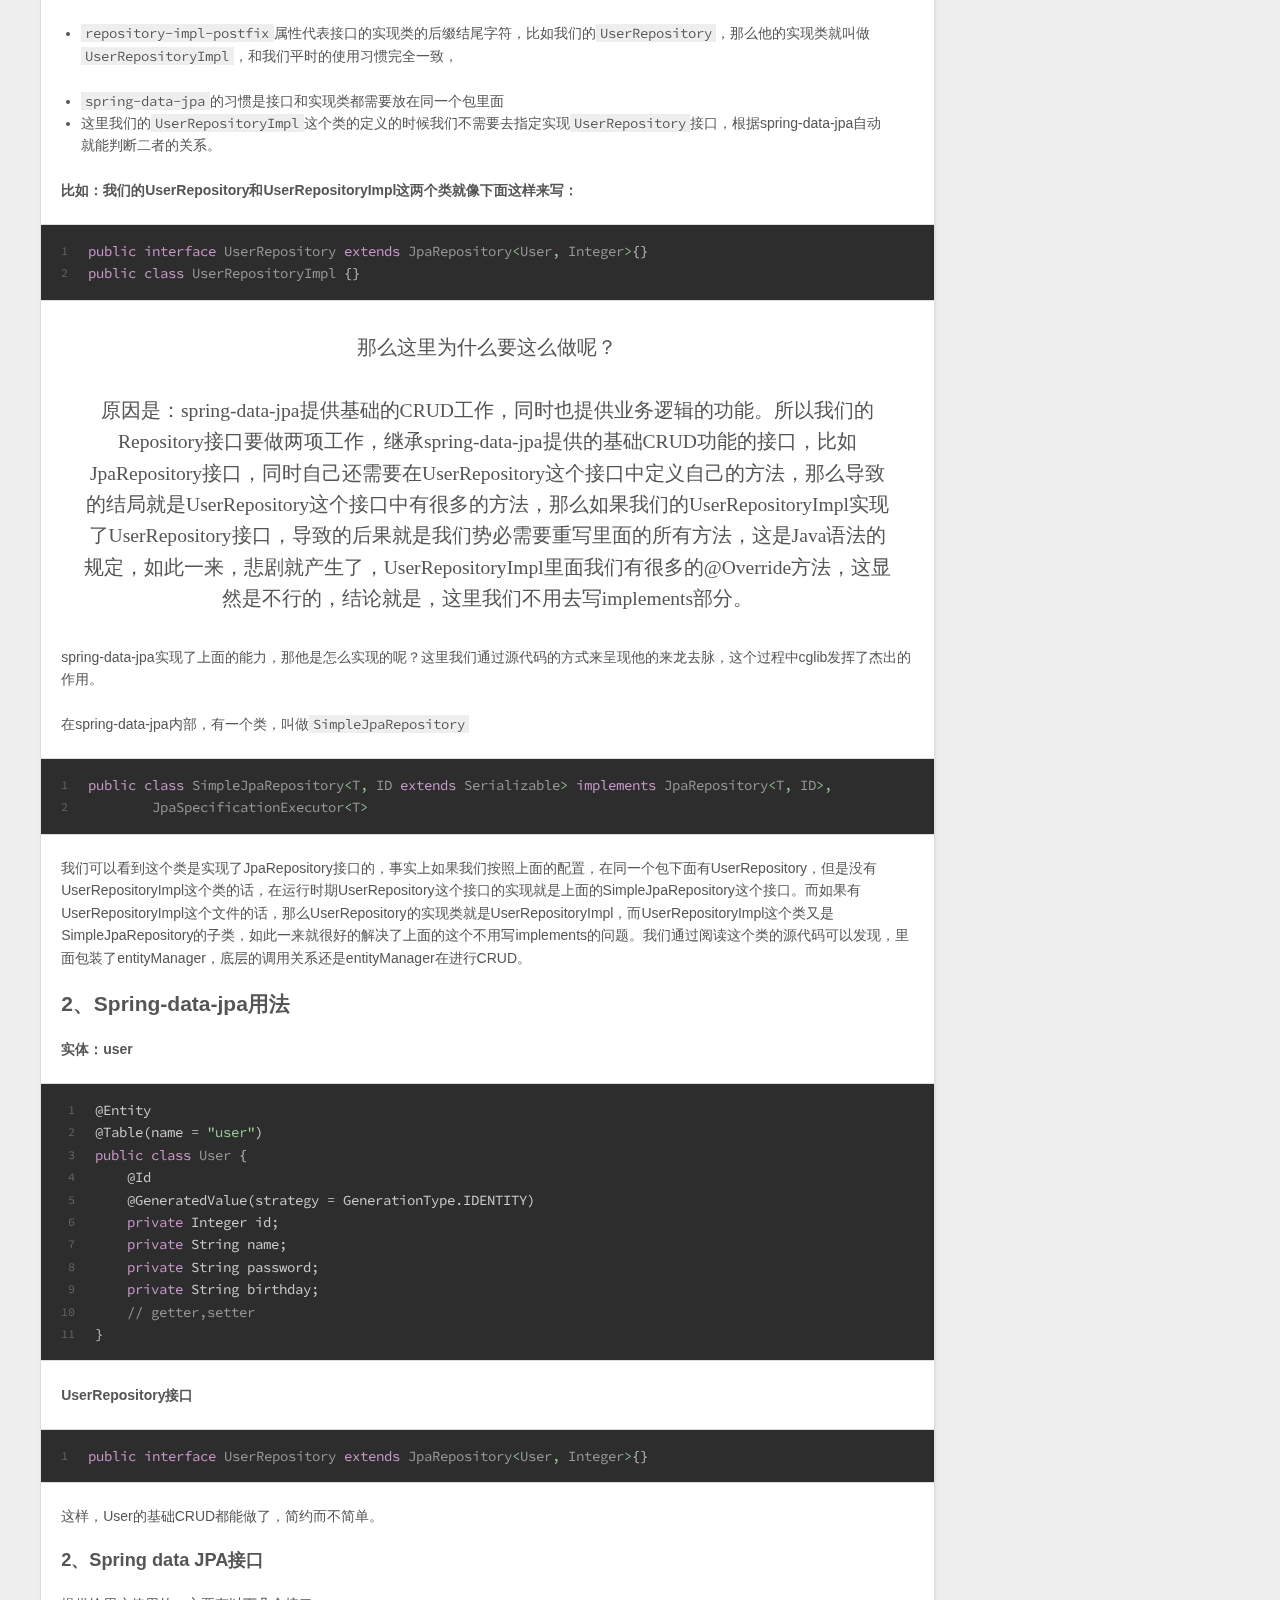
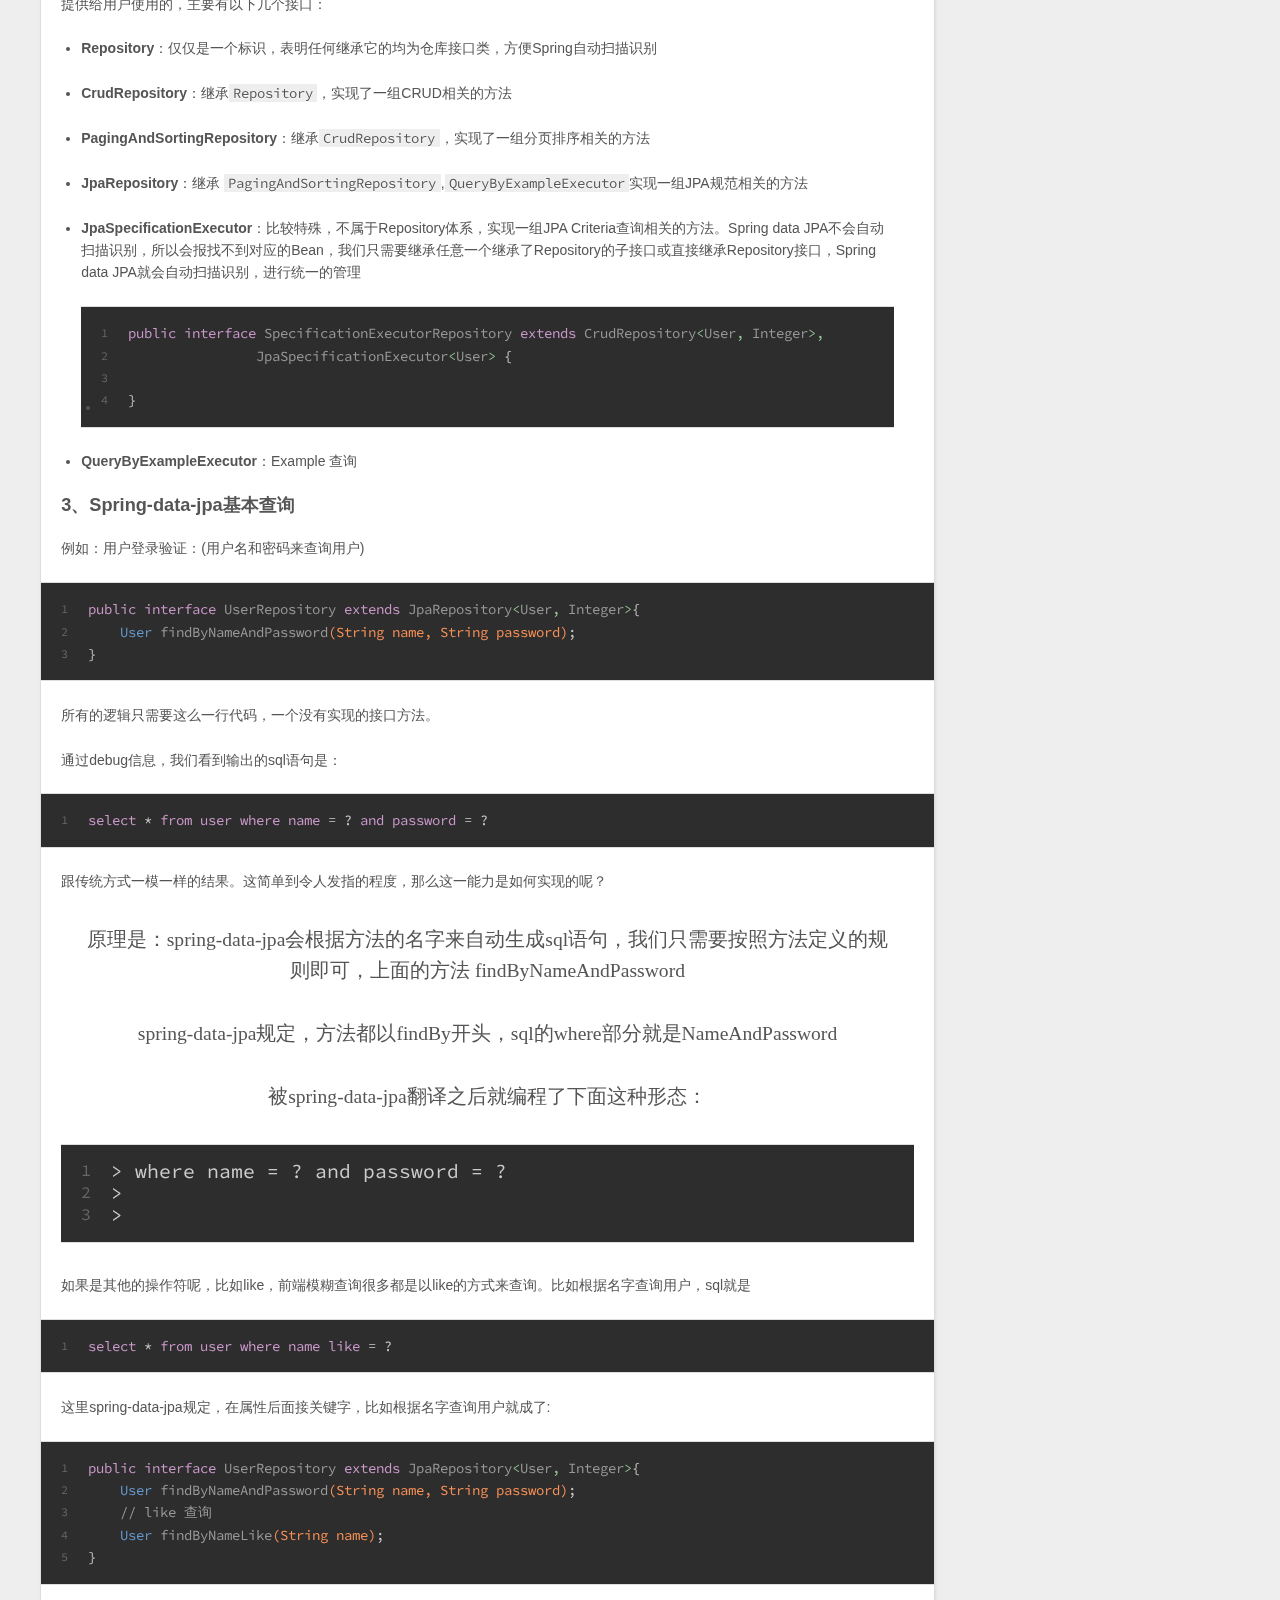
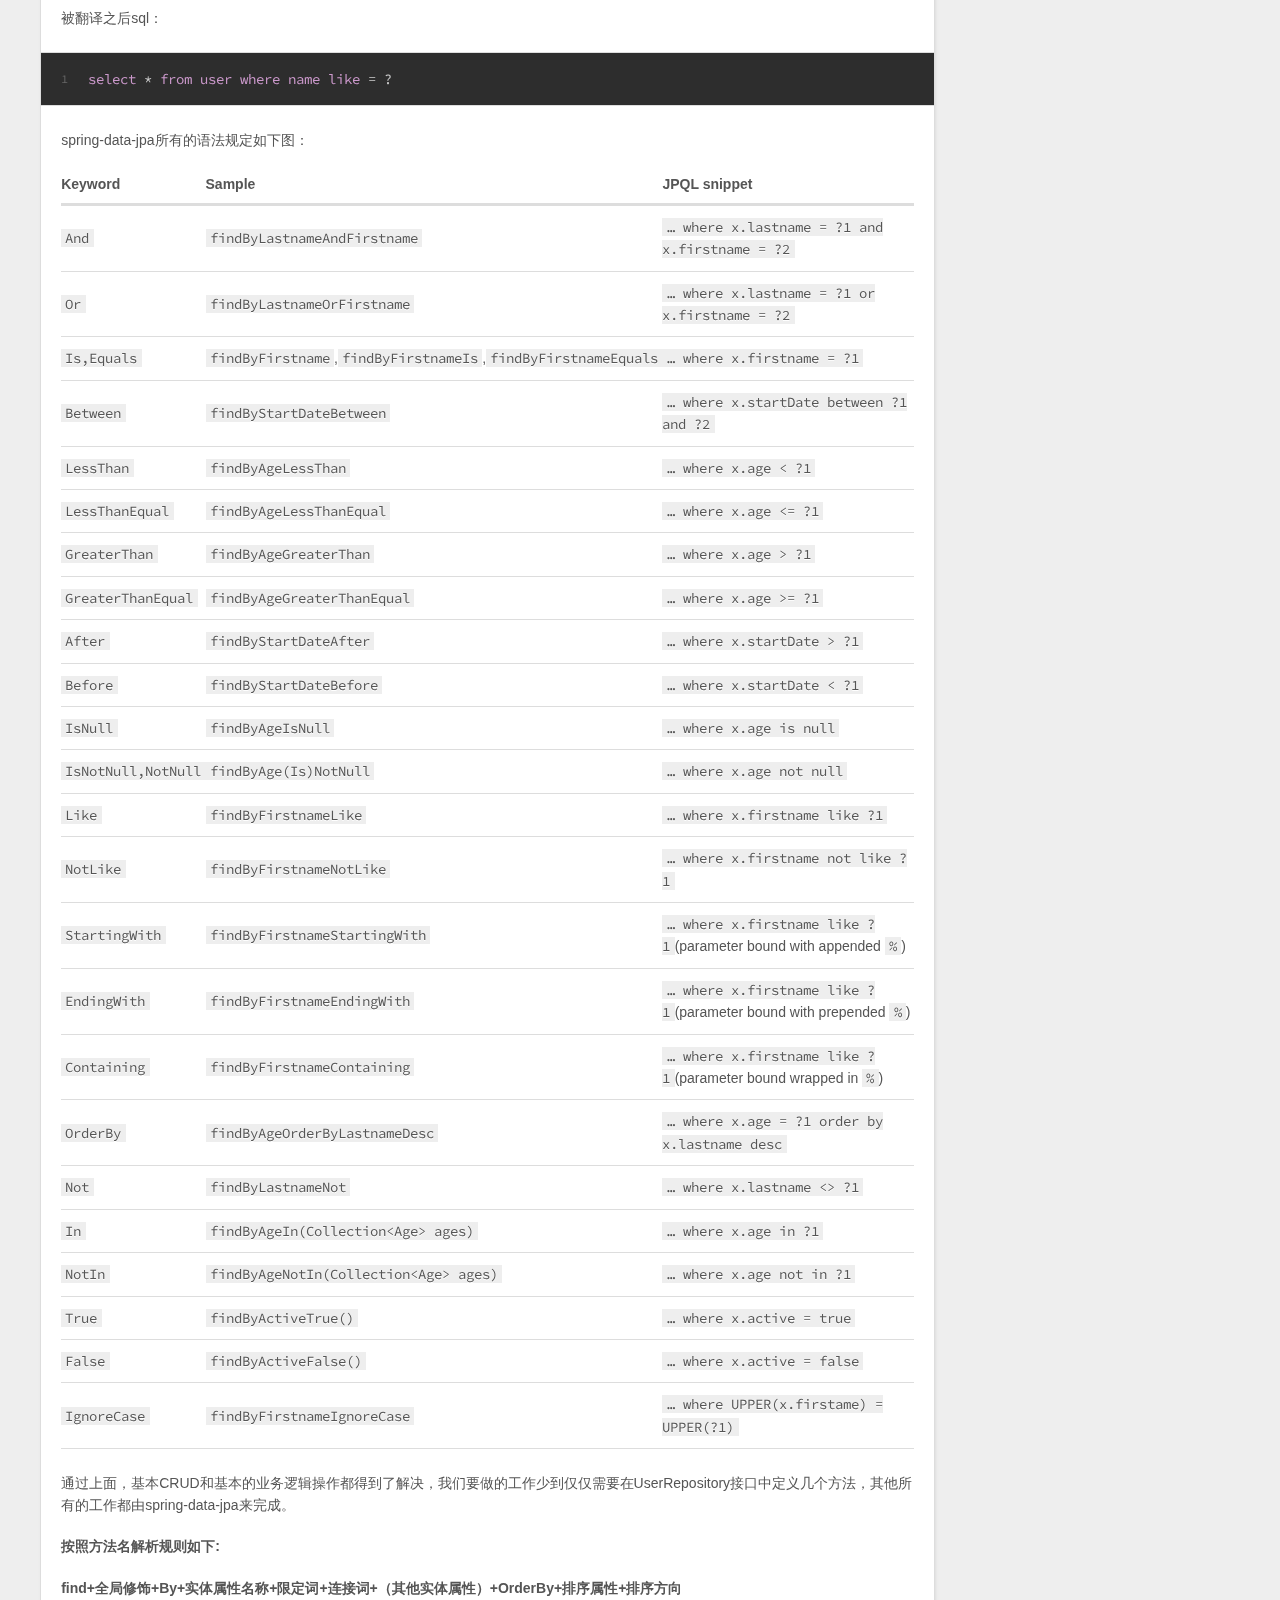
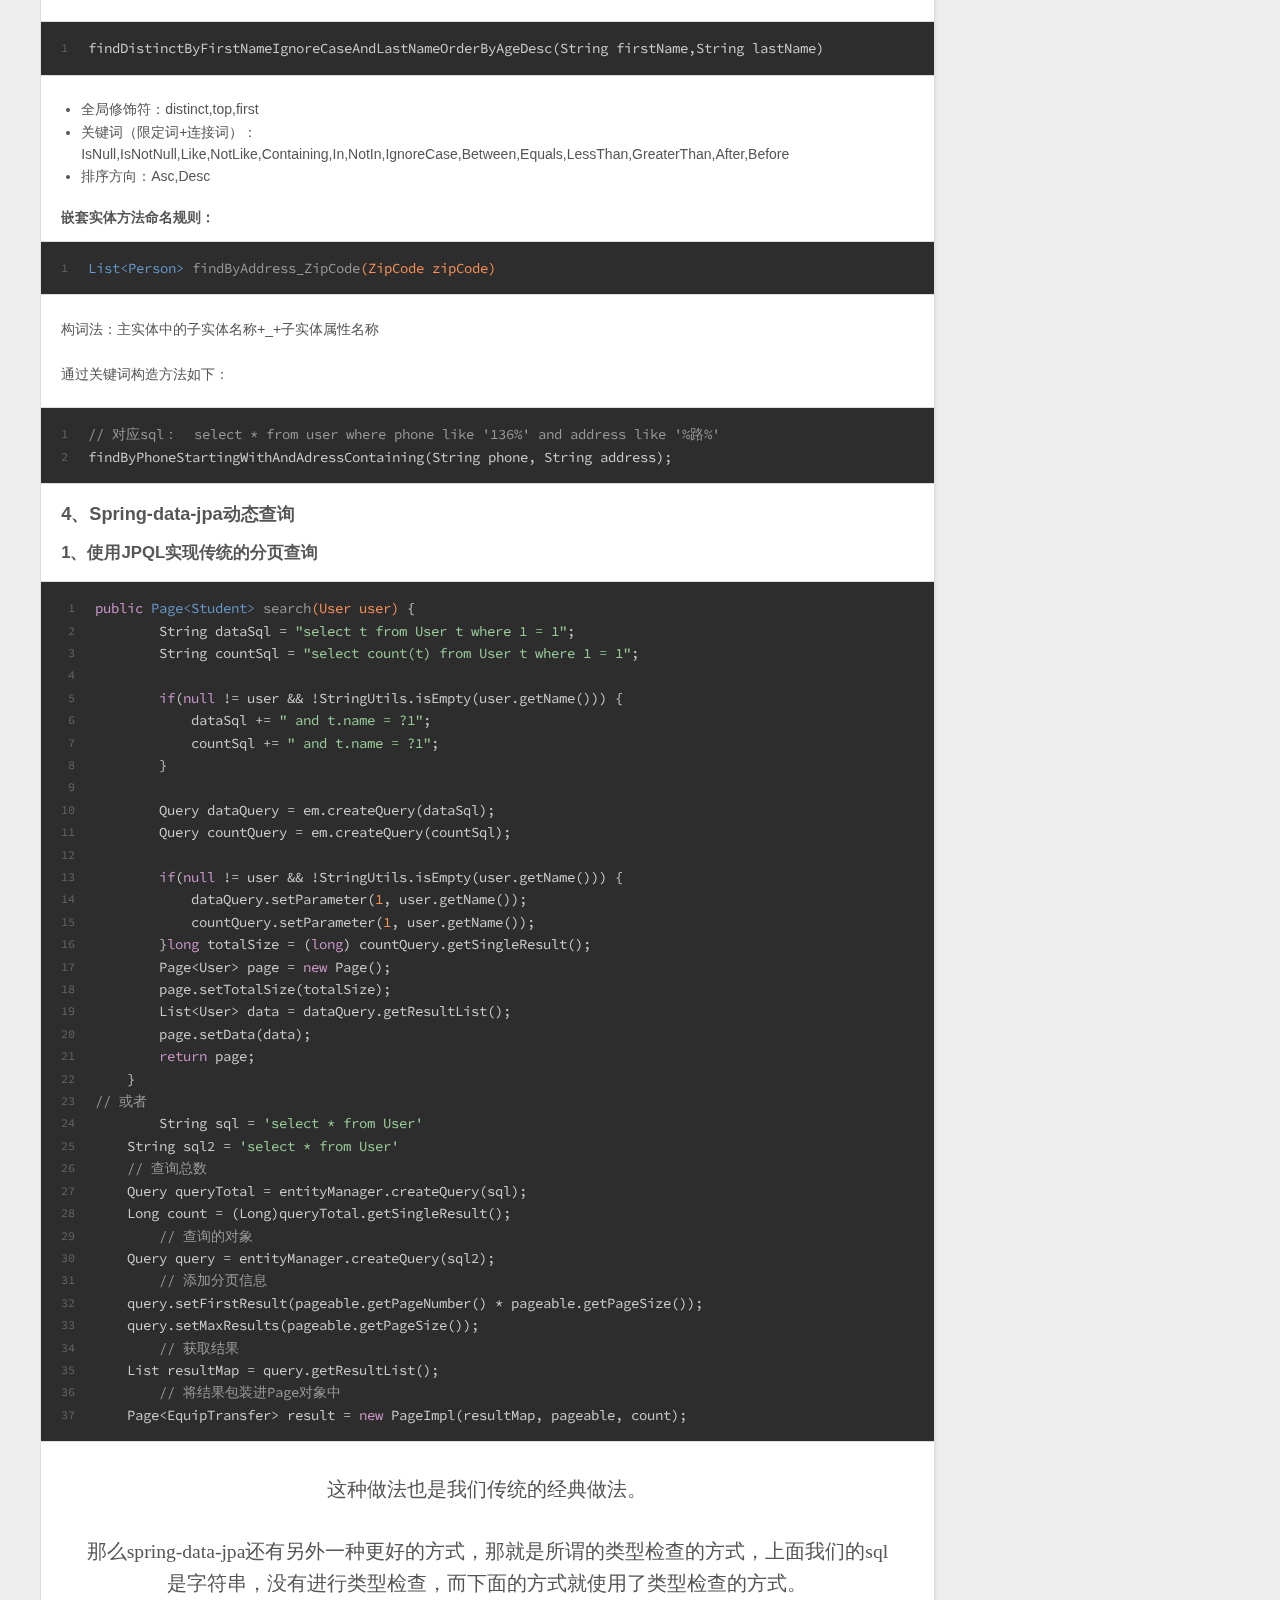
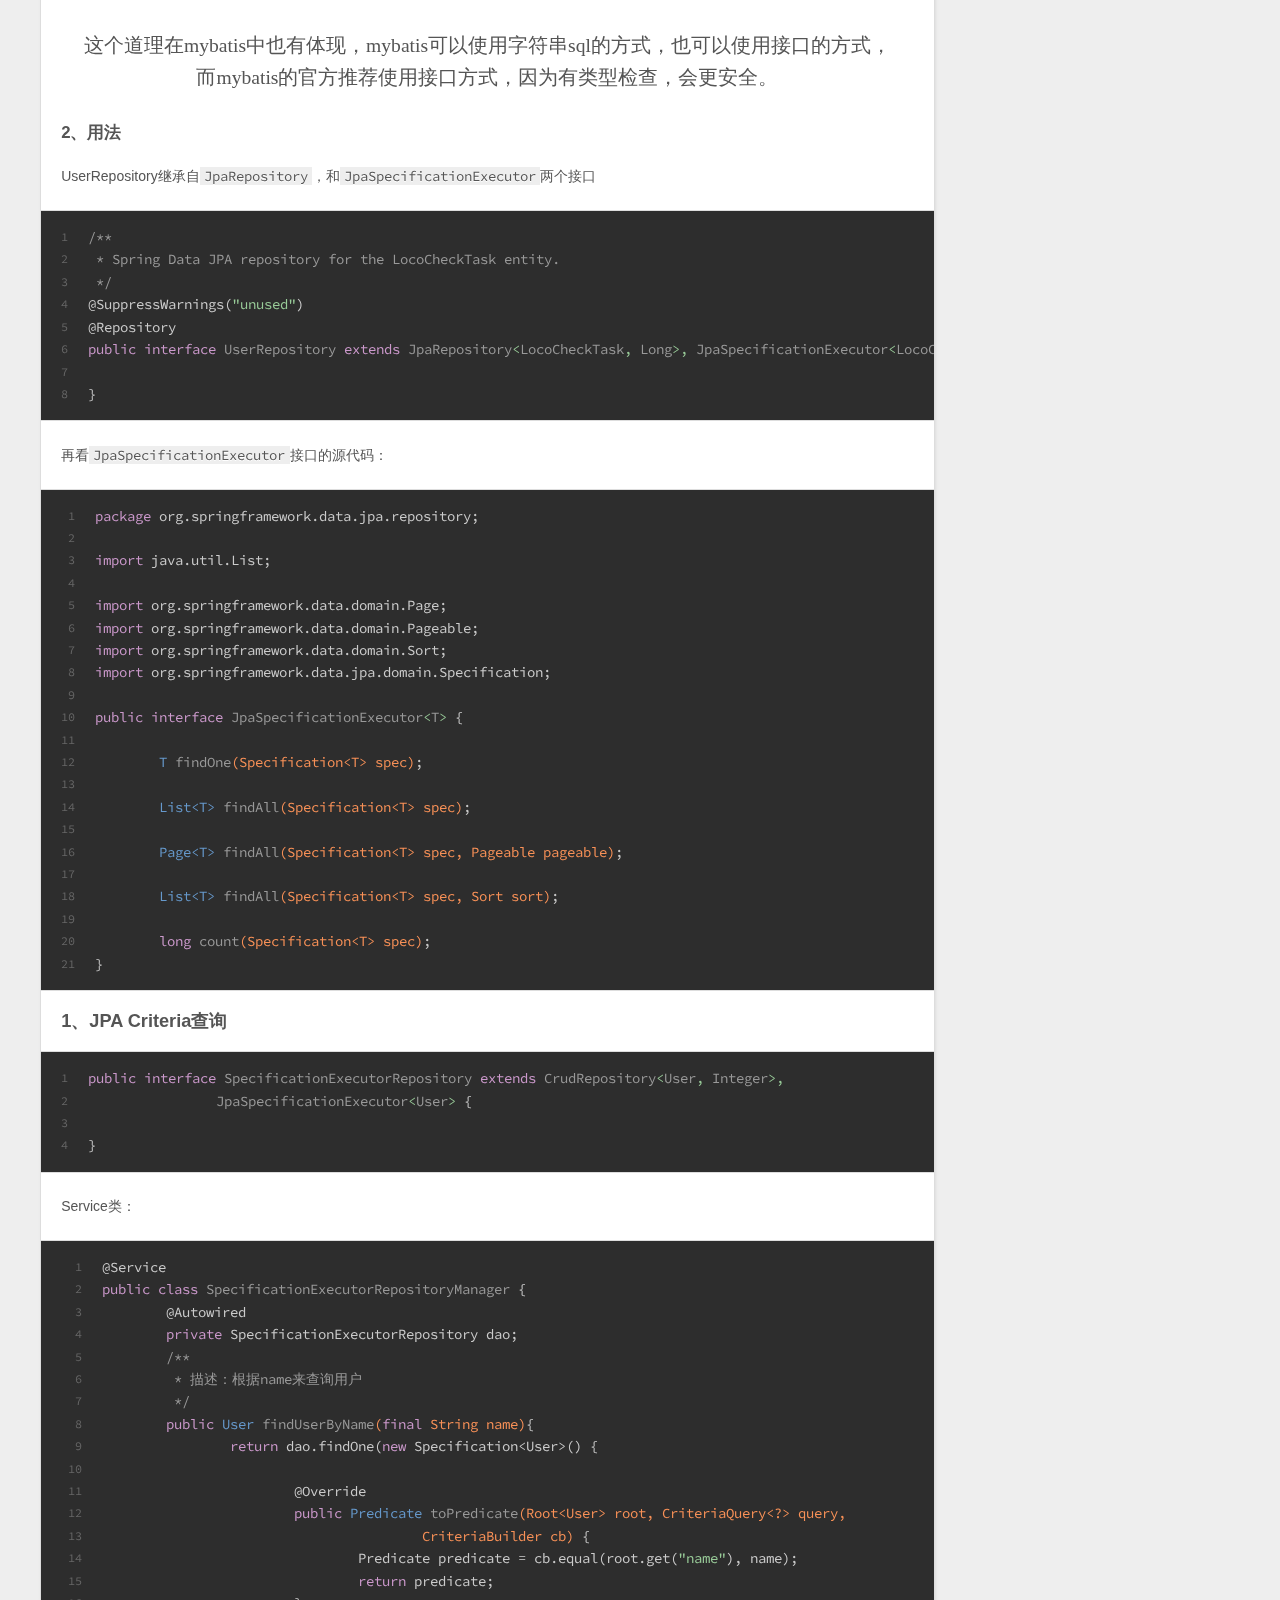
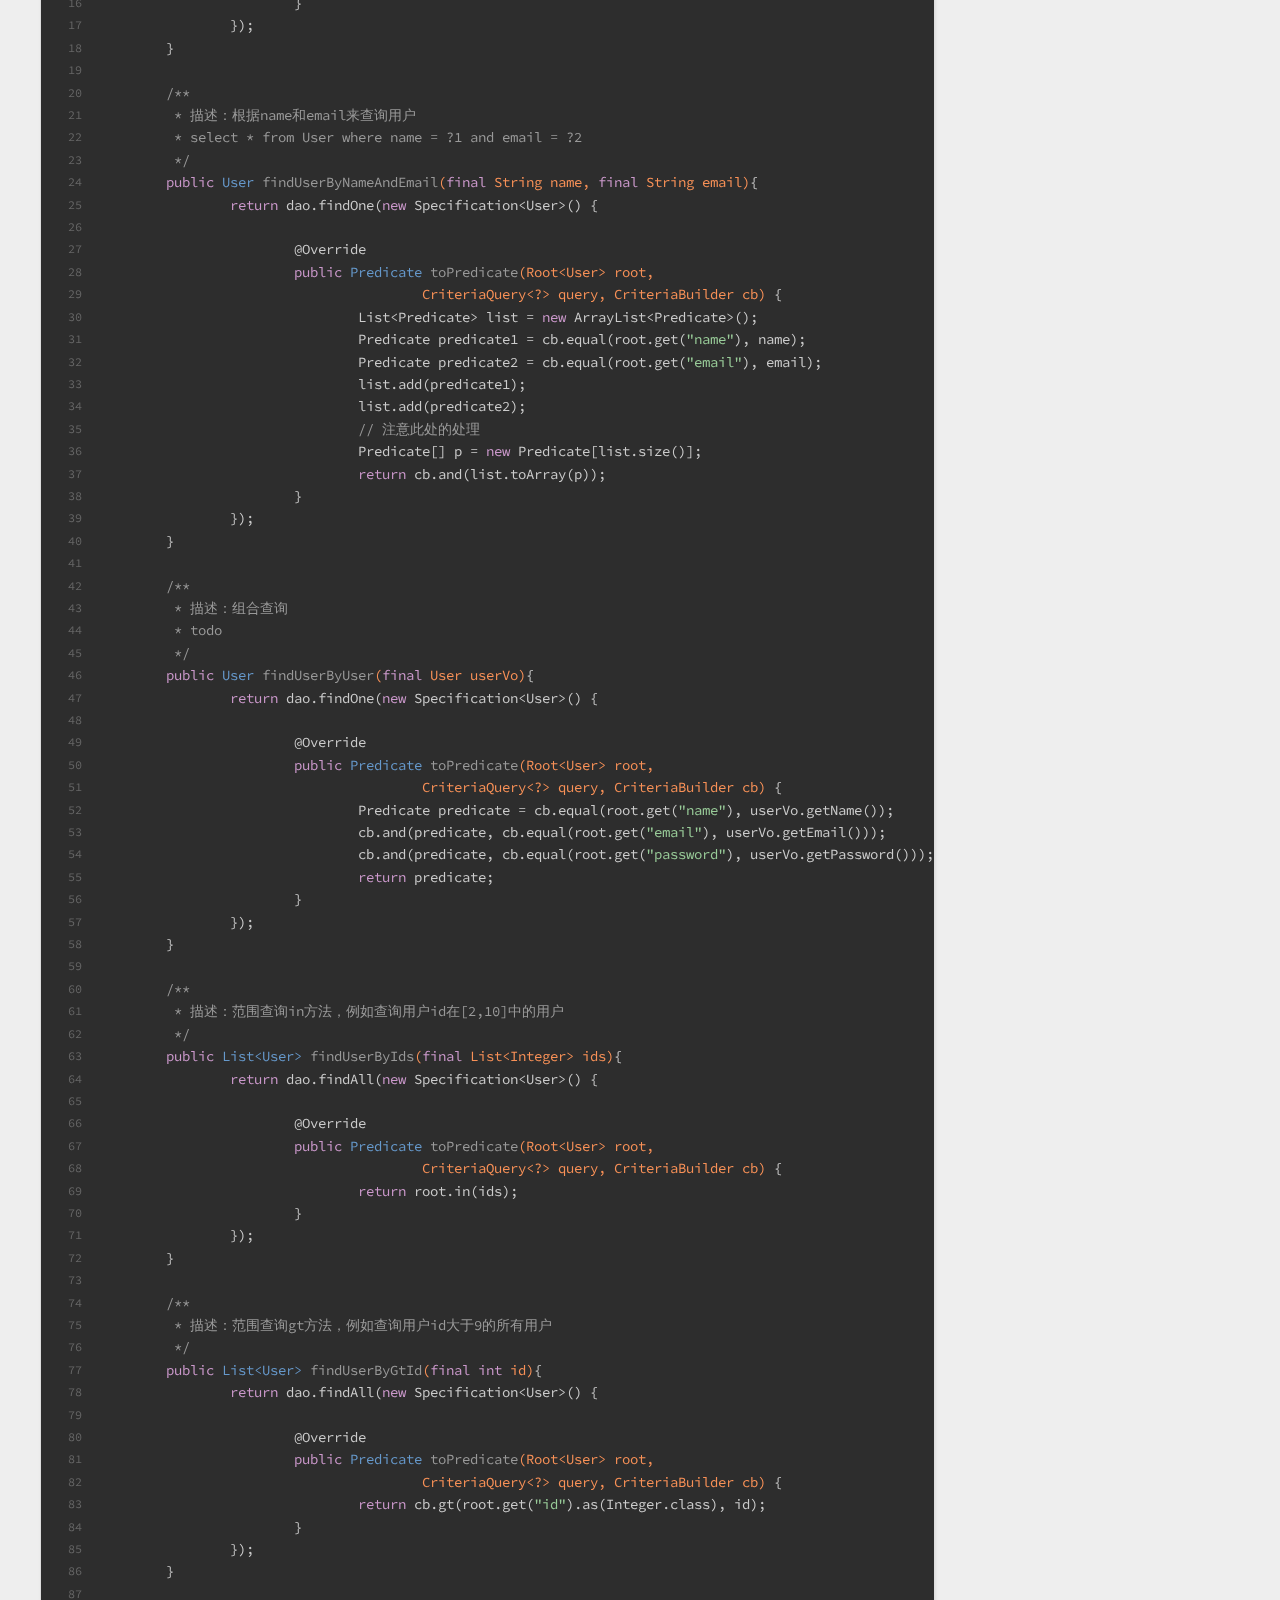
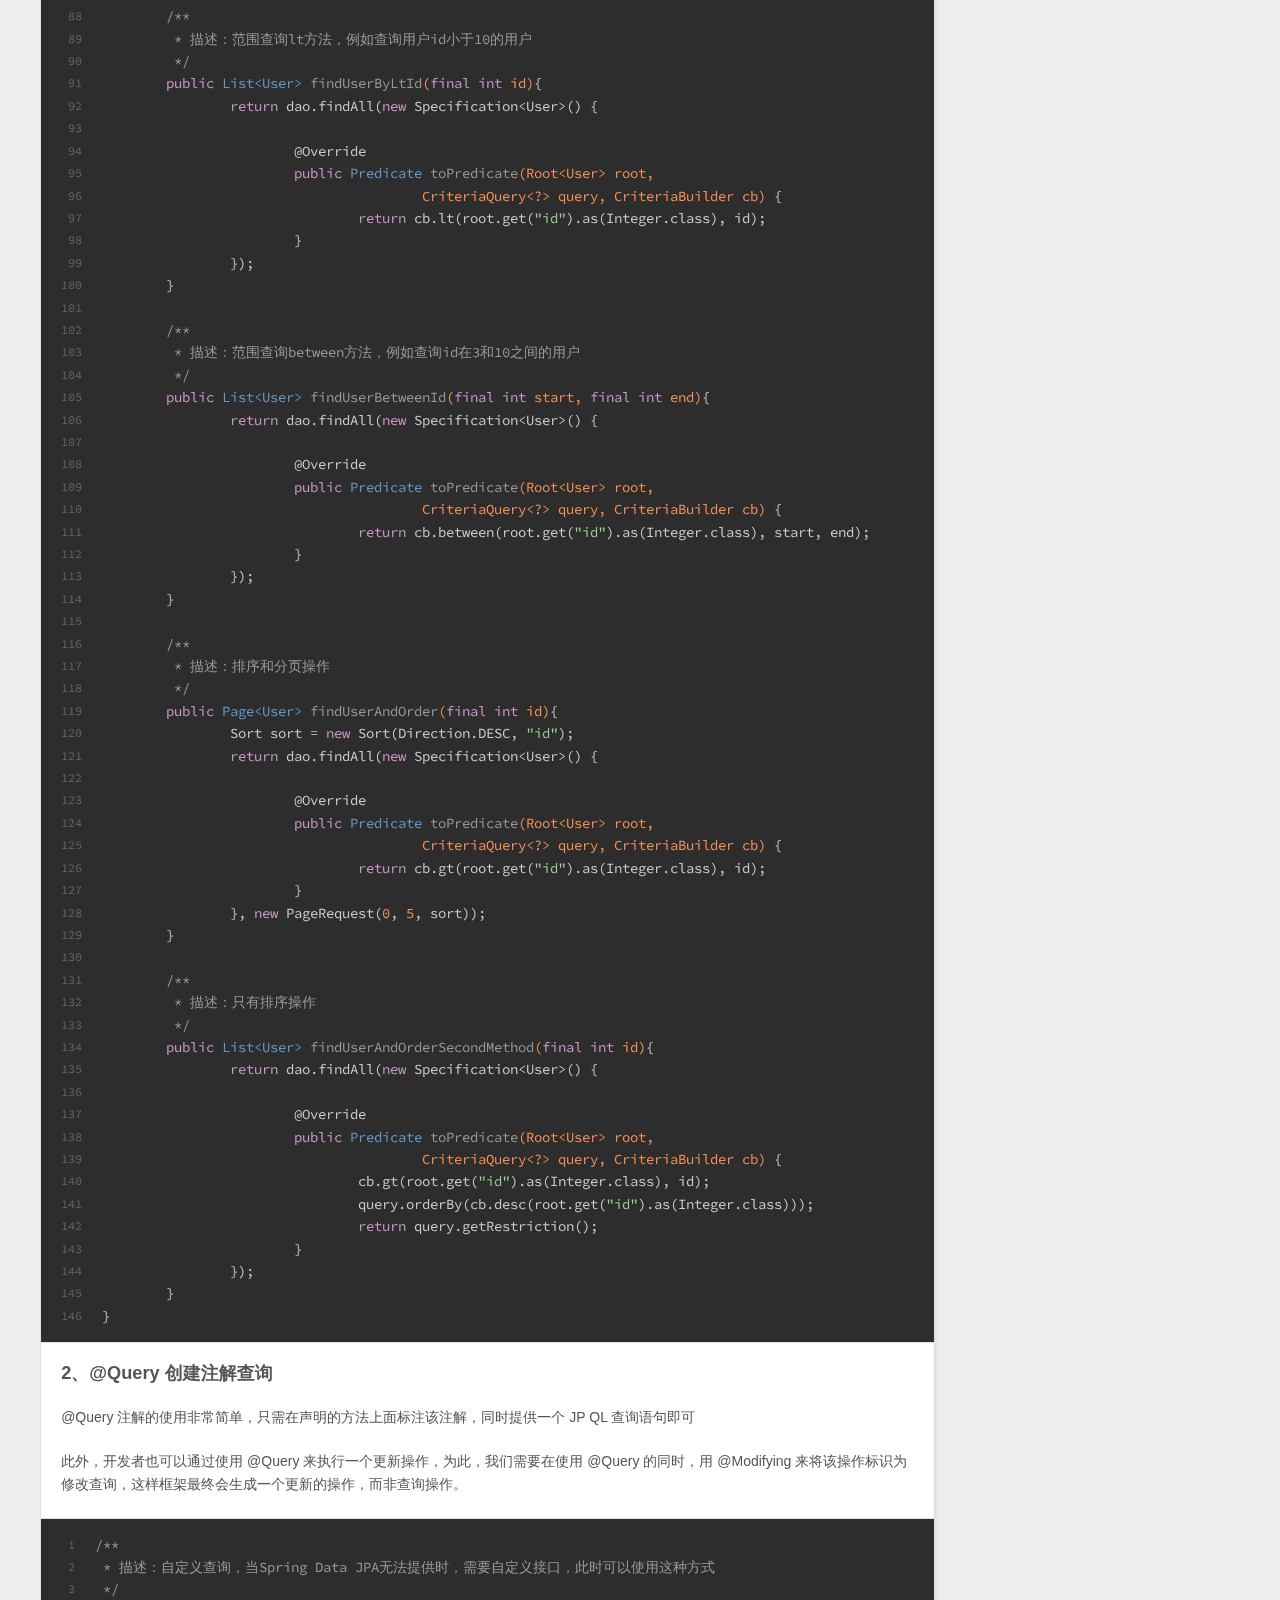
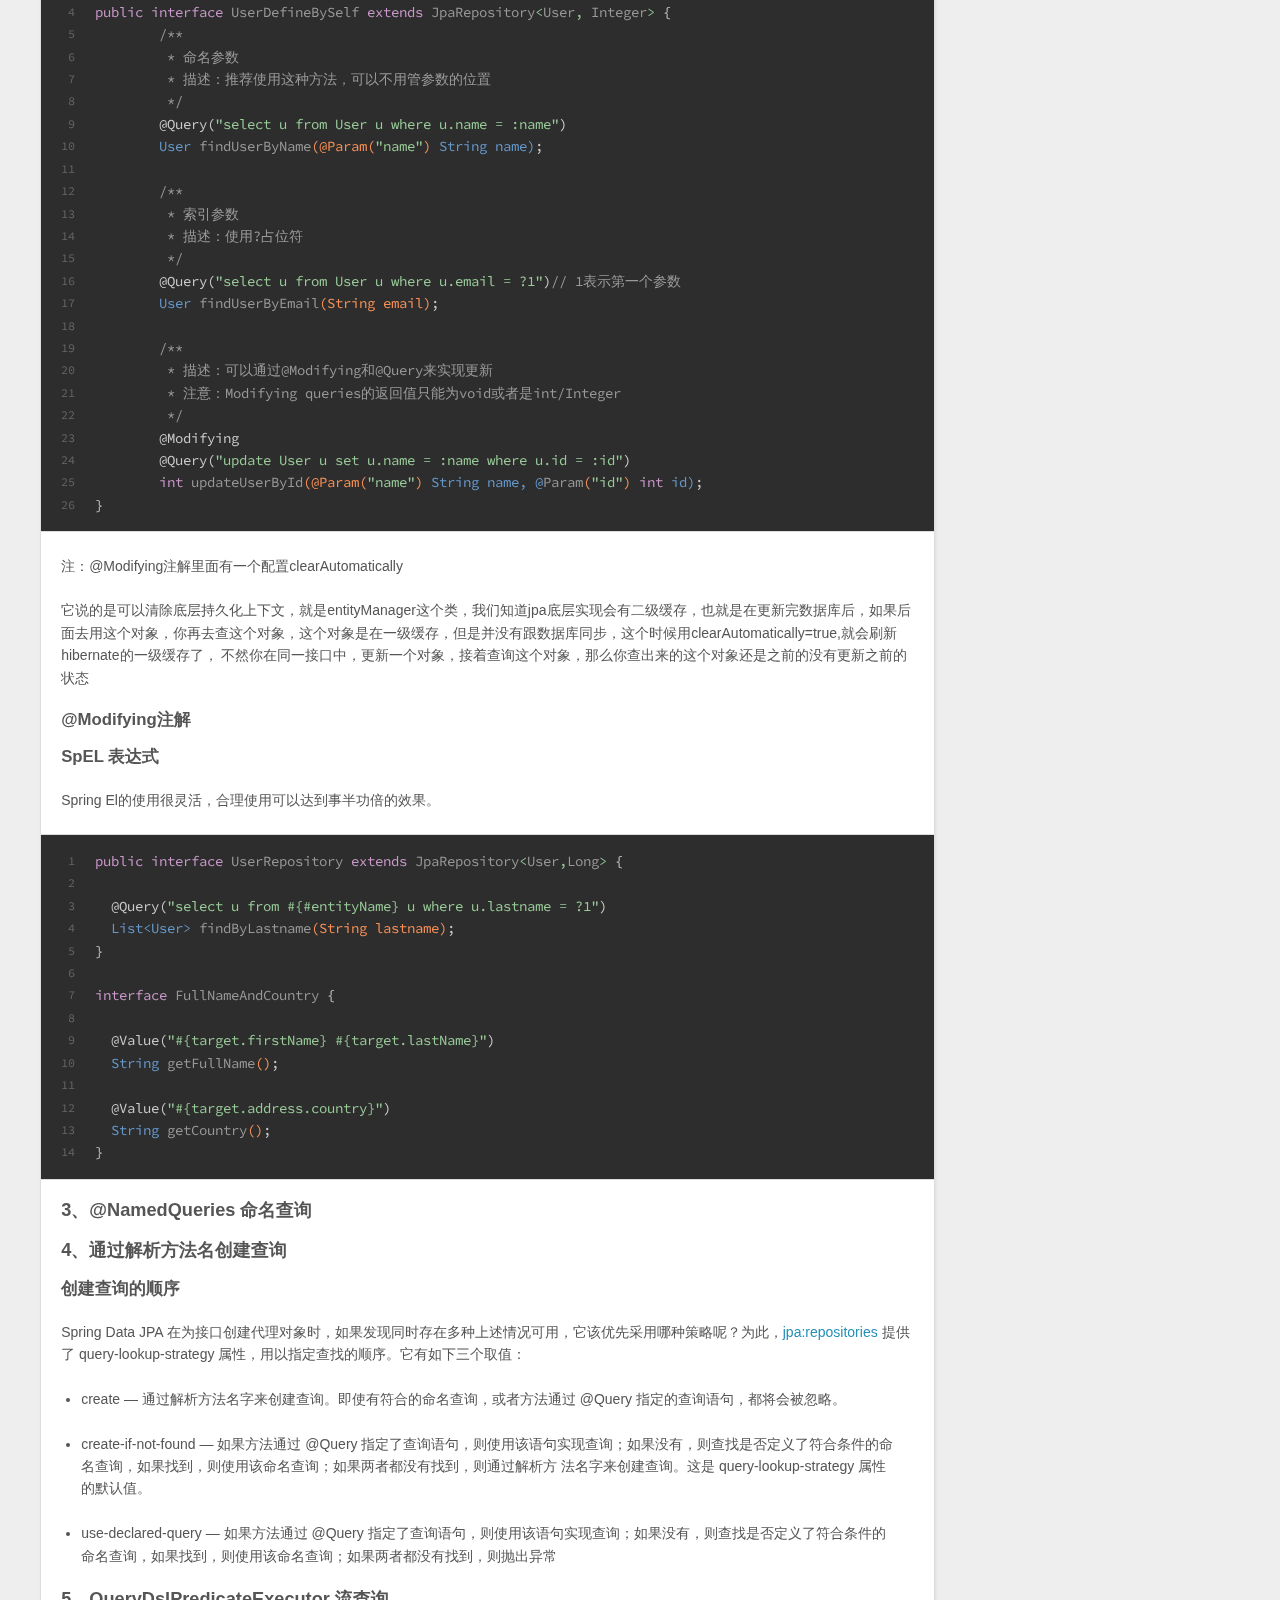
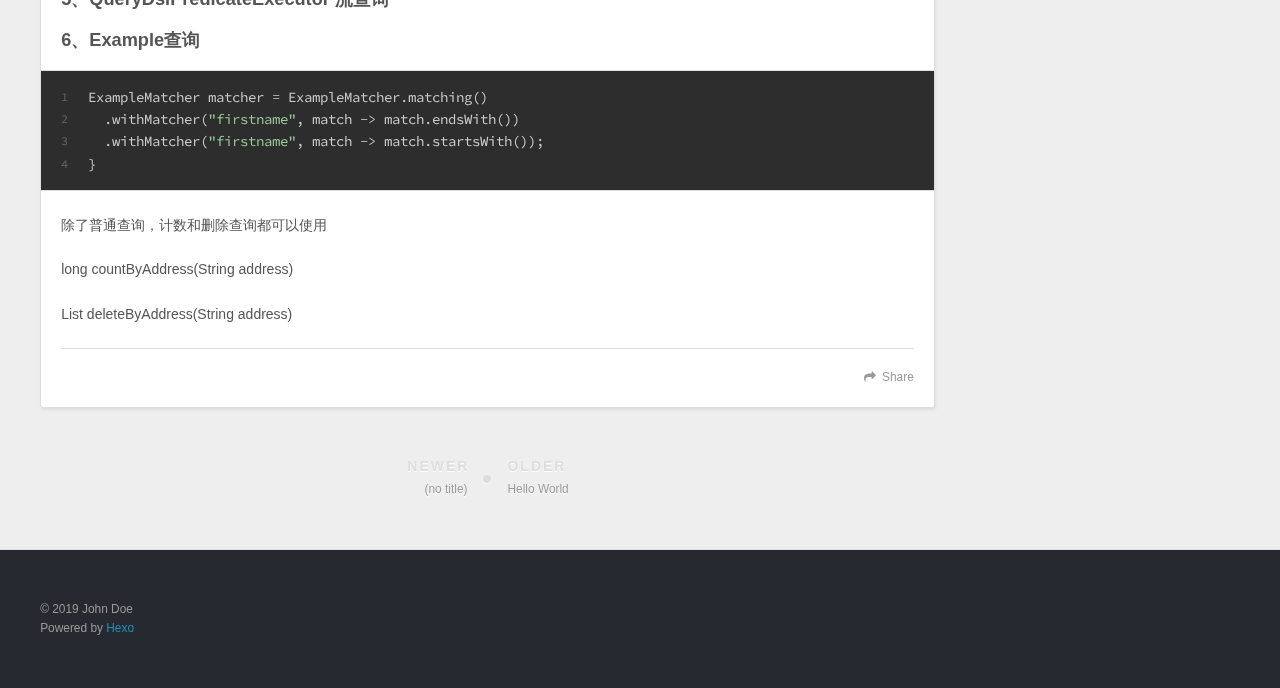
<file: 2019/05/08/Sprint-data-jpa/index.html>
<!DOCTYPE html>
<html>
<head><meta name="generator" content="Hexo 3.8.0">
  <meta charset="utf-8">
  

  
  <title>Spring-data-jpa | Hexo</title>
  <meta name="viewport" content="width=device-width, initial-scale=1, maximum-scale=1">
  <meta name="description" content="Spring Data JPA 介绍和使用1、Spring-data-jpa的基本介绍：1、历史背景JPA诞生的缘由是为了整合第三方ORM框架，建立一种标准的方式，百度百科说是JDK为了实现ORM的天下归一，目前也是在按照这个方向发展，但是还没能完全实现。在ORM框架中，Hibernate是一支很大的部队，使用很广泛，也很方便，能力也很强，同时Hibernate也是和JPA整合的比较良好，我们可以">
<meta property="og:type" content="article">
<meta property="og:title" content="Spring-data-jpa">
<meta property="og:url" content="http://yoursite.com/2019/05/08/Sprint-data-jpa/index.html">
<meta property="og:site_name" content="Hexo">
<meta property="og:description" content="Spring Data JPA 介绍和使用1、Spring-data-jpa的基本介绍：1、历史背景JPA诞生的缘由是为了整合第三方ORM框架，建立一种标准的方式，百度百科说是JDK为了实现ORM的天下归一，目前也是在按照这个方向发展，但是还没能完全实现。在ORM框架中，Hibernate是一支很大的部队，使用很广泛，也很方便，能力也很强，同时Hibernate也是和JPA整合的比较良好，我们可以">
<meta property="og:locale" content="default">
<meta property="og:updated_time" content="2019-05-08T05:08:23.652Z">
<meta name="twitter:card" content="summary">
<meta name="twitter:title" content="Spring-data-jpa">
<meta name="twitter:description" content="Spring Data JPA 介绍和使用1、Spring-data-jpa的基本介绍：1、历史背景JPA诞生的缘由是为了整合第三方ORM框架，建立一种标准的方式，百度百科说是JDK为了实现ORM的天下归一，目前也是在按照这个方向发展，但是还没能完全实现。在ORM框架中，Hibernate是一支很大的部队，使用很广泛，也很方便，能力也很强，同时Hibernate也是和JPA整合的比较良好，我们可以">
  
    <link rel="alternate" href="/atom.xml" title="Hexo" type="application/atom+xml">
  
  
    <link rel="icon" href="/favicon.png">
  
  
    <link href="//fonts.googleapis.com/css?family=Source+Code+Pro" rel="stylesheet" type="text/css">
  
  <link rel="stylesheet" href="/css/style.css">
</head>
</html>
<body>
  <div id="container">
    <div id="wrap">
      <header id="header">
  <div id="banner"></div>
  <div id="header-outer" class="outer">
    <div id="header-title" class="inner">
      <h1 id="logo-wrap">
        <a href="/" id="logo">Hexo</a>
      </h1>
      
    </div>
    <div id="header-inner" class="inner">
      <nav id="main-nav">
        <a id="main-nav-toggle" class="nav-icon"></a>
        
          <a class="main-nav-link" href="/">Home</a>
        
          <a class="main-nav-link" href="/archives">Archives</a>
        
      </nav>
      <nav id="sub-nav">
        
          <a id="nav-rss-link" class="nav-icon" href="/atom.xml" title="RSS Feed"></a>
        
        <a id="nav-search-btn" class="nav-icon" title="Search"></a>
      </nav>
      <div id="search-form-wrap">
        <form action="//google.com/search" method="get" accept-charset="UTF-8" class="search-form"><input type="search" name="q" class="search-form-input" placeholder="Search"><button type="submit" class="search-form-submit">&#xF002;</button><input type="hidden" name="sitesearch" value="http://yoursite.com"></form>
      </div>
    </div>
  </div>
</header>
      <div class="outer">
        <section id="main"><article id="post-Sprint-data-jpa" class="article article-type-post" itemscope itemprop="blogPost">
  <div class="article-meta">
    <a href="/2019/05/08/Sprint-data-jpa/" class="article-date">
  <time datetime="2019-05-08T05:07:23.296Z" itemprop="datePublished">2019-05-08</time>
</a>
    
  </div>
  <div class="article-inner">
    
    
      <header class="article-header">
        
  
    <h1 class="article-title" itemprop="name">
      Spring-data-jpa
    </h1>
  

      </header>
    
    <div class="article-entry" itemprop="articleBody">
      
        <h1 id="Spring-Data-JPA-介绍和使用"><a href="#Spring-Data-JPA-介绍和使用" class="headerlink" title="Spring Data JPA 介绍和使用"></a>Spring Data JPA 介绍和使用</h1><h2 id="1、Spring-data-jpa的基本介绍："><a href="#1、Spring-data-jpa的基本介绍：" class="headerlink" title="1、Spring-data-jpa的基本介绍："></a><strong>1、Spring-data-jpa的基本介绍：</strong></h2><h3 id="1、历史背景"><a href="#1、历史背景" class="headerlink" title="1、历史背景"></a>1、历史背景</h3><p>JPA诞生的缘由是为了整合第三方ORM框架，建立一种标准的方式，百度百科说是JDK为了实现ORM的天下归一，目前也是在按照这个方向发展，但是还没能完全实现。在ORM框架中，Hibernate是一支很大的部队，使用很广泛，也很方便，能力也很强，同时Hibernate也是和JPA整合的比较良好，我们可以认为JPA是标准，事实上也是，JPA几乎都是接口，实现都是Hibernate在做，宏观上面看，在JPA的统一之下Hibernate很良好的运行。</p>
<p>上面阐述了JPA和Hibernate的关系，那么Spring-data-jpa又是个什么东西呢？这地方需要稍微解释一下，</p>
<p>Spring-data-jpa是Spring基于Hibernate开发的一个JPA框架。</p>
<p>我们做Java开发的都知道Spring的强大，到目前为止，企业级应用Spring几乎是无所不能，无所不在，已经是事实上的标准了，企业级应用不使用Spring的几乎没有。而Spring整合第三方框架的能力又很强，他要做的不仅仅是个最早的IOC容器这么简单一回事，现在Spring涉及的方面太广，主要是体现在和第三方工具的整合上。而在与第三方整合这方面，Spring做了持久化这一块的工作</p>
<p>于是就有了Spring-data-**这一系列包。包括，<code>Spring-data-jpa,Spring-data-template</code>,<code>Spring-data-mongodb</code>,<code>Spring-data-redis</code>，还有个民间产品，<code>mybatis-spring</code>，和前面类似，这是和mybatis整合的第三方包，这些都是干的持久化工具干的事儿。</p>
<p>在使用持久化工具的时候，一般都有一个对象来操作数据库，在原生的Hibernate中叫做<code>Session</code>，在JPA中叫做<code>EntityManager</code>，在MyBatis中叫做<code>SqlSession</code>，通过这个对象来操作数据库。我们一般按照三层结构来看的话，Service层做业务逻辑处理，Dao层和数据库打交道，在Dao中，就存在着上面的对象。那么ORM框架本身提供的功能有什么呢？答案是基本的CRUD，所有的基础CRUD框架都提供，我们使用起来感觉很方便，很给力，业务逻辑层面的处理ORM是没有提供的，如果使用原生的框架，业务逻辑代码我们一般会自定义，会自己去写SQL语句，然后执行。</p>
<p>在这个时候，Spring-data-jpa的威力就体现出来了，Spring-data-jpa框架功能更进一步，为我们做了 一个数据持久层框架几乎能做的任何事情。ORM提供的能力他都提供，ORM框架没有提供的业务逻辑功能Spring-data-jpa也提供，全方位的解决用户的需求。使用Spring-data-jpa进行开发的过程中，常用的功能，我们几乎不需要写一条sql语句，至少在我看来，企业级应用基本上可以不用写任何一条sql，当然spring-data-jpa也提供自己写sql的方式，这个就看个人怎么选择，都可以。</p>
<h3 id="2、Repository名词解释"><a href="#2、Repository名词解释" class="headerlink" title="2、Repository名词解释"></a>2、Repository名词解释</h3><p>​        我们知道dao这个层叫做Data Access Object，数据库访问对象，这是一个广泛的词语，在jpa当中，我们还有一个词语叫做<code>Repository</code>，这里我们一般就用Repository结尾来表示这个dao，比如UserDao，这里我们使用UserRepository，当然名字无所谓，随意取，你可以意会一下我的意思，感受一下这里的含义和区别，同理，在mybatis中我们一般也不叫dao，mybatis由于使用xml映射文件（当然也提供注解，但是官方文档上面表示在有些地方，比如多表的复杂查询方面，注解还是无解，只能xml），我们一般使用mapper结尾，比如我们也不叫UserDao，而叫UserMapper。</p>
<h3 id="3、Spring配置JPA"><a href="#3、Spring配置JPA" class="headerlink" title="3、Spring配置JPA"></a>3、Spring配置JPA</h3><figure class="highlight xml"><table><tr><td class="gutter"><pre><span class="line">1</span><br><span class="line">2</span><br><span class="line">3</span><br><span class="line">4</span><br></pre></td><td class="code"><pre><span class="line">...</span><br><span class="line"><span class="comment">&lt;!-- dao --&gt;</span></span><br><span class="line">    <span class="tag">&lt;<span class="name">jpa:repositories</span> <span class="attr">base-package</span>=<span class="string">"your dao package"</span> <span class="attr">repository-impl-postfix</span>=<span class="string">"Impl"</span> <span class="attr">entity-manager-factory-ref</span>=<span class="string">"entityManagerFactory"</span> <span class="attr">transaction-manager-ref</span>=<span class="string">"transactionManager"</span> /&gt;</span></span><br><span class="line">...</span><br></pre></td></tr></table></figure>
<ul>
<li><p>首先base-package属性，代表你的Repository接口的位置。</p>
</li>
<li><p><code>repository-impl-postfix</code>属性代表接口的实现类的后缀结尾字符，比如我们的<code>UserRepository</code>，那么他的实现类就叫做<code>UserRepositoryImpl</code>，和我们平时的使用习惯完全一致，</p>
</li>
<li><code>spring-data-jpa</code>的习惯是接口和实现类都需要放在同一个包里面</li>
<li>这里我们的<code>UserRepositoryImpl</code>这个类的定义的时候我们不需要去指定实现<code>UserRepository</code>接口，根据spring-data-jpa自动就能判断二者的关系。</li>
</ul>
<p><strong>比如：我们的UserRepository和UserRepositoryImpl这两个类就像下面这样来写：</strong></p>
<figure class="highlight java"><table><tr><td class="gutter"><pre><span class="line">1</span><br><span class="line">2</span><br></pre></td><td class="code"><pre><span class="line"><span class="keyword">public</span> <span class="class"><span class="keyword">interface</span> <span class="title">UserRepository</span> <span class="keyword">extends</span> <span class="title">JpaRepository</span>&lt;<span class="title">User</span>, <span class="title">Integer</span>&gt;</span>&#123;&#125;</span><br><span class="line"><span class="keyword">public</span> <span class="class"><span class="keyword">class</span> <span class="title">UserRepositoryImpl</span> </span>&#123;&#125;</span><br></pre></td></tr></table></figure>
<blockquote>
<p> 那么这里为什么要这么做呢？</p>
<p>原因是：spring-data-jpa提供基础的CRUD工作，同时也提供业务逻辑的功能。所以我们的Repository接口要做两项工作，继承spring-data-jpa提供的基础CRUD功能的接口，比如JpaRepository接口，同时自己还需要在UserRepository这个接口中定义自己的方法，那么导致的结局就是UserRepository这个接口中有很多的方法，那么如果我们的UserRepositoryImpl实现了UserRepository接口，导致的后果就是我们势必需要重写里面的所有方法，这是Java语法的规定，如此一来，悲剧就产生了，UserRepositoryImpl里面我们有很多的@Override方法，这显然是不行的，结论就是，这里我们不用去写implements部分。</p>
</blockquote>
<p>spring-data-jpa实现了上面的能力，那他是怎么实现的呢？这里我们通过源代码的方式来呈现他的来龙去脉，这个过程中cglib发挥了杰出的作用。</p>
<p>在spring-data-jpa内部，有一个类，叫做<code>SimpleJpaRepository</code></p>
<figure class="highlight java"><table><tr><td class="gutter"><pre><span class="line">1</span><br><span class="line">2</span><br></pre></td><td class="code"><pre><span class="line"><span class="keyword">public</span> <span class="class"><span class="keyword">class</span> <span class="title">SimpleJpaRepository</span>&lt;<span class="title">T</span>, <span class="title">ID</span> <span class="keyword">extends</span> <span class="title">Serializable</span>&gt; <span class="keyword">implements</span> <span class="title">JpaRepository</span>&lt;<span class="title">T</span>, <span class="title">ID</span>&gt;,</span></span><br><span class="line"><span class="class">      	<span class="title">JpaSpecificationExecutor</span>&lt;<span class="title">T</span>&gt;</span></span><br></pre></td></tr></table></figure>
<p>我们可以看到这个类是实现了JpaRepository接口的，事实上如果我们按照上面的配置，在同一个包下面有UserRepository，但是没有UserRepositoryImpl这个类的话，在运行时期UserRepository这个接口的实现就是上面的SimpleJpaRepository这个接口。而如果有UserRepositoryImpl这个文件的话，那么UserRepository的实现类就是UserRepositoryImpl，而UserRepositoryImpl这个类又是SimpleJpaRepository的子类，如此一来就很好的解决了上面的这个不用写implements的问题。我们通过阅读这个类的源代码可以发现，里面包装了entityManager，底层的调用关系还是entityManager在进行CRUD。</p>
<h2 id="2、Spring-data-jpa用法"><a href="#2、Spring-data-jpa用法" class="headerlink" title="2、Spring-data-jpa用法"></a>2、Spring-data-jpa用法</h2><p><strong>实体：user</strong></p>
<figure class="highlight java"><table><tr><td class="gutter"><pre><span class="line">1</span><br><span class="line">2</span><br><span class="line">3</span><br><span class="line">4</span><br><span class="line">5</span><br><span class="line">6</span><br><span class="line">7</span><br><span class="line">8</span><br><span class="line">9</span><br><span class="line">10</span><br><span class="line">11</span><br></pre></td><td class="code"><pre><span class="line"><span class="meta">@Entity</span></span><br><span class="line"><span class="meta">@Table</span>(name = <span class="string">"user"</span>)</span><br><span class="line"><span class="keyword">public</span> <span class="class"><span class="keyword">class</span> <span class="title">User</span> </span>&#123;</span><br><span class="line">    <span class="meta">@Id</span></span><br><span class="line">    <span class="meta">@GeneratedValue</span>(strategy = GenerationType.IDENTITY)</span><br><span class="line">    <span class="keyword">private</span> Integer id;</span><br><span class="line">    <span class="keyword">private</span> String name;</span><br><span class="line">    <span class="keyword">private</span> String password;</span><br><span class="line">    <span class="keyword">private</span> String birthday;</span><br><span class="line">    <span class="comment">// getter,setter</span></span><br><span class="line">&#125;</span><br></pre></td></tr></table></figure>
<p><strong>UserRepository接口</strong></p>
<figure class="highlight java"><table><tr><td class="gutter"><pre><span class="line">1</span><br></pre></td><td class="code"><pre><span class="line"><span class="keyword">public</span> <span class="class"><span class="keyword">interface</span> <span class="title">UserRepository</span> <span class="keyword">extends</span> <span class="title">JpaRepository</span>&lt;<span class="title">User</span>, <span class="title">Integer</span>&gt;</span>&#123;&#125;</span><br></pre></td></tr></table></figure>
<p>这样，User的基础CRUD都能做了，简约而不简单。</p>
<h3 id="2、Spring-data-JPA接口"><a href="#2、Spring-data-JPA接口" class="headerlink" title="2、Spring data JPA接口"></a>2、Spring data JPA接口</h3><p>提供给用户使用的，主要有以下几个接口：</p>
<ul>
<li><p><strong>Repository</strong>：仅仅是一个标识，表明任何继承它的均为仓库接口类，方便Spring自动扫描识别 </p>
</li>
<li><p><strong>CrudRepository</strong>：继承<code>Repository</code>，实现了一组CRUD相关的方法 </p>
</li>
<li><p><strong>PagingAndSortingRepository</strong>：继承<code>CrudRepository</code>，实现了一组分页排序相关的方法 </p>
</li>
<li><p><strong>JpaRepository</strong>：继承 <code>PagingAndSortingRepository</code>,<code>QueryByExampleExecutor</code>实现一组JPA规范相关的方法 </p>
</li>
<li><p><strong>JpaSpecificationExecutor</strong>：比较特殊，不属于Repository体系，实现一组JPA Criteria查询相关的方法。Spring data JPA不会自动扫描识别，所以会报找不到对应的Bean，我们只需要继承任意一个继承了Repository的子接口或直接继承Repository接口，Spring data JPA就会自动扫描识别，进行统一的管理</p>
<ul>
<li><figure class="highlight java"><table><tr><td class="gutter"><pre><span class="line">1</span><br><span class="line">2</span><br><span class="line">3</span><br><span class="line">4</span><br></pre></td><td class="code"><pre><span class="line"><span class="keyword">public</span> <span class="class"><span class="keyword">interface</span> <span class="title">SpecificationExecutorRepository</span> <span class="keyword">extends</span> <span class="title">CrudRepository</span>&lt;<span class="title">User</span>, <span class="title">Integer</span>&gt;,</span></span><br><span class="line"><span class="class">		<span class="title">JpaSpecificationExecutor</span>&lt;<span class="title">User</span>&gt; </span>&#123;</span><br><span class="line"> </span><br><span class="line">&#125;</span><br></pre></td></tr></table></figure>
</li>
</ul>
</li>
</ul>
<ul>
<li><strong>QueryByExampleExecutor</strong>：Example 查询</li>
</ul>
<h3 id="3、Spring-data-jpa基本查询"><a href="#3、Spring-data-jpa基本查询" class="headerlink" title="3、Spring-data-jpa基本查询"></a>3、Spring-data-jpa基本查询</h3><p>例如：用户登录验证：(用户名和密码来查询用户)</p>
<figure class="highlight java"><table><tr><td class="gutter"><pre><span class="line">1</span><br><span class="line">2</span><br><span class="line">3</span><br></pre></td><td class="code"><pre><span class="line"><span class="keyword">public</span> <span class="class"><span class="keyword">interface</span> <span class="title">UserRepository</span> <span class="keyword">extends</span> <span class="title">JpaRepository</span>&lt;<span class="title">User</span>, <span class="title">Integer</span>&gt;</span>&#123;</span><br><span class="line">    <span class="function">User <span class="title">findByNameAndPassword</span><span class="params">(String name, String password)</span></span>;</span><br><span class="line">&#125;</span><br></pre></td></tr></table></figure>
<p>所有的逻辑只需要这么一行代码，一个没有实现的接口方法。</p>
<p>通过debug信息，我们看到输出的sql语句是：</p>
<figure class="highlight sql"><table><tr><td class="gutter"><pre><span class="line">1</span><br></pre></td><td class="code"><pre><span class="line"><span class="keyword">select</span> * <span class="keyword">from</span> <span class="keyword">user</span> <span class="keyword">where</span> <span class="keyword">name</span> = ? <span class="keyword">and</span> <span class="keyword">password</span> = ?</span><br></pre></td></tr></table></figure>
<p>跟传统方式一模一样的结果。这简单到令人发指的程度，那么这一能力是如何实现的呢？</p>
<blockquote>
<p> 原理是：spring-data-jpa会根据方法的名字来自动生成sql语句，我们只需要按照方法定义的规则即可，上面的方法 findByNameAndPassword</p>
<p>spring-data-jpa规定，方法都以findBy开头，sql的where部分就是NameAndPassword</p>
<p>被spring-data-jpa翻译之后就编程了下面这种形态：</p>
<figure class="highlight"><table><tr><td class="gutter"><pre><span class="line">1</span><br><span class="line">2</span><br><span class="line">3</span><br></pre></td><td class="code"><pre><span class="line">&gt; where name = ? and password = ?</span><br><span class="line">&gt; </span><br><span class="line">&gt;</span><br></pre></td></tr></table></figure>
</blockquote>
<blockquote>
</blockquote>
<p>如果是其他的操作符呢，比如like，前端模糊查询很多都是以like的方式来查询。比如根据名字查询用户，sql就是</p>
<figure class="highlight sql"><table><tr><td class="gutter"><pre><span class="line">1</span><br></pre></td><td class="code"><pre><span class="line"><span class="keyword">select</span> * <span class="keyword">from</span> <span class="keyword">user</span> <span class="keyword">where</span> <span class="keyword">name</span> <span class="keyword">like</span> = ?</span><br></pre></td></tr></table></figure>
<p>这里spring-data-jpa规定，在属性后面接关键字，比如根据名字查询用户就成了:</p>
<figure class="highlight java"><table><tr><td class="gutter"><pre><span class="line">1</span><br><span class="line">2</span><br><span class="line">3</span><br><span class="line">4</span><br><span class="line">5</span><br></pre></td><td class="code"><pre><span class="line"><span class="keyword">public</span> <span class="class"><span class="keyword">interface</span> <span class="title">UserRepository</span> <span class="keyword">extends</span> <span class="title">JpaRepository</span>&lt;<span class="title">User</span>, <span class="title">Integer</span>&gt;</span>&#123;</span><br><span class="line">    <span class="function">User <span class="title">findByNameAndPassword</span><span class="params">(String name, String password)</span></span>;</span><br><span class="line">    <span class="comment">// like 查询</span></span><br><span class="line">    <span class="function">User <span class="title">findByNameLike</span><span class="params">(String name)</span></span>;</span><br><span class="line">&#125;</span><br></pre></td></tr></table></figure>
<p>被翻译之后sql：</p>
<figure class="highlight sql"><table><tr><td class="gutter"><pre><span class="line">1</span><br></pre></td><td class="code"><pre><span class="line"><span class="keyword">select</span> * <span class="keyword">from</span> <span class="keyword">user</span> <span class="keyword">where</span> <span class="keyword">name</span> <span class="keyword">like</span> = ?</span><br></pre></td></tr></table></figure>
<p>spring-data-jpa所有的语法规定如下图：</p>
<table>
<thead>
<tr>
<th style="text-align:left">Keyword</th>
<th style="text-align:left">Sample</th>
<th style="text-align:left">JPQL snippet</th>
</tr>
</thead>
<tbody>
<tr>
<td style="text-align:left"><code>And</code></td>
<td style="text-align:left"><code>findByLastnameAndFirstname</code></td>
<td style="text-align:left"><code>… where x.lastname = ?1 and x.firstname = ?2</code></td>
</tr>
<tr>
<td style="text-align:left"><code>Or</code></td>
<td style="text-align:left"><code>findByLastnameOrFirstname</code></td>
<td style="text-align:left"><code>… where x.lastname = ?1 or x.firstname = ?2</code></td>
</tr>
<tr>
<td style="text-align:left"><code>Is,Equals</code></td>
<td style="text-align:left"><code>findByFirstname</code>,<code>findByFirstnameIs</code>,<code>findByFirstnameEquals</code></td>
<td style="text-align:left"><code>… where x.firstname = ?1</code></td>
</tr>
<tr>
<td style="text-align:left"><code>Between</code></td>
<td style="text-align:left"><code>findByStartDateBetween</code></td>
<td style="text-align:left"><code>… where x.startDate between ?1 and ?2</code></td>
</tr>
<tr>
<td style="text-align:left"><code>LessThan</code></td>
<td style="text-align:left"><code>findByAgeLessThan</code></td>
<td style="text-align:left"><code>… where x.age &lt; ?1</code></td>
</tr>
<tr>
<td style="text-align:left"><code>LessThanEqual</code></td>
<td style="text-align:left"><code>findByAgeLessThanEqual</code></td>
<td style="text-align:left"><code>… where x.age &lt;= ?1</code></td>
</tr>
<tr>
<td style="text-align:left"><code>GreaterThan</code></td>
<td style="text-align:left"><code>findByAgeGreaterThan</code></td>
<td style="text-align:left"><code>… where x.age &gt; ?1</code></td>
</tr>
<tr>
<td style="text-align:left"><code>GreaterThanEqual</code></td>
<td style="text-align:left"><code>findByAgeGreaterThanEqual</code></td>
<td style="text-align:left"><code>… where x.age &gt;= ?1</code></td>
</tr>
<tr>
<td style="text-align:left"><code>After</code></td>
<td style="text-align:left"><code>findByStartDateAfter</code></td>
<td style="text-align:left"><code>… where x.startDate &gt; ?1</code></td>
</tr>
<tr>
<td style="text-align:left"><code>Before</code></td>
<td style="text-align:left"><code>findByStartDateBefore</code></td>
<td style="text-align:left"><code>… where x.startDate &lt; ?1</code></td>
</tr>
<tr>
<td style="text-align:left"><code>IsNull</code></td>
<td style="text-align:left"><code>findByAgeIsNull</code></td>
<td style="text-align:left"><code>… where x.age is null</code></td>
</tr>
<tr>
<td style="text-align:left"><code>IsNotNull,NotNull</code></td>
<td style="text-align:left"><code>findByAge(Is)NotNull</code></td>
<td style="text-align:left"><code>… where x.age not null</code></td>
</tr>
<tr>
<td style="text-align:left"><code>Like</code></td>
<td style="text-align:left"><code>findByFirstnameLike</code></td>
<td style="text-align:left"><code>… where x.firstname like ?1</code></td>
</tr>
<tr>
<td style="text-align:left"><code>NotLike</code></td>
<td style="text-align:left"><code>findByFirstnameNotLike</code></td>
<td style="text-align:left"><code>… where x.firstname not like ?1</code></td>
</tr>
<tr>
<td style="text-align:left"><code>StartingWith</code></td>
<td style="text-align:left"><code>findByFirstnameStartingWith</code></td>
<td style="text-align:left"><code>… where x.firstname like ?1</code>(parameter bound with appended <code>%</code>)</td>
</tr>
<tr>
<td style="text-align:left"><code>EndingWith</code></td>
<td style="text-align:left"><code>findByFirstnameEndingWith</code></td>
<td style="text-align:left"><code>… where x.firstname like ?1</code>(parameter bound with prepended <code>%</code>)</td>
</tr>
<tr>
<td style="text-align:left"><code>Containing</code></td>
<td style="text-align:left"><code>findByFirstnameContaining</code></td>
<td style="text-align:left"><code>… where x.firstname like ?1</code>(parameter bound wrapped in <code>%</code>)</td>
</tr>
<tr>
<td style="text-align:left"><code>OrderBy</code></td>
<td style="text-align:left"><code>findByAgeOrderByLastnameDesc</code></td>
<td style="text-align:left"><code>… where x.age = ?1 order by x.lastname desc</code></td>
</tr>
<tr>
<td style="text-align:left"><code>Not</code></td>
<td style="text-align:left"><code>findByLastnameNot</code></td>
<td style="text-align:left"><code>… where x.lastname &lt;&gt; ?1</code></td>
</tr>
<tr>
<td style="text-align:left"><code>In</code></td>
<td style="text-align:left"><code>findByAgeIn(Collection&lt;Age&gt; ages)</code></td>
<td style="text-align:left"><code>… where x.age in ?1</code></td>
</tr>
<tr>
<td style="text-align:left"><code>NotIn</code></td>
<td style="text-align:left"><code>findByAgeNotIn(Collection&lt;Age&gt; ages)</code></td>
<td style="text-align:left"><code>… where x.age not in ?1</code></td>
</tr>
<tr>
<td style="text-align:left"><code>True</code></td>
<td style="text-align:left"><code>findByActiveTrue()</code></td>
<td style="text-align:left"><code>… where x.active = true</code></td>
</tr>
<tr>
<td style="text-align:left"><code>False</code></td>
<td style="text-align:left"><code>findByActiveFalse()</code></td>
<td style="text-align:left"><code>… where x.active = false</code></td>
</tr>
<tr>
<td style="text-align:left"><code>IgnoreCase</code></td>
<td style="text-align:left"><code>findByFirstnameIgnoreCase</code></td>
<td style="text-align:left"><code>… where UPPER(x.firstame) = UPPER(?1)</code></td>
</tr>
</tbody>
</table>
<p>通过上面，基本CRUD和基本的业务逻辑操作都得到了解决，我们要做的工作少到仅仅需要在UserRepository接口中定义几个方法，其他所有的工作都由spring-data-jpa来完成。</p>
<h5 id="按照方法名解析规则如下"><a href="#按照方法名解析规则如下" class="headerlink" title="按照方法名解析规则如下:"></a>按照方法名解析规则如下:</h5><p><strong>find+全局修饰+By+实体属性名称+限定词+连接词+（其他实体属性）+OrderBy+排序属性+排序方向</strong></p>
<figure class="highlight java"><table><tr><td class="gutter"><pre><span class="line">1</span><br></pre></td><td class="code"><pre><span class="line">findDistinctByFirstNameIgnoreCaseAndLastNameOrderByAgeDesc(String firstName,String lastName)</span><br></pre></td></tr></table></figure>
<ul>
<li>全局修饰符：distinct,top,first</li>
<li>关键词（限定词+连接词）：IsNull,IsNotNull,Like,NotLike,Containing,In,NotIn,IgnoreCase,Between,Equals,LessThan,GreaterThan,After,Before</li>
<li>排序方向：Asc,Desc</li>
</ul>
<h5 id="嵌套实体方法命名规则："><a href="#嵌套实体方法命名规则：" class="headerlink" title="嵌套实体方法命名规则："></a><strong>嵌套实体方法命名规则：</strong></h5><figure class="highlight java"><table><tr><td class="gutter"><pre><span class="line">1</span><br></pre></td><td class="code"><pre><span class="line"><span class="function">List&lt;Person&gt; <span class="title">findByAddress_ZipCode</span><span class="params">(ZipCode zipCode)</span></span></span><br></pre></td></tr></table></figure>
<p>构词法：主实体中的子实体名称+_+子实体属性名称</p>
<p>通过关键词构造方法如下：</p>
<figure class="highlight java"><table><tr><td class="gutter"><pre><span class="line">1</span><br><span class="line">2</span><br></pre></td><td class="code"><pre><span class="line"><span class="comment">// 对应sql：  select * from user where phone like '136%' and address like '%路%'</span></span><br><span class="line">findByPhoneStartingWithAndAdressContaining(String phone, String address);</span><br></pre></td></tr></table></figure>
<h3 id="4、Spring-data-jpa动态查询"><a href="#4、Spring-data-jpa动态查询" class="headerlink" title="4、Spring-data-jpa动态查询"></a>4、Spring-data-jpa动态查询</h3><h4 id="1、使用JPQL实现传统的分页查询"><a href="#1、使用JPQL实现传统的分页查询" class="headerlink" title="1、使用JPQL实现传统的分页查询"></a>1、使用JPQL实现传统的分页查询</h4><figure class="highlight java"><table><tr><td class="gutter"><pre><span class="line">1</span><br><span class="line">2</span><br><span class="line">3</span><br><span class="line">4</span><br><span class="line">5</span><br><span class="line">6</span><br><span class="line">7</span><br><span class="line">8</span><br><span class="line">9</span><br><span class="line">10</span><br><span class="line">11</span><br><span class="line">12</span><br><span class="line">13</span><br><span class="line">14</span><br><span class="line">15</span><br><span class="line">16</span><br><span class="line">17</span><br><span class="line">18</span><br><span class="line">19</span><br><span class="line">20</span><br><span class="line">21</span><br><span class="line">22</span><br><span class="line">23</span><br><span class="line">24</span><br><span class="line">25</span><br><span class="line">26</span><br><span class="line">27</span><br><span class="line">28</span><br><span class="line">29</span><br><span class="line">30</span><br><span class="line">31</span><br><span class="line">32</span><br><span class="line">33</span><br><span class="line">34</span><br><span class="line">35</span><br><span class="line">36</span><br><span class="line">37</span><br></pre></td><td class="code"><pre><span class="line"><span class="function"><span class="keyword">public</span> Page&lt;Student&gt; <span class="title">search</span><span class="params">(User user)</span> </span>&#123;</span><br><span class="line">        String dataSql = <span class="string">"select t from User t where 1 = 1"</span>;</span><br><span class="line">        String countSql = <span class="string">"select count(t) from User t where 1 = 1"</span>;</span><br><span class="line">        </span><br><span class="line">        <span class="keyword">if</span>(<span class="keyword">null</span> != user &amp;&amp; !StringUtils.isEmpty(user.getName())) &#123;</span><br><span class="line">            dataSql += <span class="string">" and t.name = ?1"</span>;</span><br><span class="line">            countSql += <span class="string">" and t.name = ?1"</span>;</span><br><span class="line">        &#125;</span><br><span class="line">        </span><br><span class="line">        Query dataQuery = em.createQuery(dataSql);</span><br><span class="line">        Query countQuery = em.createQuery(countSql);</span><br><span class="line">        </span><br><span class="line">        <span class="keyword">if</span>(<span class="keyword">null</span> != user &amp;&amp; !StringUtils.isEmpty(user.getName())) &#123;</span><br><span class="line">            dataQuery.setParameter(<span class="number">1</span>, user.getName());</span><br><span class="line">            countQuery.setParameter(<span class="number">1</span>, user.getName());</span><br><span class="line">        &#125;<span class="keyword">long</span> totalSize = (<span class="keyword">long</span>) countQuery.getSingleResult();</span><br><span class="line">        Page&lt;User&gt; page = <span class="keyword">new</span> Page();</span><br><span class="line">        page.setTotalSize(totalSize);</span><br><span class="line">        List&lt;User&gt; data = dataQuery.getResultList();</span><br><span class="line">        page.setData(data);</span><br><span class="line">        <span class="keyword">return</span> page;</span><br><span class="line">    &#125;</span><br><span class="line"><span class="comment">// 或者</span></span><br><span class="line">	String sql = <span class="string">'select * from User'</span></span><br><span class="line">    String sql2 = <span class="string">'select * from User'</span></span><br><span class="line">    <span class="comment">// 查询总数</span></span><br><span class="line">    Query queryTotal = entityManager.createQuery(sql);</span><br><span class="line">    Long count = (Long)queryTotal.getSingleResult();</span><br><span class="line">	<span class="comment">// 查询的对象</span></span><br><span class="line">    Query query = entityManager.createQuery(sql2);</span><br><span class="line">	<span class="comment">// 添加分页信息</span></span><br><span class="line">    query.setFirstResult(pageable.getPageNumber() * pageable.getPageSize());</span><br><span class="line">    query.setMaxResults(pageable.getPageSize());</span><br><span class="line">	<span class="comment">// 获取结果</span></span><br><span class="line">    List resultMap = query.getResultList();</span><br><span class="line">	<span class="comment">// 将结果包装进Page对象中</span></span><br><span class="line">    Page&lt;EquipTransfer&gt; result = <span class="keyword">new</span> PageImpl(resultMap, pageable, count);</span><br></pre></td></tr></table></figure>
<blockquote>
<p>这种做法也是我们传统的经典做法。</p>
<p>那么spring-data-jpa还有另外一种更好的方式，那就是所谓的类型检查的方式，上面我们的sql是字符串，没有进行类型检查，而下面的方式就使用了类型检查的方式。</p>
<p>这个道理在mybatis中也有体现，mybatis可以使用字符串sql的方式，也可以使用接口的方式，而mybatis的官方推荐使用接口方式，因为有类型检查，会更安全。</p>
</blockquote>
<h4 id="2、用法"><a href="#2、用法" class="headerlink" title="2、用法"></a>2、用法</h4><p>UserRepository继承自<code>JpaRepository</code>，和<code>JpaSpecificationExecutor</code>两个接口</p>
<figure class="highlight java"><table><tr><td class="gutter"><pre><span class="line">1</span><br><span class="line">2</span><br><span class="line">3</span><br><span class="line">4</span><br><span class="line">5</span><br><span class="line">6</span><br><span class="line">7</span><br><span class="line">8</span><br></pre></td><td class="code"><pre><span class="line"><span class="comment">/**</span></span><br><span class="line"><span class="comment"> * Spring Data JPA repository for the LocoCheckTask entity.</span></span><br><span class="line"><span class="comment"> */</span></span><br><span class="line"><span class="meta">@SuppressWarnings</span>(<span class="string">"unused"</span>)</span><br><span class="line"><span class="meta">@Repository</span></span><br><span class="line"><span class="keyword">public</span> <span class="class"><span class="keyword">interface</span> <span class="title">UserRepository</span> <span class="keyword">extends</span> <span class="title">JpaRepository</span>&lt;<span class="title">LocoCheckTask</span>, <span class="title">Long</span>&gt;, <span class="title">JpaSpecificationExecutor</span>&lt;<span class="title">LocoCheckTask</span>&gt; </span>&#123;</span><br><span class="line"></span><br><span class="line">&#125;</span><br></pre></td></tr></table></figure>
<p>再看<code>JpaSpecificationExecutor</code>接口的源代码：</p>
<figure class="highlight java"><table><tr><td class="gutter"><pre><span class="line">1</span><br><span class="line">2</span><br><span class="line">3</span><br><span class="line">4</span><br><span class="line">5</span><br><span class="line">6</span><br><span class="line">7</span><br><span class="line">8</span><br><span class="line">9</span><br><span class="line">10</span><br><span class="line">11</span><br><span class="line">12</span><br><span class="line">13</span><br><span class="line">14</span><br><span class="line">15</span><br><span class="line">16</span><br><span class="line">17</span><br><span class="line">18</span><br><span class="line">19</span><br><span class="line">20</span><br><span class="line">21</span><br></pre></td><td class="code"><pre><span class="line"><span class="keyword">package</span> org.springframework.data.jpa.repository;</span><br><span class="line"></span><br><span class="line"><span class="keyword">import</span> java.util.List;</span><br><span class="line"></span><br><span class="line"><span class="keyword">import</span> org.springframework.data.domain.Page;</span><br><span class="line"><span class="keyword">import</span> org.springframework.data.domain.Pageable;</span><br><span class="line"><span class="keyword">import</span> org.springframework.data.domain.Sort;</span><br><span class="line"><span class="keyword">import</span> org.springframework.data.jpa.domain.Specification;</span><br><span class="line"></span><br><span class="line"><span class="keyword">public</span> <span class="class"><span class="keyword">interface</span> <span class="title">JpaSpecificationExecutor</span>&lt;<span class="title">T</span>&gt; </span>&#123;</span><br><span class="line"></span><br><span class="line">	<span class="function">T <span class="title">findOne</span><span class="params">(Specification&lt;T&gt; spec)</span></span>;</span><br><span class="line"></span><br><span class="line">	<span class="function">List&lt;T&gt; <span class="title">findAll</span><span class="params">(Specification&lt;T&gt; spec)</span></span>;</span><br><span class="line"></span><br><span class="line">	<span class="function">Page&lt;T&gt; <span class="title">findAll</span><span class="params">(Specification&lt;T&gt; spec, Pageable pageable)</span></span>;</span><br><span class="line"></span><br><span class="line">	<span class="function">List&lt;T&gt; <span class="title">findAll</span><span class="params">(Specification&lt;T&gt; spec, Sort sort)</span></span>;</span><br><span class="line"></span><br><span class="line">	<span class="function"><span class="keyword">long</span> <span class="title">count</span><span class="params">(Specification&lt;T&gt; spec)</span></span>;</span><br><span class="line">&#125;</span><br></pre></td></tr></table></figure>
<h3 id="1、JPA-Criteria查询"><a href="#1、JPA-Criteria查询" class="headerlink" title="1、JPA Criteria查询"></a>1、JPA Criteria查询</h3><figure class="highlight java"><table><tr><td class="gutter"><pre><span class="line">1</span><br><span class="line">2</span><br><span class="line">3</span><br><span class="line">4</span><br></pre></td><td class="code"><pre><span class="line"><span class="keyword">public</span> <span class="class"><span class="keyword">interface</span> <span class="title">SpecificationExecutorRepository</span> <span class="keyword">extends</span> <span class="title">CrudRepository</span>&lt;<span class="title">User</span>, <span class="title">Integer</span>&gt;,</span></span><br><span class="line"><span class="class">		<span class="title">JpaSpecificationExecutor</span>&lt;<span class="title">User</span>&gt; </span>&#123;</span><br><span class="line"> </span><br><span class="line">&#125;</span><br></pre></td></tr></table></figure>
<p>Service类：</p>
<figure class="highlight java"><table><tr><td class="gutter"><pre><span class="line">1</span><br><span class="line">2</span><br><span class="line">3</span><br><span class="line">4</span><br><span class="line">5</span><br><span class="line">6</span><br><span class="line">7</span><br><span class="line">8</span><br><span class="line">9</span><br><span class="line">10</span><br><span class="line">11</span><br><span class="line">12</span><br><span class="line">13</span><br><span class="line">14</span><br><span class="line">15</span><br><span class="line">16</span><br><span class="line">17</span><br><span class="line">18</span><br><span class="line">19</span><br><span class="line">20</span><br><span class="line">21</span><br><span class="line">22</span><br><span class="line">23</span><br><span class="line">24</span><br><span class="line">25</span><br><span class="line">26</span><br><span class="line">27</span><br><span class="line">28</span><br><span class="line">29</span><br><span class="line">30</span><br><span class="line">31</span><br><span class="line">32</span><br><span class="line">33</span><br><span class="line">34</span><br><span class="line">35</span><br><span class="line">36</span><br><span class="line">37</span><br><span class="line">38</span><br><span class="line">39</span><br><span class="line">40</span><br><span class="line">41</span><br><span class="line">42</span><br><span class="line">43</span><br><span class="line">44</span><br><span class="line">45</span><br><span class="line">46</span><br><span class="line">47</span><br><span class="line">48</span><br><span class="line">49</span><br><span class="line">50</span><br><span class="line">51</span><br><span class="line">52</span><br><span class="line">53</span><br><span class="line">54</span><br><span class="line">55</span><br><span class="line">56</span><br><span class="line">57</span><br><span class="line">58</span><br><span class="line">59</span><br><span class="line">60</span><br><span class="line">61</span><br><span class="line">62</span><br><span class="line">63</span><br><span class="line">64</span><br><span class="line">65</span><br><span class="line">66</span><br><span class="line">67</span><br><span class="line">68</span><br><span class="line">69</span><br><span class="line">70</span><br><span class="line">71</span><br><span class="line">72</span><br><span class="line">73</span><br><span class="line">74</span><br><span class="line">75</span><br><span class="line">76</span><br><span class="line">77</span><br><span class="line">78</span><br><span class="line">79</span><br><span class="line">80</span><br><span class="line">81</span><br><span class="line">82</span><br><span class="line">83</span><br><span class="line">84</span><br><span class="line">85</span><br><span class="line">86</span><br><span class="line">87</span><br><span class="line">88</span><br><span class="line">89</span><br><span class="line">90</span><br><span class="line">91</span><br><span class="line">92</span><br><span class="line">93</span><br><span class="line">94</span><br><span class="line">95</span><br><span class="line">96</span><br><span class="line">97</span><br><span class="line">98</span><br><span class="line">99</span><br><span class="line">100</span><br><span class="line">101</span><br><span class="line">102</span><br><span class="line">103</span><br><span class="line">104</span><br><span class="line">105</span><br><span class="line">106</span><br><span class="line">107</span><br><span class="line">108</span><br><span class="line">109</span><br><span class="line">110</span><br><span class="line">111</span><br><span class="line">112</span><br><span class="line">113</span><br><span class="line">114</span><br><span class="line">115</span><br><span class="line">116</span><br><span class="line">117</span><br><span class="line">118</span><br><span class="line">119</span><br><span class="line">120</span><br><span class="line">121</span><br><span class="line">122</span><br><span class="line">123</span><br><span class="line">124</span><br><span class="line">125</span><br><span class="line">126</span><br><span class="line">127</span><br><span class="line">128</span><br><span class="line">129</span><br><span class="line">130</span><br><span class="line">131</span><br><span class="line">132</span><br><span class="line">133</span><br><span class="line">134</span><br><span class="line">135</span><br><span class="line">136</span><br><span class="line">137</span><br><span class="line">138</span><br><span class="line">139</span><br><span class="line">140</span><br><span class="line">141</span><br><span class="line">142</span><br><span class="line">143</span><br><span class="line">144</span><br><span class="line">145</span><br><span class="line">146</span><br></pre></td><td class="code"><pre><span class="line"><span class="meta">@Service</span></span><br><span class="line"><span class="keyword">public</span> <span class="class"><span class="keyword">class</span> <span class="title">SpecificationExecutorRepositoryManager</span> </span>&#123;</span><br><span class="line">	<span class="meta">@Autowired</span></span><br><span class="line">	<span class="keyword">private</span> SpecificationExecutorRepository dao;</span><br><span class="line">	<span class="comment">/**</span></span><br><span class="line"><span class="comment">	 * 描述：根据name来查询用户</span></span><br><span class="line"><span class="comment">	 */</span></span><br><span class="line">	<span class="function"><span class="keyword">public</span> User <span class="title">findUserByName</span><span class="params">(<span class="keyword">final</span> String name)</span></span>&#123;</span><br><span class="line">		<span class="keyword">return</span> dao.findOne(<span class="keyword">new</span> Specification&lt;User&gt;() &#123;</span><br><span class="line">			</span><br><span class="line">			<span class="meta">@Override</span></span><br><span class="line">			<span class="function"><span class="keyword">public</span> Predicate <span class="title">toPredicate</span><span class="params">(Root&lt;User&gt; root, CriteriaQuery&lt;?&gt; query,</span></span></span><br><span class="line"><span class="function"><span class="params">					CriteriaBuilder cb)</span> </span>&#123;</span><br><span class="line">				Predicate predicate = cb.equal(root.get(<span class="string">"name"</span>), name);</span><br><span class="line">				<span class="keyword">return</span> predicate;</span><br><span class="line">			&#125;</span><br><span class="line">		&#125;);</span><br><span class="line">	&#125;</span><br><span class="line">	</span><br><span class="line">	<span class="comment">/**</span></span><br><span class="line"><span class="comment">	 * 描述：根据name和email来查询用户</span></span><br><span class="line"><span class="comment">	 * select * from User where name = ?1 and email = ?2</span></span><br><span class="line"><span class="comment">	 */</span></span><br><span class="line">	<span class="function"><span class="keyword">public</span> User <span class="title">findUserByNameAndEmail</span><span class="params">(<span class="keyword">final</span> String name, <span class="keyword">final</span> String email)</span></span>&#123;</span><br><span class="line">		<span class="keyword">return</span> dao.findOne(<span class="keyword">new</span> Specification&lt;User&gt;() &#123;</span><br><span class="line">			</span><br><span class="line">			<span class="meta">@Override</span></span><br><span class="line">			<span class="function"><span class="keyword">public</span> Predicate <span class="title">toPredicate</span><span class="params">(Root&lt;User&gt; root,</span></span></span><br><span class="line"><span class="function"><span class="params">					CriteriaQuery&lt;?&gt; query, CriteriaBuilder cb)</span> </span>&#123;</span><br><span class="line">				List&lt;Predicate&gt; list = <span class="keyword">new</span> ArrayList&lt;Predicate&gt;();</span><br><span class="line">				Predicate predicate1 = cb.equal(root.get(<span class="string">"name"</span>), name);</span><br><span class="line">				Predicate predicate2 = cb.equal(root.get(<span class="string">"email"</span>), email);</span><br><span class="line">				list.add(predicate1);</span><br><span class="line">				list.add(predicate2);</span><br><span class="line">				<span class="comment">// 注意此处的处理</span></span><br><span class="line">				Predicate[] p = <span class="keyword">new</span> Predicate[list.size()];</span><br><span class="line">				<span class="keyword">return</span> cb.and(list.toArray(p));</span><br><span class="line">			&#125;</span><br><span class="line">		&#125;);</span><br><span class="line">	&#125;</span><br><span class="line">	</span><br><span class="line">	<span class="comment">/**</span></span><br><span class="line"><span class="comment">	 * 描述：组合查询</span></span><br><span class="line"><span class="comment">	 * todo</span></span><br><span class="line"><span class="comment">	 */</span></span><br><span class="line">	<span class="function"><span class="keyword">public</span> User <span class="title">findUserByUser</span><span class="params">(<span class="keyword">final</span> User userVo)</span></span>&#123;</span><br><span class="line">		<span class="keyword">return</span> dao.findOne(<span class="keyword">new</span> Specification&lt;User&gt;() &#123;</span><br><span class="line">			</span><br><span class="line">			<span class="meta">@Override</span></span><br><span class="line">			<span class="function"><span class="keyword">public</span> Predicate <span class="title">toPredicate</span><span class="params">(Root&lt;User&gt; root,</span></span></span><br><span class="line"><span class="function"><span class="params">					CriteriaQuery&lt;?&gt; query, CriteriaBuilder cb)</span> </span>&#123;</span><br><span class="line">				Predicate predicate = cb.equal(root.get(<span class="string">"name"</span>), userVo.getName());</span><br><span class="line">				cb.and(predicate, cb.equal(root.get(<span class="string">"email"</span>), userVo.getEmail()));</span><br><span class="line">				cb.and(predicate, cb.equal(root.get(<span class="string">"password"</span>), userVo.getPassword()));</span><br><span class="line">				<span class="keyword">return</span> predicate;</span><br><span class="line">			&#125;</span><br><span class="line">		&#125;);</span><br><span class="line">	&#125;</span><br><span class="line">	</span><br><span class="line">	<span class="comment">/**</span></span><br><span class="line"><span class="comment">	 * 描述：范围查询in方法，例如查询用户id在[2,10]中的用户</span></span><br><span class="line"><span class="comment">	 */</span></span><br><span class="line">	<span class="function"><span class="keyword">public</span> List&lt;User&gt; <span class="title">findUserByIds</span><span class="params">(<span class="keyword">final</span> List&lt;Integer&gt; ids)</span></span>&#123;</span><br><span class="line">		<span class="keyword">return</span> dao.findAll(<span class="keyword">new</span> Specification&lt;User&gt;() &#123;</span><br><span class="line"> </span><br><span class="line">			<span class="meta">@Override</span></span><br><span class="line">			<span class="function"><span class="keyword">public</span> Predicate <span class="title">toPredicate</span><span class="params">(Root&lt;User&gt; root,</span></span></span><br><span class="line"><span class="function"><span class="params">					CriteriaQuery&lt;?&gt; query, CriteriaBuilder cb)</span> </span>&#123;</span><br><span class="line">				<span class="keyword">return</span> root.in(ids);</span><br><span class="line">			&#125;</span><br><span class="line">		&#125;);</span><br><span class="line">	&#125;</span><br><span class="line">	</span><br><span class="line">	<span class="comment">/**</span></span><br><span class="line"><span class="comment">	 * 描述：范围查询gt方法，例如查询用户id大于9的所有用户</span></span><br><span class="line"><span class="comment">	 */</span></span><br><span class="line">	<span class="function"><span class="keyword">public</span> List&lt;User&gt; <span class="title">findUserByGtId</span><span class="params">(<span class="keyword">final</span> <span class="keyword">int</span> id)</span></span>&#123;</span><br><span class="line">		<span class="keyword">return</span> dao.findAll(<span class="keyword">new</span> Specification&lt;User&gt;() &#123;</span><br><span class="line"> </span><br><span class="line">			<span class="meta">@Override</span></span><br><span class="line">			<span class="function"><span class="keyword">public</span> Predicate <span class="title">toPredicate</span><span class="params">(Root&lt;User&gt; root,</span></span></span><br><span class="line"><span class="function"><span class="params">					CriteriaQuery&lt;?&gt; query, CriteriaBuilder cb)</span> </span>&#123;</span><br><span class="line">				<span class="keyword">return</span> cb.gt(root.get(<span class="string">"id"</span>).as(Integer.class), id);</span><br><span class="line">			&#125;</span><br><span class="line">		&#125;);</span><br><span class="line">	&#125;</span><br><span class="line">	</span><br><span class="line">	<span class="comment">/**</span></span><br><span class="line"><span class="comment">	 * 描述：范围查询lt方法，例如查询用户id小于10的用户</span></span><br><span class="line"><span class="comment">	 */</span></span><br><span class="line">	<span class="function"><span class="keyword">public</span> List&lt;User&gt; <span class="title">findUserByLtId</span><span class="params">(<span class="keyword">final</span> <span class="keyword">int</span> id)</span></span>&#123;</span><br><span class="line">		<span class="keyword">return</span> dao.findAll(<span class="keyword">new</span> Specification&lt;User&gt;() &#123;</span><br><span class="line"> </span><br><span class="line">			<span class="meta">@Override</span></span><br><span class="line">			<span class="function"><span class="keyword">public</span> Predicate <span class="title">toPredicate</span><span class="params">(Root&lt;User&gt; root,</span></span></span><br><span class="line"><span class="function"><span class="params">					CriteriaQuery&lt;?&gt; query, CriteriaBuilder cb)</span> </span>&#123;</span><br><span class="line">				<span class="keyword">return</span> cb.lt(root.get(<span class="string">"id"</span>).as(Integer.class), id);</span><br><span class="line">			&#125;</span><br><span class="line">		&#125;);</span><br><span class="line">	&#125;</span><br><span class="line">	</span><br><span class="line">	<span class="comment">/**</span></span><br><span class="line"><span class="comment">	 * 描述：范围查询between方法，例如查询id在3和10之间的用户</span></span><br><span class="line"><span class="comment">	 */</span></span><br><span class="line">	<span class="function"><span class="keyword">public</span> List&lt;User&gt; <span class="title">findUserBetweenId</span><span class="params">(<span class="keyword">final</span> <span class="keyword">int</span> start, <span class="keyword">final</span> <span class="keyword">int</span> end)</span></span>&#123;</span><br><span class="line">		<span class="keyword">return</span> dao.findAll(<span class="keyword">new</span> Specification&lt;User&gt;() &#123;</span><br><span class="line"> </span><br><span class="line">			<span class="meta">@Override</span></span><br><span class="line">			<span class="function"><span class="keyword">public</span> Predicate <span class="title">toPredicate</span><span class="params">(Root&lt;User&gt; root,</span></span></span><br><span class="line"><span class="function"><span class="params">					CriteriaQuery&lt;?&gt; query, CriteriaBuilder cb)</span> </span>&#123;</span><br><span class="line">				<span class="keyword">return</span> cb.between(root.get(<span class="string">"id"</span>).as(Integer.class), start, end);</span><br><span class="line">			&#125;</span><br><span class="line">		&#125;);</span><br><span class="line">	&#125;</span><br><span class="line">	</span><br><span class="line">	<span class="comment">/**</span></span><br><span class="line"><span class="comment">	 * 描述：排序和分页操作</span></span><br><span class="line"><span class="comment">	 */</span></span><br><span class="line">	<span class="function"><span class="keyword">public</span> Page&lt;User&gt; <span class="title">findUserAndOrder</span><span class="params">(<span class="keyword">final</span> <span class="keyword">int</span> id)</span></span>&#123;</span><br><span class="line">		Sort sort = <span class="keyword">new</span> Sort(Direction.DESC, <span class="string">"id"</span>);</span><br><span class="line">		<span class="keyword">return</span> dao.findAll(<span class="keyword">new</span> Specification&lt;User&gt;() &#123;</span><br><span class="line"> </span><br><span class="line">			<span class="meta">@Override</span></span><br><span class="line">			<span class="function"><span class="keyword">public</span> Predicate <span class="title">toPredicate</span><span class="params">(Root&lt;User&gt; root,</span></span></span><br><span class="line"><span class="function"><span class="params">					CriteriaQuery&lt;?&gt; query, CriteriaBuilder cb)</span> </span>&#123;</span><br><span class="line">				<span class="keyword">return</span> cb.gt(root.get(<span class="string">"id"</span>).as(Integer.class), id);</span><br><span class="line">			&#125;</span><br><span class="line">		&#125;, <span class="keyword">new</span> PageRequest(<span class="number">0</span>, <span class="number">5</span>, sort));</span><br><span class="line">	&#125;</span><br><span class="line">	</span><br><span class="line">	<span class="comment">/**</span></span><br><span class="line"><span class="comment">	 * 描述：只有排序操作</span></span><br><span class="line"><span class="comment">	 */</span></span><br><span class="line">	<span class="function"><span class="keyword">public</span> List&lt;User&gt; <span class="title">findUserAndOrderSecondMethod</span><span class="params">(<span class="keyword">final</span> <span class="keyword">int</span> id)</span></span>&#123;</span><br><span class="line">		<span class="keyword">return</span> dao.findAll(<span class="keyword">new</span> Specification&lt;User&gt;() &#123;</span><br><span class="line"> </span><br><span class="line">			<span class="meta">@Override</span></span><br><span class="line">			<span class="function"><span class="keyword">public</span> Predicate <span class="title">toPredicate</span><span class="params">(Root&lt;User&gt; root,</span></span></span><br><span class="line"><span class="function"><span class="params">					CriteriaQuery&lt;?&gt; query, CriteriaBuilder cb)</span> </span>&#123;</span><br><span class="line">				cb.gt(root.get(<span class="string">"id"</span>).as(Integer.class), id);</span><br><span class="line">				query.orderBy(cb.desc(root.get(<span class="string">"id"</span>).as(Integer.class)));</span><br><span class="line">				<span class="keyword">return</span> query.getRestriction();</span><br><span class="line">			&#125;</span><br><span class="line">		&#125;);</span><br><span class="line">	&#125;</span><br><span class="line">&#125;</span><br></pre></td></tr></table></figure>
<h3 id="2、-Query-创建注解查询"><a href="#2、-Query-创建注解查询" class="headerlink" title="2、@Query 创建注解查询"></a>2、@Query 创建注解查询</h3><p>@Query 注解的使用非常简单，只需在声明的方法上面标注该注解，同时提供一个 JP QL 查询语句即可</p>
<p>此外，开发者也可以通过使用 @Query 来执行一个更新操作，为此，我们需要在使用 @Query 的同时，用 @Modifying 来将该操作标识为修改查询，这样框架最终会生成一个更新的操作，而非查询操作。</p>
<figure class="highlight java"><table><tr><td class="gutter"><pre><span class="line">1</span><br><span class="line">2</span><br><span class="line">3</span><br><span class="line">4</span><br><span class="line">5</span><br><span class="line">6</span><br><span class="line">7</span><br><span class="line">8</span><br><span class="line">9</span><br><span class="line">10</span><br><span class="line">11</span><br><span class="line">12</span><br><span class="line">13</span><br><span class="line">14</span><br><span class="line">15</span><br><span class="line">16</span><br><span class="line">17</span><br><span class="line">18</span><br><span class="line">19</span><br><span class="line">20</span><br><span class="line">21</span><br><span class="line">22</span><br><span class="line">23</span><br><span class="line">24</span><br><span class="line">25</span><br><span class="line">26</span><br></pre></td><td class="code"><pre><span class="line"><span class="comment">/**</span></span><br><span class="line"><span class="comment"> * 描述：自定义查询，当Spring Data JPA无法提供时，需要自定义接口，此时可以使用这种方式</span></span><br><span class="line"><span class="comment"> */</span></span><br><span class="line"><span class="keyword">public</span> <span class="class"><span class="keyword">interface</span> <span class="title">UserDefineBySelf</span> <span class="keyword">extends</span> <span class="title">JpaRepository</span>&lt;<span class="title">User</span>, <span class="title">Integer</span>&gt; </span>&#123;</span><br><span class="line">	<span class="comment">/**</span></span><br><span class="line"><span class="comment">	 * 命名参数</span></span><br><span class="line"><span class="comment">	 * 描述：推荐使用这种方法，可以不用管参数的位置</span></span><br><span class="line"><span class="comment">	 */</span></span><br><span class="line">	<span class="meta">@Query</span>(<span class="string">"select u from User u where u.name = :name"</span>)</span><br><span class="line">	<span class="function">User <span class="title">findUserByName</span><span class="params">(@Param(<span class="string">"name"</span>)</span> String name)</span>;</span><br><span class="line">	</span><br><span class="line">	<span class="comment">/**</span></span><br><span class="line"><span class="comment">	 * 索引参数</span></span><br><span class="line"><span class="comment">	 * 描述：使用?占位符</span></span><br><span class="line"><span class="comment">	 */</span></span><br><span class="line">	<span class="meta">@Query</span>(<span class="string">"select u from User u where u.email = ?1"</span>)<span class="comment">// 1表示第一个参数</span></span><br><span class="line">	<span class="function">User <span class="title">findUserByEmail</span><span class="params">(String email)</span></span>;</span><br><span class="line">	</span><br><span class="line">	<span class="comment">/**</span></span><br><span class="line"><span class="comment">	 * 描述：可以通过<span class="doctag">@Modifying</span>和<span class="doctag">@Query</span>来实现更新</span></span><br><span class="line"><span class="comment">	 * 注意：Modifying queries的返回值只能为void或者是int/Integer</span></span><br><span class="line"><span class="comment">	 */</span></span><br><span class="line">	<span class="meta">@Modifying</span></span><br><span class="line">	<span class="meta">@Query</span>(<span class="string">"update User u set u.name = :name where u.id = :id"</span>)</span><br><span class="line">	<span class="function"><span class="keyword">int</span> <span class="title">updateUserById</span><span class="params">(@Param(<span class="string">"name"</span>)</span> String name, @<span class="title">Param</span><span class="params">(<span class="string">"id"</span>)</span> <span class="keyword">int</span> id)</span>;</span><br><span class="line">&#125;</span><br></pre></td></tr></table></figure>
<p>注：@Modifying注解里面有一个配置clearAutomatically</p>
<p>它说的是可以清除底层持久化上下文，就是entityManager这个类，我们知道jpa底层实现会有二级缓存，也就是在更新完数据库后，如果后面去用这个对象，你再去查这个对象，这个对象是在一级缓存，但是并没有跟数据库同步，这个时候用clearAutomatically=true,就会刷新hibernate的一级缓存了， 不然你在同一接口中，更新一个对象，接着查询这个对象，那么你查出来的这个对象还是之前的没有更新之前的状态</p>
<h4 id="Modifying注解"><a href="#Modifying注解" class="headerlink" title="@Modifying注解"></a>@Modifying注解</h4><h4 id="SpEL-表达式"><a href="#SpEL-表达式" class="headerlink" title="SpEL 表达式"></a>SpEL 表达式</h4><p>Spring El的使用很灵活，合理使用可以达到事半功倍的效果。</p>
<figure class="highlight java"><table><tr><td class="gutter"><pre><span class="line">1</span><br><span class="line">2</span><br><span class="line">3</span><br><span class="line">4</span><br><span class="line">5</span><br><span class="line">6</span><br><span class="line">7</span><br><span class="line">8</span><br><span class="line">9</span><br><span class="line">10</span><br><span class="line">11</span><br><span class="line">12</span><br><span class="line">13</span><br><span class="line">14</span><br></pre></td><td class="code"><pre><span class="line"><span class="keyword">public</span> <span class="class"><span class="keyword">interface</span> <span class="title">UserRepository</span> <span class="keyword">extends</span> <span class="title">JpaRepository</span>&lt;<span class="title">User</span>,<span class="title">Long</span>&gt; </span>&#123;</span><br><span class="line"></span><br><span class="line">  <span class="meta">@Query</span>(<span class="string">"select u from #&#123;#entityName&#125; u where u.lastname = ?1"</span>)</span><br><span class="line">  <span class="function">List&lt;User&gt; <span class="title">findByLastname</span><span class="params">(String lastname)</span></span>;</span><br><span class="line">&#125;</span><br><span class="line"></span><br><span class="line"><span class="class"><span class="keyword">interface</span> <span class="title">FullNameAndCountry</span> </span>&#123;</span><br><span class="line"></span><br><span class="line">  <span class="meta">@Value</span>(<span class="string">"#&#123;target.firstName&#125; #&#123;target.lastName&#125;"</span>)</span><br><span class="line">  <span class="function">String <span class="title">getFullName</span><span class="params">()</span></span>;</span><br><span class="line"></span><br><span class="line">  <span class="meta">@Value</span>(<span class="string">"#&#123;target.address.country&#125;"</span>)</span><br><span class="line">  <span class="function">String <span class="title">getCountry</span><span class="params">()</span></span>;</span><br><span class="line">&#125;</span><br></pre></td></tr></table></figure>
<h3 id="3、-NamedQueries-命名查询"><a href="#3、-NamedQueries-命名查询" class="headerlink" title="3、@NamedQueries 命名查询"></a>3、@NamedQueries 命名查询</h3><h3 id="4、通过解析方法名创建查询"><a href="#4、通过解析方法名创建查询" class="headerlink" title="4、通过解析方法名创建查询"></a>4、通过解析方法名创建查询</h3><h4 id="创建查询的顺序"><a href="#创建查询的顺序" class="headerlink" title="创建查询的顺序"></a>创建查询的顺序</h4><p>Spring Data JPA 在为接口创建代理对象时，如果发现同时存在多种上述情况可用，它该优先采用哪种策略呢？为此，<a href="jpa:repositories" target="_blank" rel="noopener">jpa:repositories</a> 提供了 query-lookup-strategy 属性，用以指定查找的顺序。它有如下三个取值：</p>
<ul>
<li><p>create — 通过解析方法名字来创建查询。即使有符合的命名查询，或者方法通过 @Query 指定的查询语句，都将会被忽略。</p>
</li>
<li><p>create-if-not-found — 如果方法通过 @Query 指定了查询语句，则使用该语句实现查询；如果没有，则查找是否定义了符合条件的命名查询，如果找到，则使用该命名查询；如果两者都没有找到，则通过解析方 法名字来创建查询。这是 query-lookup-strategy 属性的默认值。</p>
</li>
<li><p>use-declared-query — 如果方法通过 @Query 指定了查询语句，则使用该语句实现查询；如果没有，则查找是否定义了符合条件的命名查询，如果找到，则使用该命名查询；如果两者都没有找到，则抛出异常</p>
</li>
</ul>
<h3 id="5、QueryDslPredicateExecutor-流查询"><a href="#5、QueryDslPredicateExecutor-流查询" class="headerlink" title="5、QueryDslPredicateExecutor 流查询"></a>5、QueryDslPredicateExecutor 流查询</h3><h3 id="6、Example查询"><a href="#6、Example查询" class="headerlink" title="6、Example查询"></a>6、Example查询</h3><figure class="highlight java"><table><tr><td class="gutter"><pre><span class="line">1</span><br><span class="line">2</span><br><span class="line">3</span><br><span class="line">4</span><br></pre></td><td class="code"><pre><span class="line">ExampleMatcher matcher = ExampleMatcher.matching()</span><br><span class="line">  .withMatcher(<span class="string">"firstname"</span>, match -&gt; match.endsWith())</span><br><span class="line">  .withMatcher(<span class="string">"firstname"</span>, match -&gt; match.startsWith());</span><br><span class="line">&#125;</span><br></pre></td></tr></table></figure>
<p>除了普通查询，计数和删除查询都可以使用</p>
<p>long countByAddress(String address)</p>
<p>List<testdemo> deleteByAddress(String address)</testdemo></p>

      
    </div>
    <footer class="article-footer">
      <a data-url="http://yoursite.com/2019/05/08/Sprint-data-jpa/" data-id="cjvg76dz00003n27cm2lmon03" class="article-share-link">Share</a>
      
      
    </footer>
  </div>
  
    
<nav id="article-nav">
  
    <a href="/2019/05/09/Java面试/" id="article-nav-newer" class="article-nav-link-wrap">
      <strong class="article-nav-caption">Newer</strong>
      <div class="article-nav-title">
        
          (no title)
        
      </div>
    </a>
  
  
    <a href="/2019/05/08/hello-world/" id="article-nav-older" class="article-nav-link-wrap">
      <strong class="article-nav-caption">Older</strong>
      <div class="article-nav-title">Hello World</div>
    </a>
  
</nav>

  
</article>

</section>
        
          <aside id="sidebar">
  
    

  
    

  
    
  
    
  <div class="widget-wrap">
    <h3 class="widget-title">Archives</h3>
    <div class="widget">
      <ul class="archive-list"><li class="archive-list-item"><a class="archive-list-link" href="/archives/2019/05/">May 2019</a></li></ul>
    </div>
  </div>


  
    
  <div class="widget-wrap">
    <h3 class="widget-title">Recent Posts</h3>
    <div class="widget">
      <ul>
        
          <li>
            <a href="/2019/05/09/Java面试/">(no title)</a>
          </li>
        
          <li>
            <a href="/2019/05/08/Sprint-data-jpa/">Spring-data-jpa</a>
          </li>
        
          <li>
            <a href="/2019/05/08/hello-world/">Hello World</a>
          </li>
        
      </ul>
    </div>
  </div>

  
</aside>
        
      </div>
      <footer id="footer">
  
  <div class="outer">
    <div id="footer-info" class="inner">
      &copy; 2019 John Doe<br>
      Powered by <a href="http://hexo.io/" target="_blank">Hexo</a>
    </div>
  </div>
</footer>
    </div>
    <nav id="mobile-nav">
  
    <a href="/" class="mobile-nav-link">Home</a>
  
    <a href="/archives" class="mobile-nav-link">Archives</a>
  
</nav>
    

<script src="//ajax.googleapis.com/ajax/libs/jquery/2.0.3/jquery.min.js"></script>


  <link rel="stylesheet" href="/fancybox/jquery.fancybox.css">
  <script src="/fancybox/jquery.fancybox.pack.js"></script>


<script src="/js/script.js"></script>



  </div>
</body>
</html>
</file>
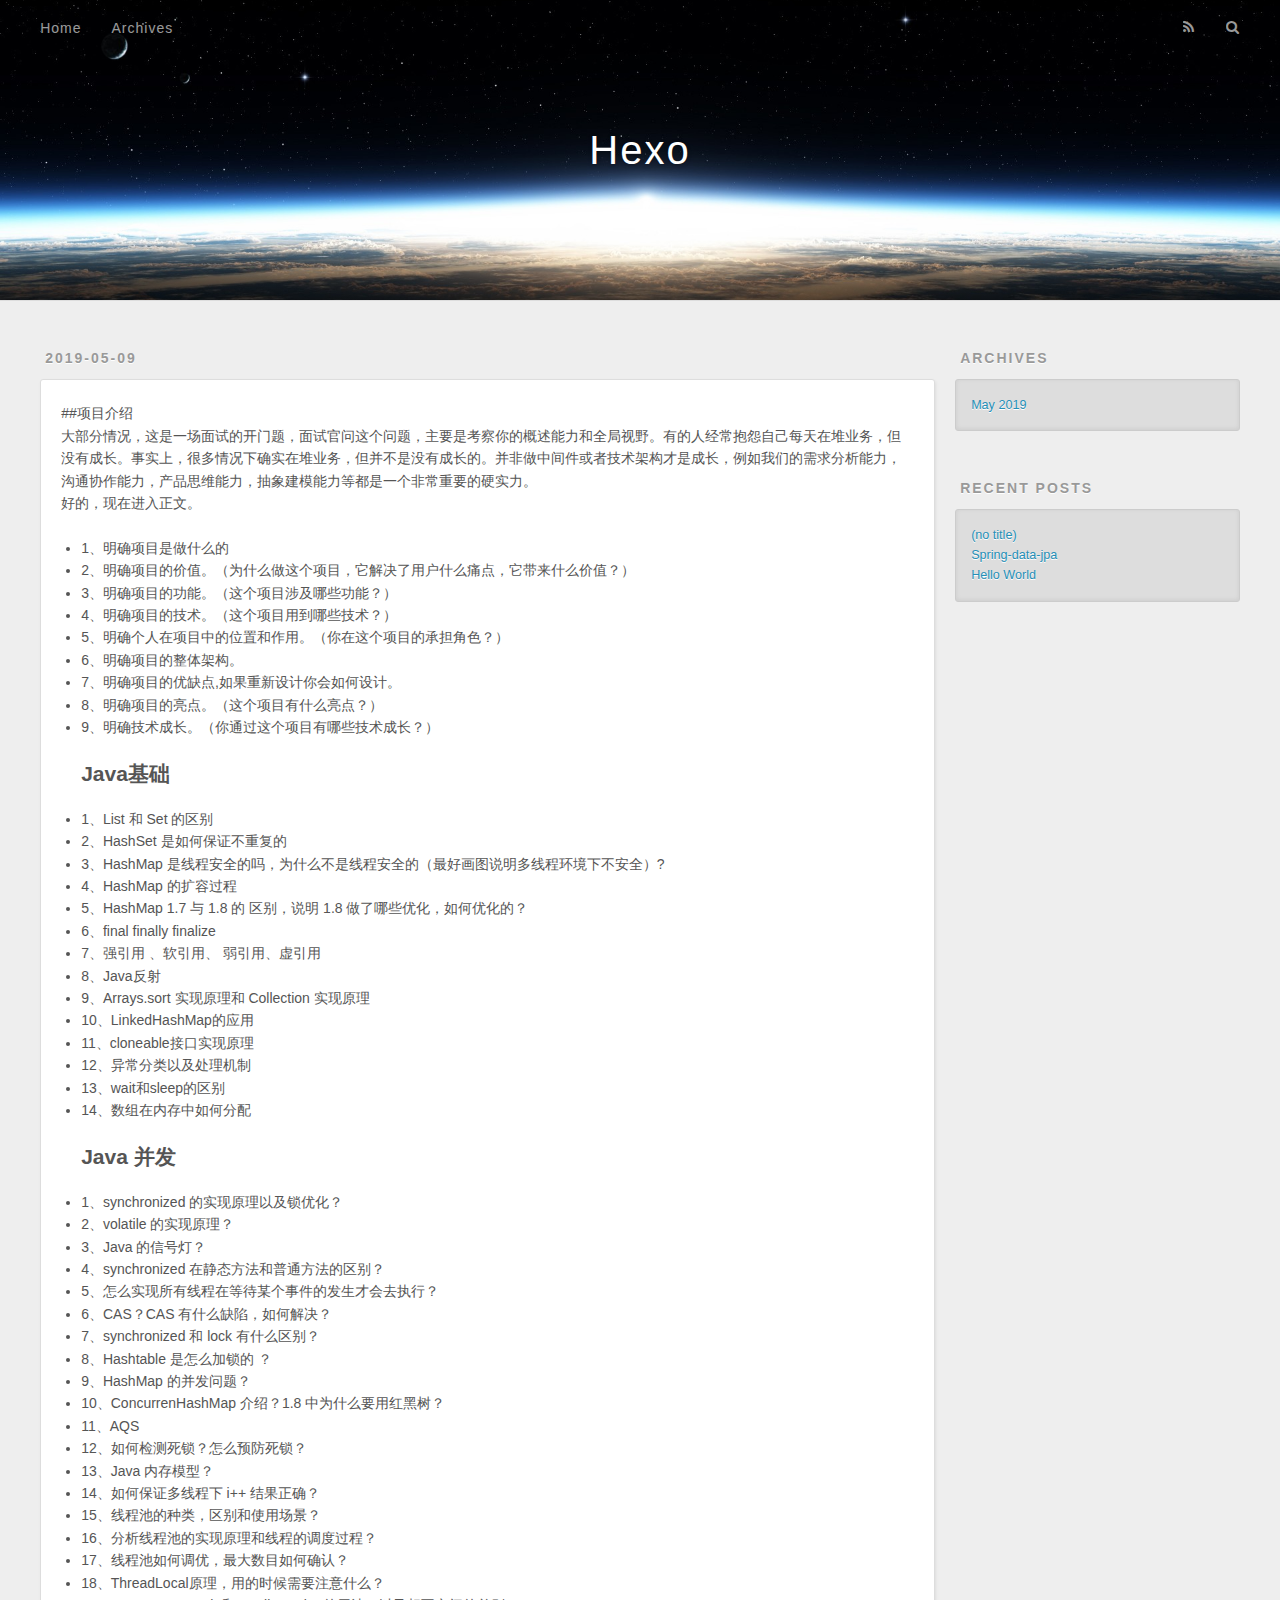
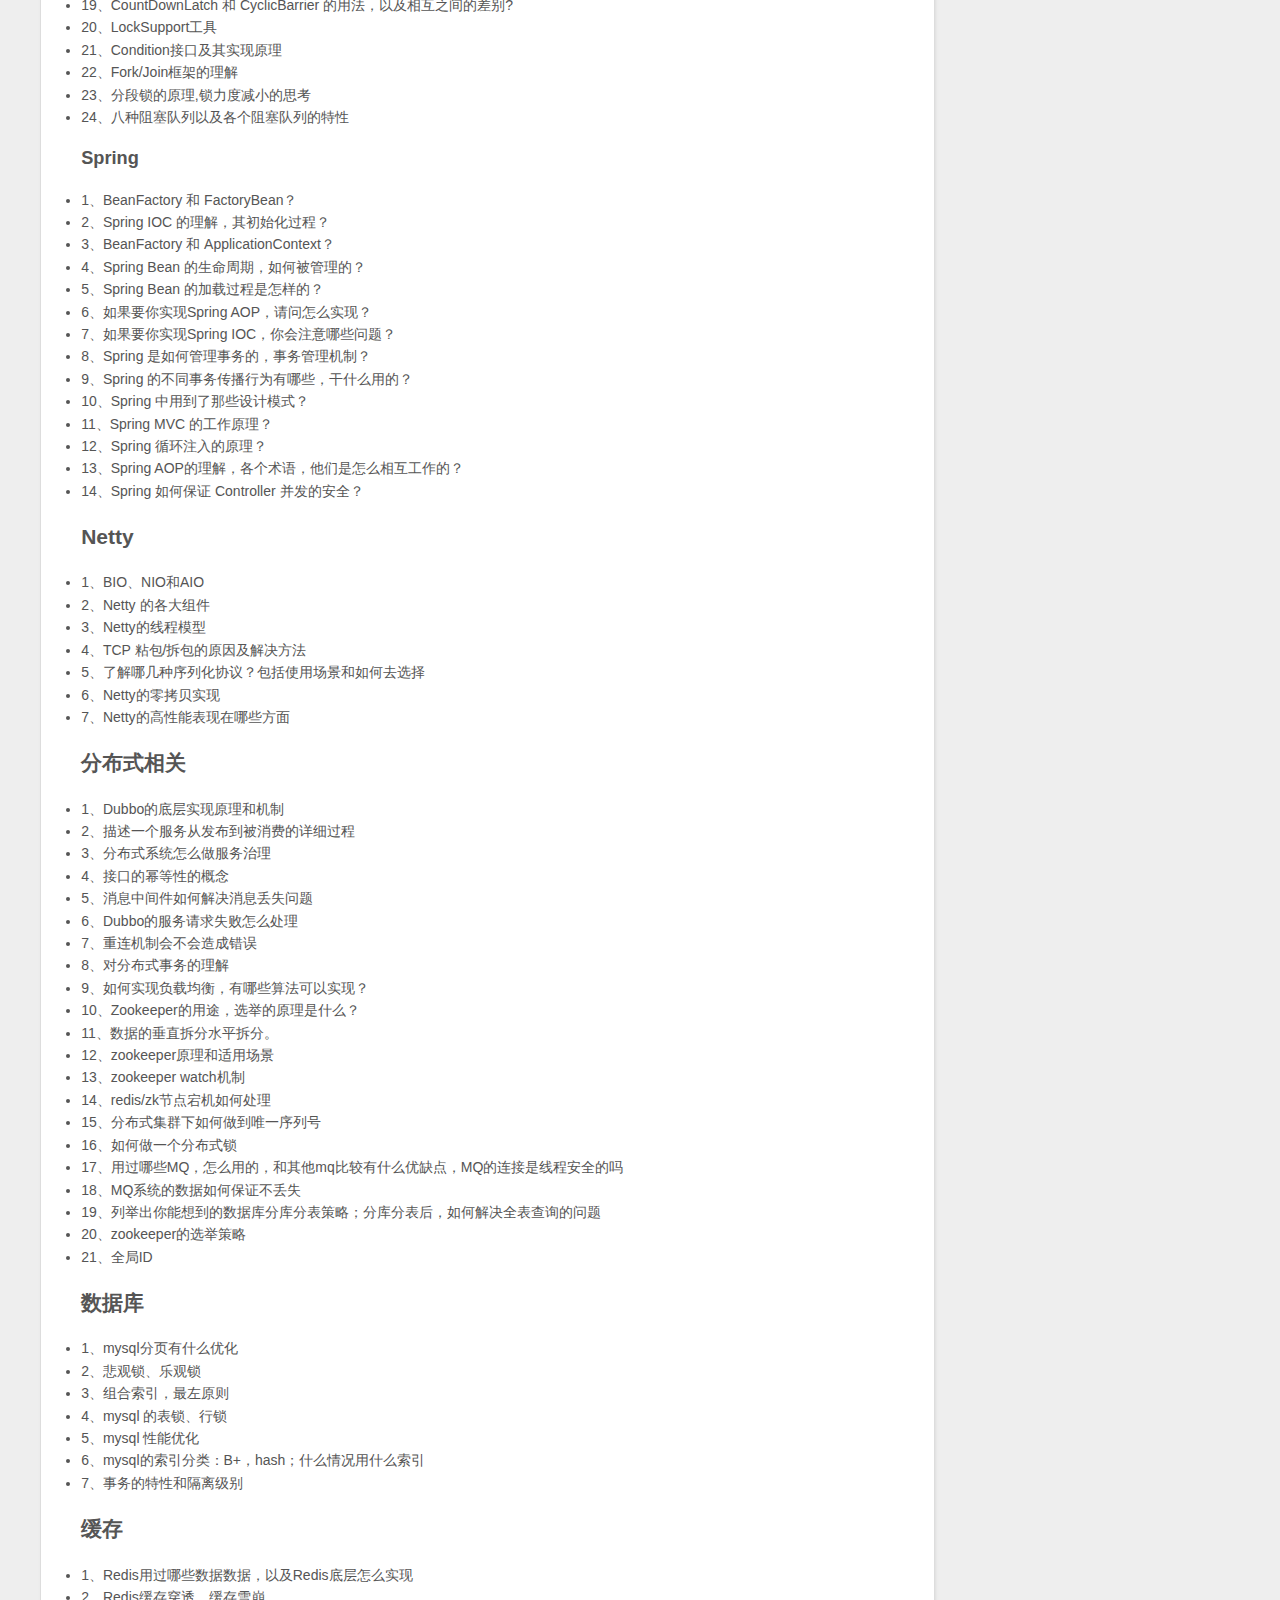
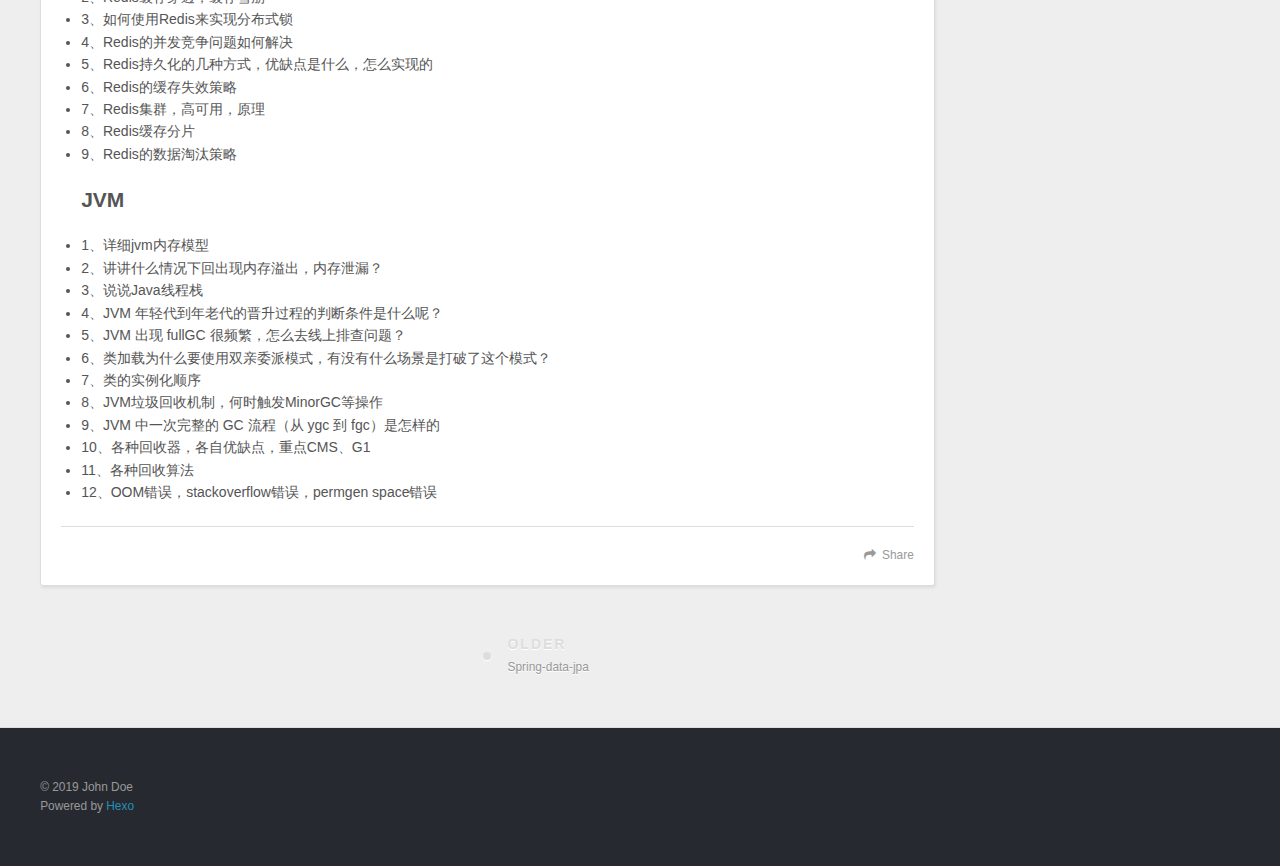
<file: 2019/05/09/Java面试/index.html>
<!DOCTYPE html>
<html>
<head><meta name="generator" content="Hexo 3.8.0">
  <meta charset="utf-8">
  

  
  <title>Hexo</title>
  <meta name="viewport" content="width=device-width, initial-scale=1, maximum-scale=1">
  <meta name="description" content="##项目介绍大部分情况，这是一场面试的开门题，面试官问这个问题，主要是考察你的概述能力和全局视野。有的人经常抱怨自己每天在堆业务，但没有成长。事实上，很多情况下确实在堆业务，但并不是没有成长的。并非做中间件或者技术架构才是成长，例如我们的需求分析能力，沟通协作能力，产品思维能力，抽象建模能力等都是一个非常重要的硬实力。好的，现在进入正文。  1、明确项目是做什么的 2、明确项目的价值。（为什么做这">
<meta property="og:type" content="article">
<meta property="og:title" content="Hexo">
<meta property="og:url" content="http://yoursite.com/2019/05/09/Java面试/index.html">
<meta property="og:site_name" content="Hexo">
<meta property="og:description" content="##项目介绍大部分情况，这是一场面试的开门题，面试官问这个问题，主要是考察你的概述能力和全局视野。有的人经常抱怨自己每天在堆业务，但没有成长。事实上，很多情况下确实在堆业务，但并不是没有成长的。并非做中间件或者技术架构才是成长，例如我们的需求分析能力，沟通协作能力，产品思维能力，抽象建模能力等都是一个非常重要的硬实力。好的，现在进入正文。  1、明确项目是做什么的 2、明确项目的价值。（为什么做这">
<meta property="og:locale" content="default">
<meta property="og:updated_time" content="2019-05-09T05:14:10.650Z">
<meta name="twitter:card" content="summary">
<meta name="twitter:title" content="Hexo">
<meta name="twitter:description" content="##项目介绍大部分情况，这是一场面试的开门题，面试官问这个问题，主要是考察你的概述能力和全局视野。有的人经常抱怨自己每天在堆业务，但没有成长。事实上，很多情况下确实在堆业务，但并不是没有成长的。并非做中间件或者技术架构才是成长，例如我们的需求分析能力，沟通协作能力，产品思维能力，抽象建模能力等都是一个非常重要的硬实力。好的，现在进入正文。  1、明确项目是做什么的 2、明确项目的价值。（为什么做这">
  
    <link rel="alternate" href="/atom.xml" title="Hexo" type="application/atom+xml">
  
  
    <link rel="icon" href="/favicon.png">
  
  
    <link href="//fonts.googleapis.com/css?family=Source+Code+Pro" rel="stylesheet" type="text/css">
  
  <link rel="stylesheet" href="/css/style.css">
</head>
</html>
<body>
  <div id="container">
    <div id="wrap">
      <header id="header">
  <div id="banner"></div>
  <div id="header-outer" class="outer">
    <div id="header-title" class="inner">
      <h1 id="logo-wrap">
        <a href="/" id="logo">Hexo</a>
      </h1>
      
    </div>
    <div id="header-inner" class="inner">
      <nav id="main-nav">
        <a id="main-nav-toggle" class="nav-icon"></a>
        
          <a class="main-nav-link" href="/">Home</a>
        
          <a class="main-nav-link" href="/archives">Archives</a>
        
      </nav>
      <nav id="sub-nav">
        
          <a id="nav-rss-link" class="nav-icon" href="/atom.xml" title="RSS Feed"></a>
        
        <a id="nav-search-btn" class="nav-icon" title="Search"></a>
      </nav>
      <div id="search-form-wrap">
        <form action="//google.com/search" method="get" accept-charset="UTF-8" class="search-form"><input type="search" name="q" class="search-form-input" placeholder="Search"><button type="submit" class="search-form-submit">&#xF002;</button><input type="hidden" name="sitesearch" value="http://yoursite.com"></form>
      </div>
    </div>
  </div>
</header>
      <div class="outer">
        <section id="main"><article id="post-Java面试" class="article article-type-post" itemscope itemprop="blogPost">
  <div class="article-meta">
    <a href="/2019/05/09/Java面试/" class="article-date">
  <time datetime="2019-05-09T05:14:10.650Z" itemprop="datePublished">2019-05-09</time>
</a>
    
  </div>
  <div class="article-inner">
    
    
    <div class="article-entry" itemprop="articleBody">
      
        <p>##项目介绍<br>大部分情况，这是一场面试的开门题，面试官问这个问题，主要是考察你的概述能力和全局视野。有的人经常抱怨自己每天在堆业务，但没有成长。事实上，很多情况下确实在堆业务，但并不是没有成长的。并非做中间件或者技术架构才是成长，例如我们的需求分析能力，沟通协作能力，产品思维能力，抽象建模能力等都是一个非常重要的硬实力。<br>好的，现在进入正文。</p>
<ul>
<li>1、明确项目是做什么的</li>
<li>2、明确项目的价值。（为什么做这个项目，它解决了用户什么痛点，它带来什么价值？）</li>
<li>3、明确项目的功能。（这个项目涉及哪些功能？）</li>
<li>4、明确项目的技术。（这个项目用到哪些技术？）</li>
<li>5、明确个人在项目中的位置和作用。（你在这个项目的承担角色？）</li>
<li>6、明确项目的整体架构。</li>
<li>7、明确项目的优缺点,如果重新设计你会如何设计。</li>
<li>8、明确项目的亮点。（这个项目有什么亮点？）</li>
<li>9、明确技术成长。（你通过这个项目有哪些技术成长？）<h2 id="Java基础"><a href="#Java基础" class="headerlink" title="Java基础"></a>Java基础</h2></li>
<li>1、List 和 Set 的区别</li>
<li>2、HashSet 是如何保证不重复的</li>
<li>3、HashMap 是线程安全的吗，为什么不是线程安全的（最好画图说明多线程环境下不安全）?</li>
<li>4、HashMap 的扩容过程</li>
<li>5、HashMap 1.7 与 1.8 的 区别，说明 1.8 做了哪些优化，如何优化的？</li>
<li>6、final finally finalize</li>
<li>7、强引用 、软引用、 弱引用、虚引用</li>
<li>8、Java反射</li>
<li>9、Arrays.sort 实现原理和 Collection 实现原理</li>
<li>10、LinkedHashMap的应用</li>
<li>11、cloneable接口实现原理</li>
<li>12、异常分类以及处理机制</li>
<li>13、wait和sleep的区别</li>
<li>14、数组在内存中如何分配<h2 id="Java-并发"><a href="#Java-并发" class="headerlink" title="Java 并发"></a>Java 并发</h2></li>
<li>1、synchronized 的实现原理以及锁优化？</li>
<li>2、volatile 的实现原理？</li>
<li>3、Java 的信号灯？</li>
<li>4、synchronized 在静态方法和普通方法的区别？</li>
<li>5、怎么实现所有线程在等待某个事件的发生才会去执行？</li>
<li>6、CAS？CAS 有什么缺陷，如何解决？</li>
<li>7、synchronized 和 lock 有什么区别？</li>
<li>8、Hashtable 是怎么加锁的 ？</li>
<li>9、HashMap 的并发问题？</li>
<li>10、ConcurrenHashMap 介绍？1.8 中为什么要用红黑树？</li>
<li>11、AQS</li>
<li>12、如何检测死锁？怎么预防死锁？</li>
<li>13、Java 内存模型？</li>
<li>14、如何保证多线程下 i++ 结果正确？</li>
<li>15、线程池的种类，区别和使用场景？</li>
<li>16、分析线程池的实现原理和线程的调度过程？</li>
<li>17、线程池如何调优，最大数目如何确认？</li>
<li>18、ThreadLocal原理，用的时候需要注意什么？</li>
<li>19、CountDownLatch 和 CyclicBarrier 的用法，以及相互之间的差别?</li>
<li>20、LockSupport工具</li>
<li>21、Condition接口及其实现原理</li>
<li>22、Fork/Join框架的理解</li>
<li>23、分段锁的原理,锁力度减小的思考</li>
<li>24、八种阻塞队列以及各个阻塞队列的特性<h3 id="Spring"><a href="#Spring" class="headerlink" title="Spring"></a>Spring</h3></li>
<li>1、BeanFactory 和 FactoryBean？</li>
<li>2、Spring IOC 的理解，其初始化过程？</li>
<li>3、BeanFactory 和 ApplicationContext？</li>
<li>4、Spring Bean 的生命周期，如何被管理的？</li>
<li>5、Spring Bean 的加载过程是怎样的？</li>
<li>6、如果要你实现Spring AOP，请问怎么实现？</li>
<li>7、如果要你实现Spring IOC，你会注意哪些问题？</li>
<li>8、Spring 是如何管理事务的，事务管理机制？</li>
<li>9、Spring 的不同事务传播行为有哪些，干什么用的？</li>
<li>10、Spring 中用到了那些设计模式？</li>
<li>11、Spring MVC 的工作原理？</li>
<li>12、Spring 循环注入的原理？</li>
<li>13、Spring AOP的理解，各个术语，他们是怎么相互工作的？</li>
<li>14、Spring 如何保证 Controller 并发的安全？<h2 id="Netty"><a href="#Netty" class="headerlink" title="Netty"></a>Netty</h2></li>
<li>1、BIO、NIO和AIO</li>
<li>2、Netty 的各大组件</li>
<li>3、Netty的线程模型</li>
<li>4、TCP 粘包/拆包的原因及解决方法</li>
<li>5、了解哪几种序列化协议？包括使用场景和如何去选择</li>
<li>6、Netty的零拷贝实现</li>
<li>7、Netty的高性能表现在哪些方面<h2 id="分布式相关"><a href="#分布式相关" class="headerlink" title="分布式相关"></a>分布式相关</h2></li>
<li>1、Dubbo的底层实现原理和机制</li>
<li>2、描述一个服务从发布到被消费的详细过程</li>
<li>3、分布式系统怎么做服务治理</li>
<li>4、接口的幂等性的概念</li>
<li>5、消息中间件如何解决消息丢失问题</li>
<li>6、Dubbo的服务请求失败怎么处理</li>
<li>7、重连机制会不会造成错误</li>
<li>8、对分布式事务的理解</li>
<li>9、如何实现负载均衡，有哪些算法可以实现？</li>
<li>10、Zookeeper的用途，选举的原理是什么？</li>
<li>11、数据的垂直拆分水平拆分。</li>
<li>12、zookeeper原理和适用场景</li>
<li>13、zookeeper watch机制</li>
<li>14、redis/zk节点宕机如何处理</li>
<li>15、分布式集群下如何做到唯一序列号</li>
<li>16、如何做一个分布式锁</li>
<li>17、用过哪些MQ，怎么用的，和其他mq比较有什么优缺点，MQ的连接是线程安全的吗</li>
<li>18、MQ系统的数据如何保证不丢失</li>
<li>19、列举出你能想到的数据库分库分表策略；分库分表后，如何解决全表查询的问题</li>
<li>20、zookeeper的选举策略</li>
<li>21、全局ID<h2 id="数据库"><a href="#数据库" class="headerlink" title="数据库"></a>数据库</h2></li>
<li>1、mysql分页有什么优化</li>
<li>2、悲观锁、乐观锁</li>
<li>3、组合索引，最左原则</li>
<li>4、mysql 的表锁、行锁</li>
<li>5、mysql 性能优化</li>
<li>6、mysql的索引分类：B+，hash；什么情况用什么索引</li>
<li>7、事务的特性和隔离级别<h2 id="缓存"><a href="#缓存" class="headerlink" title="缓存"></a>缓存</h2></li>
<li>1、Redis用过哪些数据数据，以及Redis底层怎么实现</li>
<li>2、Redis缓存穿透，缓存雪崩</li>
<li>3、如何使用Redis来实现分布式锁</li>
<li>4、Redis的并发竞争问题如何解决</li>
<li>5、Redis持久化的几种方式，优缺点是什么，怎么实现的</li>
<li>6、Redis的缓存失效策略</li>
<li>7、Redis集群，高可用，原理</li>
<li>8、Redis缓存分片</li>
<li>9、Redis的数据淘汰策略<h2 id="JVM"><a href="#JVM" class="headerlink" title="JVM"></a>JVM</h2></li>
<li>1、详细jvm内存模型</li>
<li>2、讲讲什么情况下回出现内存溢出，内存泄漏？</li>
<li>3、说说Java线程栈</li>
<li>4、JVM 年轻代到年老代的晋升过程的判断条件是什么呢？</li>
<li>5、JVM 出现 fullGC 很频繁，怎么去线上排查问题？</li>
<li>6、类加载为什么要使用双亲委派模式，有没有什么场景是打破了这个模式？</li>
<li>7、类的实例化顺序</li>
<li>8、JVM垃圾回收机制，何时触发MinorGC等操作</li>
<li>9、JVM 中一次完整的 GC 流程（从 ygc 到 fgc）是怎样的</li>
<li>10、各种回收器，各自优缺点，重点CMS、G1</li>
<li>11、各种回收算法</li>
<li>12、OOM错误，stackoverflow错误，permgen space错误</li>
</ul>

      
    </div>
    <footer class="article-footer">
      <a data-url="http://yoursite.com/2019/05/09/Java面试/" data-id="cjvg76dy30001n27crwoqbsr9" class="article-share-link">Share</a>
      
      
    </footer>
  </div>
  
    
<nav id="article-nav">
  
  
    <a href="/2019/05/08/Sprint-data-jpa/" id="article-nav-older" class="article-nav-link-wrap">
      <strong class="article-nav-caption">Older</strong>
      <div class="article-nav-title">Spring-data-jpa</div>
    </a>
  
</nav>

  
</article>

</section>
        
          <aside id="sidebar">
  
    

  
    

  
    
  
    
  <div class="widget-wrap">
    <h3 class="widget-title">Archives</h3>
    <div class="widget">
      <ul class="archive-list"><li class="archive-list-item"><a class="archive-list-link" href="/archives/2019/05/">May 2019</a></li></ul>
    </div>
  </div>


  
    
  <div class="widget-wrap">
    <h3 class="widget-title">Recent Posts</h3>
    <div class="widget">
      <ul>
        
          <li>
            <a href="/2019/05/09/Java面试/">(no title)</a>
          </li>
        
          <li>
            <a href="/2019/05/08/Sprint-data-jpa/">Spring-data-jpa</a>
          </li>
        
          <li>
            <a href="/2019/05/08/hello-world/">Hello World</a>
          </li>
        
      </ul>
    </div>
  </div>

  
</aside>
        
      </div>
      <footer id="footer">
  
  <div class="outer">
    <div id="footer-info" class="inner">
      &copy; 2019 John Doe<br>
      Powered by <a href="http://hexo.io/" target="_blank">Hexo</a>
    </div>
  </div>
</footer>
    </div>
    <nav id="mobile-nav">
  
    <a href="/" class="mobile-nav-link">Home</a>
  
    <a href="/archives" class="mobile-nav-link">Archives</a>
  
</nav>
    

<script src="//ajax.googleapis.com/ajax/libs/jquery/2.0.3/jquery.min.js"></script>


  <link rel="stylesheet" href="/fancybox/jquery.fancybox.css">
  <script src="/fancybox/jquery.fancybox.pack.js"></script>


<script src="/js/script.js"></script>



  </div>
</body>
</html>
</file>
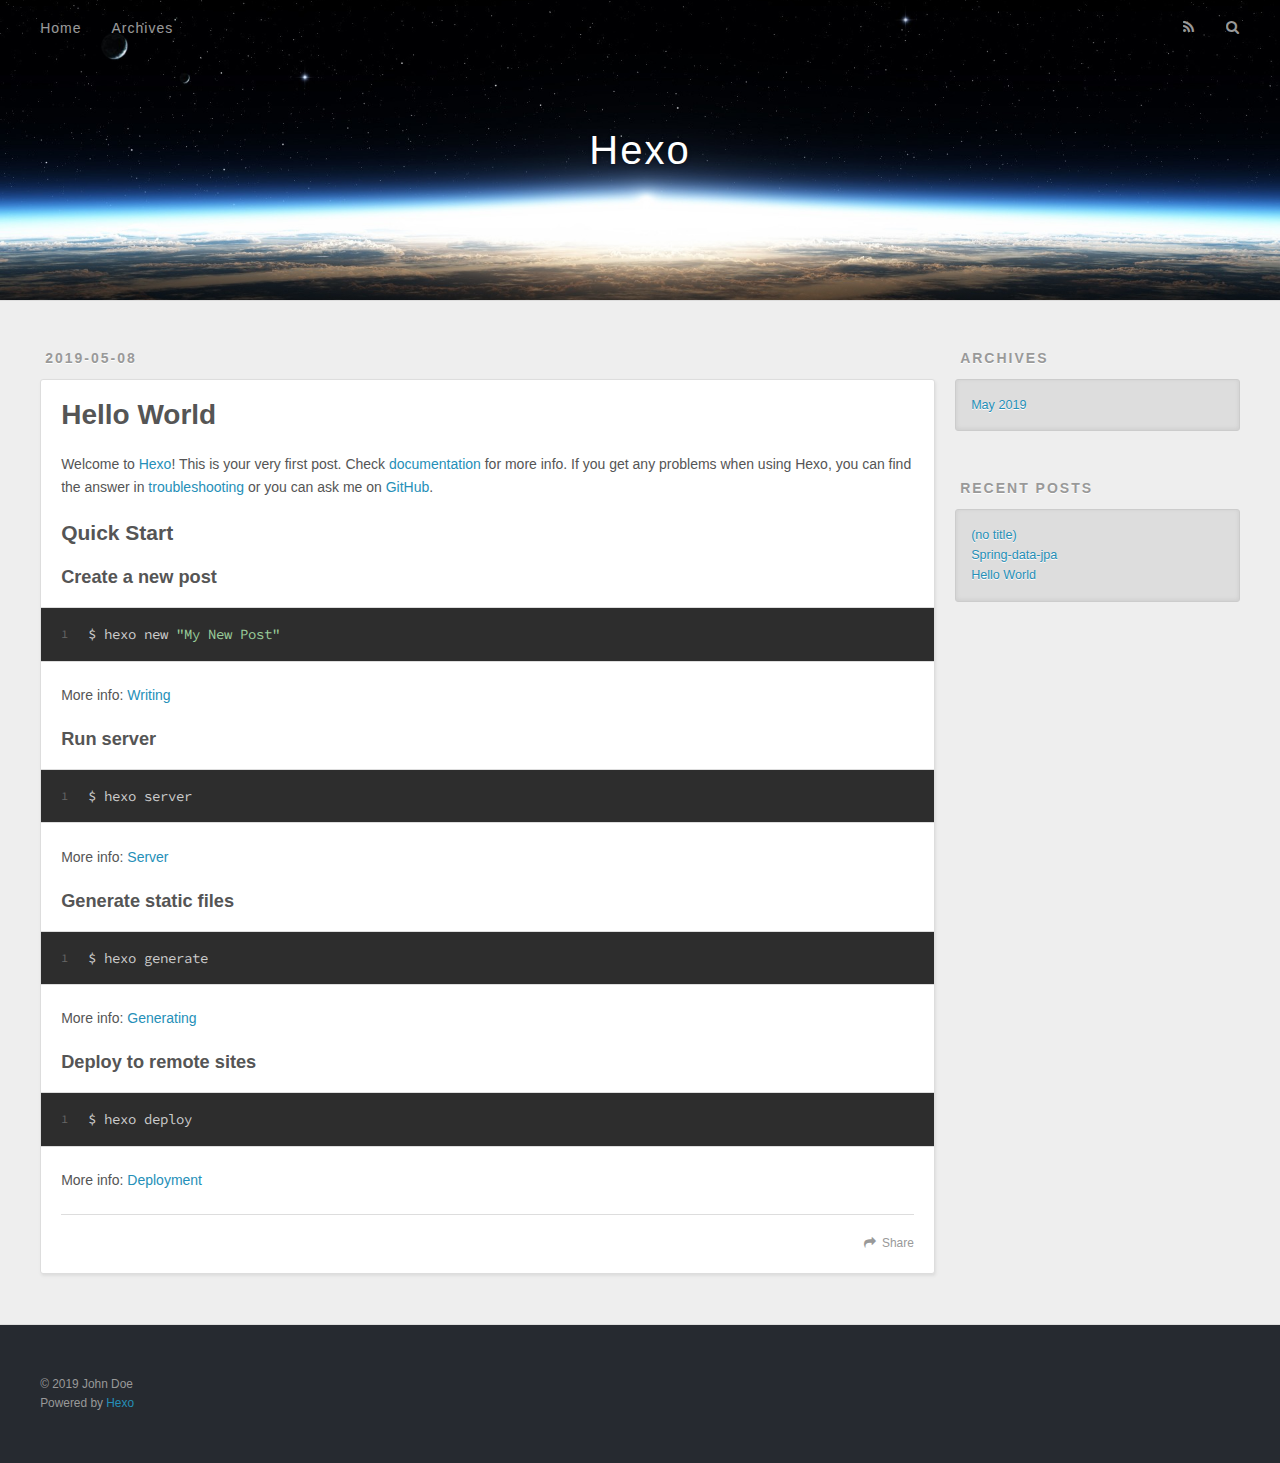
<file: hello-world.html>
<!DOCTYPE html>
<html>
<head><meta name="generator" content="Hexo 3.8.0">
  <meta charset="utf-8">
  

  
  <title>Hello World | Hexo</title>
  <meta name="viewport" content="width=device-width, initial-scale=1, maximum-scale=1">
  <meta name="description" content="Welcome to Hexo! This is your very first post. Check documentation for more info. If you get any problems when using Hexo, you can find the answer in troubleshooting or you can ask me on GitHub. Quick">
<meta property="og:type" content="website">
<meta property="og:title" content="Hello World">
<meta property="og:url" content="http://yoursite.com/hello-world.html">
<meta property="og:site_name" content="Hexo">
<meta property="og:description" content="Welcome to Hexo! This is your very first post. Check documentation for more info. If you get any problems when using Hexo, you can find the answer in troubleshooting or you can ask me on GitHub. Quick">
<meta property="og:locale" content="default">
<meta property="og:updated_time" content="2019-05-08T05:04:14.706Z">
<meta name="twitter:card" content="summary">
<meta name="twitter:title" content="Hello World">
<meta name="twitter:description" content="Welcome to Hexo! This is your very first post. Check documentation for more info. If you get any problems when using Hexo, you can find the answer in troubleshooting or you can ask me on GitHub. Quick">
  
    <link rel="alternate" href="/atom.xml" title="Hexo" type="application/atom+xml">
  
  
    <link rel="icon" href="/favicon.png">
  
  
    <link href="//fonts.googleapis.com/css?family=Source+Code+Pro" rel="stylesheet" type="text/css">
  
  <link rel="stylesheet" href="/css/style.css">
</head>
</html>
<body>
  <div id="container">
    <div id="wrap">
      <header id="header">
  <div id="banner"></div>
  <div id="header-outer" class="outer">
    <div id="header-title" class="inner">
      <h1 id="logo-wrap">
        <a href="/" id="logo">Hexo</a>
      </h1>
      
    </div>
    <div id="header-inner" class="inner">
      <nav id="main-nav">
        <a id="main-nav-toggle" class="nav-icon"></a>
        
          <a class="main-nav-link" href="/">Home</a>
        
          <a class="main-nav-link" href="/archives">Archives</a>
        
      </nav>
      <nav id="sub-nav">
        
          <a id="nav-rss-link" class="nav-icon" href="/atom.xml" title="RSS Feed"></a>
        
        <a id="nav-search-btn" class="nav-icon" title="Search"></a>
      </nav>
      <div id="search-form-wrap">
        <form action="//google.com/search" method="get" accept-charset="UTF-8" class="search-form"><input type="search" name="q" class="search-form-input" placeholder="Search"><button type="submit" class="search-form-submit">&#xF002;</button><input type="hidden" name="sitesearch" value="http://yoursite.com"></form>
      </div>
    </div>
  </div>
</header>
      <div class="outer">
        <section id="main"><article id="page-" class="article article-type-page" itemscope itemprop="blogPost">
  <div class="article-meta">
    <a href="/hello-world.html" class="article-date">
  <time datetime="2019-05-08T05:16:32.790Z" itemprop="datePublished">2019-05-08</time>
</a>
    
  </div>
  <div class="article-inner">
    
    
      <header class="article-header">
        
  
    <h1 class="article-title" itemprop="name">
      Hello World
    </h1>
  

      </header>
    
    <div class="article-entry" itemprop="articleBody">
      
        <p>Welcome to <a href="https://hexo.io/" target="_blank" rel="noopener">Hexo</a>! This is your very first post. Check <a href="https://hexo.io/docs/" target="_blank" rel="noopener">documentation</a> for more info. If you get any problems when using Hexo, you can find the answer in <a href="https://hexo.io/docs/troubleshooting.html" target="_blank" rel="noopener">troubleshooting</a> or you can ask me on <a href="https://github.com/hexojs/hexo/issues" target="_blank" rel="noopener">GitHub</a>.</p>
<h2 id="Quick-Start"><a href="#Quick-Start" class="headerlink" title="Quick Start"></a>Quick Start</h2><h3 id="Create-a-new-post"><a href="#Create-a-new-post" class="headerlink" title="Create a new post"></a>Create a new post</h3><figure class="highlight bash"><table><tr><td class="gutter"><pre><span class="line">1</span><br></pre></td><td class="code"><pre><span class="line">$ hexo new <span class="string">"My New Post"</span></span><br></pre></td></tr></table></figure>
<p>More info: <a href="https://hexo.io/docs/writing.html" target="_blank" rel="noopener">Writing</a></p>
<h3 id="Run-server"><a href="#Run-server" class="headerlink" title="Run server"></a>Run server</h3><figure class="highlight bash"><table><tr><td class="gutter"><pre><span class="line">1</span><br></pre></td><td class="code"><pre><span class="line">$ hexo server</span><br></pre></td></tr></table></figure>
<p>More info: <a href="https://hexo.io/docs/server.html" target="_blank" rel="noopener">Server</a></p>
<h3 id="Generate-static-files"><a href="#Generate-static-files" class="headerlink" title="Generate static files"></a>Generate static files</h3><figure class="highlight bash"><table><tr><td class="gutter"><pre><span class="line">1</span><br></pre></td><td class="code"><pre><span class="line">$ hexo generate</span><br></pre></td></tr></table></figure>
<p>More info: <a href="https://hexo.io/docs/generating.html" target="_blank" rel="noopener">Generating</a></p>
<h3 id="Deploy-to-remote-sites"><a href="#Deploy-to-remote-sites" class="headerlink" title="Deploy to remote sites"></a>Deploy to remote sites</h3><figure class="highlight bash"><table><tr><td class="gutter"><pre><span class="line">1</span><br></pre></td><td class="code"><pre><span class="line">$ hexo deploy</span><br></pre></td></tr></table></figure>
<p>More info: <a href="https://hexo.io/docs/deployment.html" target="_blank" rel="noopener">Deployment</a></p>

      
    </div>
    <footer class="article-footer">
      <a data-url="http://yoursite.com/hello-world.html" data-id="cjvg76dxr0000n27ci1mxf42w" class="article-share-link">Share</a>
      
      
    </footer>
  </div>
  
    
  
</article>

</section>
        
          <aside id="sidebar">
  
    

  
    

  
    
  
    
  <div class="widget-wrap">
    <h3 class="widget-title">Archives</h3>
    <div class="widget">
      <ul class="archive-list"><li class="archive-list-item"><a class="archive-list-link" href="/archives/2019/05/">May 2019</a></li></ul>
    </div>
  </div>


  
    
  <div class="widget-wrap">
    <h3 class="widget-title">Recent Posts</h3>
    <div class="widget">
      <ul>
        
          <li>
            <a href="/2019/05/09/Java面试/">(no title)</a>
          </li>
        
          <li>
            <a href="/2019/05/08/Sprint-data-jpa/">Spring-data-jpa</a>
          </li>
        
          <li>
            <a href="/2019/05/08/hello-world/">Hello World</a>
          </li>
        
      </ul>
    </div>
  </div>

  
</aside>
        
      </div>
      <footer id="footer">
  
  <div class="outer">
    <div id="footer-info" class="inner">
      &copy; 2019 John Doe<br>
      Powered by <a href="http://hexo.io/" target="_blank">Hexo</a>
    </div>
  </div>
</footer>
    </div>
    <nav id="mobile-nav">
  
    <a href="/" class="mobile-nav-link">Home</a>
  
    <a href="/archives" class="mobile-nav-link">Archives</a>
  
</nav>
    

<script src="//ajax.googleapis.com/ajax/libs/jquery/2.0.3/jquery.min.js"></script>


  <link rel="stylesheet" href="/fancybox/jquery.fancybox.css">
  <script src="/fancybox/jquery.fancybox.pack.js"></script>


<script src="/js/script.js"></script>



  </div>
</body>
</html>
</file>
<file: css/style.css>
body {
  width: 100%;
}
body:before,
body:after {
  content: "";
  display: table;
}
body:after {
  clear: both;
}
html,
body,
div,
span,
applet,
object,
iframe,
h1,
h2,
h3,
h4,
h5,
h6,
p,
blockquote,
pre,
a,
abbr,
acronym,
address,
big,
cite,
code,
del,
dfn,
em,
img,
ins,
kbd,
q,
s,
samp,
small,
strike,
strong,
sub,
sup,
tt,
var,
dl,
dt,
dd,
ol,
ul,
li,
fieldset,
form,
label,
legend,
table,
caption,
tbody,
tfoot,
thead,
tr,
th,
td {
  margin: 0;
  padding: 0;
  border: 0;
  outline: 0;
  font-weight: inherit;
  font-style: inherit;
  font-family: inherit;
  font-size: 100%;
  vertical-align: baseline;
}
body {
  line-height: 1;
  color: #000;
  background: #fff;
}
ol,
ul {
  list-style: none;
}
table {
  border-collapse: separate;
  border-spacing: 0;
  vertical-align: middle;
}
caption,
th,
td {
  text-align: left;
  font-weight: normal;
  vertical-align: middle;
}
a img {
  border: none;
}
input,
button {
  margin: 0;
  padding: 0;
}
input::-moz-focus-inner,
button::-moz-focus-inner {
  border: 0;
  padding: 0;
}
@font-face {
  font-family: FontAwesome;
  font-style: normal;
  font-weight: normal;
  src: url("fonts/fontawesome-webfont.eot?v=#4.0.3");
  src: url("fonts/fontawesome-webfont.eot?#iefix&v=#4.0.3") format("embedded-opentype"), url("fonts/fontawesome-webfont.woff?v=#4.0.3") format("woff"), url("fonts/fontawesome-webfont.ttf?v=#4.0.3") format("truetype"), url("fonts/fontawesome-webfont.svg#fontawesomeregular?v=#4.0.3") format("svg");
}
html,
body,
#container {
  height: 100%;
}
body {
  background: #eee;
  font: 14px -apple-system, BlinkMacSystemFont, "Segoe UI", "Roboto", "Oxygen", "Ubuntu", "Cantarell", "Fira Sans", "Droid Sans", "Helvetica Neue", sans-serif;
  -webkit-text-size-adjust: 100%;
}
.outer {
  max-width: 1220px;
  margin: 0 auto;
  padding: 0 20px;
}
.outer:before,
.outer:after {
  content: "";
  display: table;
}
.outer:after {
  clear: both;
}
.inner {
  display: inline;
  float: left;
  width: 98.33333333333333%;
  margin: 0 0.833333333333333%;
}
.left,
.alignleft {
  float: left;
}
.right,
.alignright {
  float: right;
}
.clear {
  clear: both;
}
#container {
  position: relative;
}
.mobile-nav-on {
  overflow: hidden;
}
#wrap {
  height: 100%;
  width: 100%;
  position: absolute;
  top: 0;
  left: 0;
  -webkit-transition: 0.2s ease-out;
  -moz-transition: 0.2s ease-out;
  -ms-transition: 0.2s ease-out;
  transition: 0.2s ease-out;
  z-index: 1;
  background: #eee;
}
.mobile-nav-on #wrap {
  left: 280px;
}
@media screen and (min-width: 768px) {
  #main {
    display: inline;
    float: left;
    width: 73.33333333333333%;
    margin: 0 0.833333333333333%;
  }
}
.article-date,
.article-category-link,
.archive-year,
.widget-title {
  text-decoration: none;
  text-transform: uppercase;
  letter-spacing: 2px;
  color: #999;
  margin-bottom: 1em;
  margin-left: 5px;
  line-height: 1em;
  text-shadow: 0 1px #fff;
  font-weight: bold;
}
.article-inner,
.archive-article-inner {
  background: #fff;
  -webkit-box-shadow: 1px 2px 3px #ddd;
  box-shadow: 1px 2px 3px #ddd;
  border: 1px solid #ddd;
  border-radius: 3px;
}
.article-entry h1,
.widget h1 {
  font-size: 2em;
}
.article-entry h2,
.widget h2 {
  font-size: 1.5em;
}
.article-entry h3,
.widget h3 {
  font-size: 1.3em;
}
.article-entry h4,
.widget h4 {
  font-size: 1.2em;
}
.article-entry h5,
.widget h5 {
  font-size: 1em;
}
.article-entry h6,
.widget h6 {
  font-size: 1em;
  color: #999;
}
.article-entry hr,
.widget hr {
  border: 1px dashed #ddd;
}
.article-entry strong,
.widget strong {
  font-weight: bold;
}
.article-entry em,
.widget em,
.article-entry cite,
.widget cite {
  font-style: italic;
}
.article-entry sup,
.widget sup,
.article-entry sub,
.widget sub {
  font-size: 0.75em;
  line-height: 0;
  position: relative;
  vertical-align: baseline;
}
.article-entry sup,
.widget sup {
  top: -0.5em;
}
.article-entry sub,
.widget sub {
  bottom: -0.2em;
}
.article-entry small,
.widget small {
  font-size: 0.85em;
}
.article-entry acronym,
.widget acronym,
.article-entry abbr,
.widget abbr {
  border-bottom: 1px dotted;
}
.article-entry ul,
.widget ul,
.article-entry ol,
.widget ol,
.article-entry dl,
.widget dl {
  margin: 0 20px;
  line-height: 1.6em;
}
.article-entry ul ul,
.widget ul ul,
.article-entry ol ul,
.widget ol ul,
.article-entry ul ol,
.widget ul ol,
.article-entry ol ol,
.widget ol ol {
  margin-top: 0;
  margin-bottom: 0;
}
.article-entry ul,
.widget ul {
  list-style: disc;
}
.article-entry ol,
.widget ol {
  list-style: decimal;
}
.article-entry dt,
.widget dt {
  font-weight: bold;
}
#header {
  height: 300px;
  position: relative;
  border-bottom: 1px solid #ddd;
}
#header:before,
#header:after {
  content: "";
  position: absolute;
  left: 0;
  right: 0;
  height: 40px;
}
#header:before {
  top: 0;
  background: -webkit-linear-gradient(rgba(0,0,0,0.2), transparent);
  background: -moz-linear-gradient(rgba(0,0,0,0.2), transparent);
  background: -ms-linear-gradient(rgba(0,0,0,0.2), transparent);
  background: linear-gradient(rgba(0,0,0,0.2), transparent);
}
#header:after {
  bottom: 0;
  background: -webkit-linear-gradient(transparent, rgba(0,0,0,0.2));
  background: -moz-linear-gradient(transparent, rgba(0,0,0,0.2));
  background: -ms-linear-gradient(transparent, rgba(0,0,0,0.2));
  background: linear-gradient(transparent, rgba(0,0,0,0.2));
}
#header-outer {
  height: 100%;
  position: relative;
}
#header-inner {
  position: relative;
  overflow: hidden;
}
#banner {
  position: absolute;
  top: 0;
  left: 0;
  width: 100%;
  height: 100%;
  background: url("images/banner.jpg") center #000;
  -webkit-background-size: cover;
  -moz-background-size: cover;
  background-size: cover;
  z-index: -1;
}
#header-title {
  text-align: center;
  height: 40px;
  position: absolute;
  top: 50%;
  left: 0;
  margin-top: -20px;
}
#logo,
#subtitle {
  text-decoration: none;
  color: #fff;
  font-weight: 300;
  text-shadow: 0 1px 4px rgba(0,0,0,0.3);
}
#logo {
  font-size: 40px;
  line-height: 40px;
  letter-spacing: 2px;
}
#subtitle {
  font-size: 16px;
  line-height: 16px;
  letter-spacing: 1px;
}
#subtitle-wrap {
  margin-top: 16px;
}
#main-nav {
  float: left;
  margin-left: -15px;
}
.nav-icon,
.main-nav-link {
  float: left;
  color: #fff;
  opacity: 0.6;
  text-decoration: none;
  text-shadow: 0 1px rgba(0,0,0,0.2);
  -webkit-transition: opacity 0.2s;
  -moz-transition: opacity 0.2s;
  -ms-transition: opacity 0.2s;
  transition: opacity 0.2s;
  display: block;
  padding: 20px 15px;
}
.nav-icon:hover,
.main-nav-link:hover {
  opacity: 1;
}
.nav-icon {
  font-family: FontAwesome;
  text-align: center;
  font-size: 14px;
  width: 14px;
  height: 14px;
  padding: 20px 15px;
  position: relative;
  cursor: pointer;
}
.main-nav-link {
  font-weight: 300;
  letter-spacing: 1px;
}
@media screen and (max-width: 479px) {
  .main-nav-link {
    display: none;
  }
}
#main-nav-toggle {
  display: none;
}
#main-nav-toggle:before {
  content: "\f0c9";
}
@media screen and (max-width: 479px) {
  #main-nav-toggle {
    display: block;
  }
}
#sub-nav {
  float: right;
  margin-right: -15px;
}
#nav-rss-link:before {
  content: "\f09e";
}
#nav-search-btn:before {
  content: "\f002";
}
#search-form-wrap {
  position: absolute;
  top: 15px;
  width: 150px;
  height: 30px;
  right: -150px;
  opacity: 0;
  -webkit-transition: 0.2s ease-out;
  -moz-transition: 0.2s ease-out;
  -ms-transition: 0.2s ease-out;
  transition: 0.2s ease-out;
}
#search-form-wrap.on {
  opacity: 1;
  right: 0;
}
@media screen and (max-width: 479px) {
  #search-form-wrap {
    width: 100%;
    right: -100%;
  }
}
.search-form {
  position: absolute;
  top: 0;
  left: 0;
  right: 0;
  background: #fff;
  padding: 5px 15px;
  border-radius: 15px;
  -webkit-box-shadow: 0 0 10px rgba(0,0,0,0.3);
  box-shadow: 0 0 10px rgba(0,0,0,0.3);
}
.search-form-input {
  border: none;
  background: none;
  color: #555;
  width: 100%;
  font: 13px -apple-system, BlinkMacSystemFont, "Segoe UI", "Roboto", "Oxygen", "Ubuntu", "Cantarell", "Fira Sans", "Droid Sans", "Helvetica Neue", sans-serif;
  outline: none;
}
.search-form-input::-webkit-search-results-decoration,
.search-form-input::-webkit-search-cancel-button {
  -webkit-appearance: none;
}
.search-form-submit {
  position: absolute;
  top: 50%;
  right: 10px;
  margin-top: -7px;
  font: 13px FontAwesome;
  border: none;
  background: none;
  color: #bbb;
  cursor: pointer;
}
.search-form-submit:hover,
.search-form-submit:focus {
  color: #777;
}
.article {
  margin: 50px 0;
}
.article-inner {
  overflow: hidden;
}
.article-meta:before,
.article-meta:after {
  content: "";
  display: table;
}
.article-meta:after {
  clear: both;
}
.article-date {
  float: left;
}
.article-category {
  float: left;
  line-height: 1em;
  color: #ccc;
  text-shadow: 0 1px #fff;
  margin-left: 8px;
}
.article-category:before {
  content: "\2022";
}
.article-category-link {
  margin: 0 12px 1em;
}
.article-header {
  padding: 20px 20px 0;
}
.article-title {
  text-decoration: none;
  font-size: 2em;
  font-weight: bold;
  color: #555;
  line-height: 1.1em;
  -webkit-transition: color 0.2s;
  -moz-transition: color 0.2s;
  -ms-transition: color 0.2s;
  transition: color 0.2s;
}
a.article-title:hover {
  color: #258fb8;
}
.article-entry {
  color: #555;
  padding: 0 20px;
}
.article-entry:before,
.article-entry:after {
  content: "";
  display: table;
}
.article-entry:after {
  clear: both;
}
.article-entry p,
.article-entry table {
  line-height: 1.6em;
  margin: 1.6em 0;
}
.article-entry h1,
.article-entry h2,
.article-entry h3,
.article-entry h4,
.article-entry h5,
.article-entry h6 {
  font-weight: bold;
}
.article-entry h1,
.article-entry h2,
.article-entry h3,
.article-entry h4,
.article-entry h5,
.article-entry h6 {
  line-height: 1.1em;
  margin: 1.1em 0;
}
.article-entry a {
  color: #258fb8;
  text-decoration: none;
}
.article-entry a:hover {
  text-decoration: underline;
}
.article-entry ul,
.article-entry ol,
.article-entry dl {
  margin-top: 1.6em;
  margin-bottom: 1.6em;
}
.article-entry img,
.article-entry video {
  max-width: 100%;
  height: auto;
  display: block;
  margin: auto;
}
.article-entry iframe {
  border: none;
}
.article-entry table {
  width: 100%;
  border-collapse: collapse;
  border-spacing: 0;
}
.article-entry th {
  font-weight: bold;
  border-bottom: 3px solid #ddd;
  padding-bottom: 0.5em;
}
.article-entry td {
  border-bottom: 1px solid #ddd;
  padding: 10px 0;
}
.article-entry blockquote {
  font-family: Georgia, "Times New Roman", serif;
  font-size: 1.4em;
  margin: 1.6em 20px;
  text-align: center;
}
.article-entry blockquote footer {
  font-size: 14px;
  margin: 1.6em 0;
  font-family: -apple-system, BlinkMacSystemFont, "Segoe UI", "Roboto", "Oxygen", "Ubuntu", "Cantarell", "Fira Sans", "Droid Sans", "Helvetica Neue", sans-serif;
}
.article-entry blockquote footer cite:before {
  content: "—";
  padding: 0 0.5em;
}
.article-entry .pullquote {
  text-align: left;
  width: 45%;
  margin: 0;
}
.article-entry .pullquote.left {
  margin-left: 0.5em;
  margin-right: 1em;
}
.article-entry .pullquote.right {
  margin-right: 0.5em;
  margin-left: 1em;
}
.article-entry .caption {
  color: #999;
  display: block;
  font-size: 0.9em;
  margin-top: 0.5em;
  position: relative;
  text-align: center;
}
.article-entry .video-container {
  position: relative;
  padding-top: 56.25%;
  height: 0;
  overflow: hidden;
}
.article-entry .video-container iframe,
.article-entry .video-container object,
.article-entry .video-container embed {
  position: absolute;
  top: 0;
  left: 0;
  width: 100%;
  height: 100%;
  margin-top: 0;
}
.article-more-link a {
  display: inline-block;
  line-height: 1em;
  padding: 6px 15px;
  border-radius: 15px;
  background: #eee;
  color: #999;
  text-shadow: 0 1px #fff;
  text-decoration: none;
}
.article-more-link a:hover {
  background: #258fb8;
  color: #fff;
  text-decoration: none;
  text-shadow: 0 1px #1e7293;
}
.article-footer {
  font-size: 0.85em;
  line-height: 1.6em;
  border-top: 1px solid #ddd;
  padding-top: 1.6em;
  margin: 0 20px 20px;
}
.article-footer:before,
.article-footer:after {
  content: "";
  display: table;
}
.article-footer:after {
  clear: both;
}
.article-footer a {
  color: #999;
  text-decoration: none;
}
.article-footer a:hover {
  color: #555;
}
.article-tag-list-item {
  float: left;
  margin-right: 10px;
}
.article-tag-list-link:before {
  content: "#";
}
.article-comment-link {
  float: right;
}
.article-comment-link:before {
  content: "\f075";
  font-family: FontAwesome;
  padding-right: 8px;
}
.article-share-link {
  cursor: pointer;
  float: right;
  margin-left: 20px;
}
.article-share-link:before {
  content: "\f064";
  font-family: FontAwesome;
  padding-right: 6px;
}
#article-nav {
  position: relative;
}
#article-nav:before,
#article-nav:after {
  content: "";
  display: table;
}
#article-nav:after {
  clear: both;
}
@media screen and (min-width: 768px) {
  #article-nav {
    margin: 50px 0;
  }
  #article-nav:before {
    width: 8px;
    height: 8px;
    position: absolute;
    top: 50%;
    left: 50%;
    margin-top: -4px;
    margin-left: -4px;
    content: "";
    border-radius: 50%;
    background: #ddd;
    -webkit-box-shadow: 0 1px 2px #fff;
    box-shadow: 0 1px 2px #fff;
  }
}
.article-nav-link-wrap {
  text-decoration: none;
  text-shadow: 0 1px #fff;
  color: #999;
  -webkit-box-sizing: border-box;
  -moz-box-sizing: border-box;
  box-sizing: border-box;
  margin-top: 50px;
  text-align: center;
  display: block;
}
.article-nav-link-wrap:hover {
  color: #555;
}
@media screen and (min-width: 768px) {
  .article-nav-link-wrap {
    width: 50%;
    margin-top: 0;
  }
}
@media screen and (min-width: 768px) {
  #article-nav-newer {
    float: left;
    text-align: right;
    padding-right: 20px;
  }
}
@media screen and (min-width: 768px) {
  #article-nav-older {
    float: right;
    text-align: left;
    padding-left: 20px;
  }
}
.article-nav-caption {
  text-transform: uppercase;
  letter-spacing: 2px;
  color: #ddd;
  line-height: 1em;
  font-weight: bold;
}
#article-nav-newer .article-nav-caption {
  margin-right: -2px;
}
.article-nav-title {
  font-size: 0.85em;
  line-height: 1.6em;
  margin-top: 0.5em;
}
.article-share-box {
  position: absolute;
  display: none;
  background: #fff;
  -webkit-box-shadow: 1px 2px 10px rgba(0,0,0,0.2);
  box-shadow: 1px 2px 10px rgba(0,0,0,0.2);
  border-radius: 3px;
  margin-left: -145px;
  overflow: hidden;
  z-index: 1;
}
.article-share-box.on {
  display: block;
}
.article-share-input {
  width: 100%;
  background: none;
  -webkit-box-sizing: border-box;
  -moz-box-sizing: border-box;
  box-sizing: border-box;
  font: 14px -apple-system, BlinkMacSystemFont, "Segoe UI", "Roboto", "Oxygen", "Ubuntu", "Cantarell", "Fira Sans", "Droid Sans", "Helvetica Neue", sans-serif;
  padding: 0 15px;
  color: #555;
  outline: none;
  border: 1px solid #ddd;
  border-radius: 3px 3px 0 0;
  height: 36px;
  line-height: 36px;
}
.article-share-links {
  background: #eee;
}
.article-share-links:before,
.article-share-links:after {
  content: "";
  display: table;
}
.article-share-links:after {
  clear: both;
}
.article-share-twitter,
.article-share-facebook,
.article-share-pinterest,
.article-share-google {
  width: 50px;
  height: 36px;
  display: block;
  float: left;
  position: relative;
  color: #999;
  text-shadow: 0 1px #fff;
}
.article-share-twitter:before,
.article-share-facebook:before,
.article-share-pinterest:before,
.article-share-google:before {
  font-size: 20px;
  font-family: FontAwesome;
  width: 20px;
  height: 20px;
  position: absolute;
  top: 50%;
  left: 50%;
  margin-top: -10px;
  margin-left: -10px;
  text-align: center;
}
.article-share-twitter:hover,
.article-share-facebook:hover,
.article-share-pinterest:hover,
.article-share-google:hover {
  color: #fff;
}
.article-share-twitter:before {
  content: "\f099";
}
.article-share-twitter:hover {
  background: #00aced;
  text-shadow: 0 1px #008abe;
}
.article-share-facebook:before {
  content: "\f09a";
}
.article-share-facebook:hover {
  background: #3b5998;
  text-shadow: 0 1px #2f477a;
}
.article-share-pinterest:before {
  content: "\f0d2";
}
.article-share-pinterest:hover {
  background: #cb2027;
  text-shadow: 0 1px #a21a1f;
}
.article-share-google:before {
  content: "\f0d5";
}
.article-share-google:hover {
  background: #dd4b39;
  text-shadow: 0 1px #be3221;
}
.article-gallery {
  background: #000;
  position: relative;
}
.article-gallery-photos {
  position: relative;
  overflow: hidden;
}
.article-gallery-img {
  display: none;
  max-width: 100%;
}
.article-gallery-img:first-child {
  display: block;
}
.article-gallery-img.loaded {
  position: absolute;
  display: block;
}
.article-gallery-img img {
  display: block;
  max-width: 100%;
  margin: 0 auto;
}
#comments {
  background: #fff;
  -webkit-box-shadow: 1px 2px 3px #ddd;
  box-shadow: 1px 2px 3px #ddd;
  padding: 20px;
  border: 1px solid #ddd;
  border-radius: 3px;
  margin: 50px 0;
}
#comments a {
  color: #258fb8;
}
.archives-wrap {
  margin: 50px 0;
}
.archives:before,
.archives:after {
  content: "";
  display: table;
}
.archives:after {
  clear: both;
}
.archive-year-wrap {
  margin-bottom: 1em;
}
.archives {
  -webkit-column-gap: 10px;
  -moz-column-gap: 10px;
  column-gap: 10px;
}
@media screen and (min-width: 480px) and (max-width: 767px) {
  .archives {
    -webkit-column-count: 2;
    -moz-column-count: 2;
    column-count: 2;
  }
}
@media screen and (min-width: 768px) {
  .archives {
    -webkit-column-count: 3;
    -moz-column-count: 3;
    column-count: 3;
  }
}
.archive-article {
  -webkit-column-break-inside: avoid;
  page-break-inside: avoid;
  overflow: hidden;
  break-inside: avoid-column;
}
.archive-article-inner {
  padding: 10px;
  margin-bottom: 15px;
}
.archive-article-title {
  text-decoration: none;
  font-weight: bold;
  color: #555;
  -webkit-transition: color 0.2s;
  -moz-transition: color 0.2s;
  -ms-transition: color 0.2s;
  transition: color 0.2s;
  line-height: 1.6em;
}
.archive-article-title:hover {
  color: #258fb8;
}
.archive-article-footer {
  margin-top: 1em;
}
.archive-article-date {
  color: #999;
  text-decoration: none;
  font-size: 0.85em;
  line-height: 1em;
  margin-bottom: 0.5em;
  display: block;
}
#page-nav {
  margin: 50px auto;
  background: #fff;
  -webkit-box-shadow: 1px 2px 3px #ddd;
  box-shadow: 1px 2px 3px #ddd;
  border: 1px solid #ddd;
  border-radius: 3px;
  text-align: center;
  color: #999;
  overflow: hidden;
}
#page-nav:before,
#page-nav:after {
  content: "";
  display: table;
}
#page-nav:after {
  clear: both;
}
#page-nav a,
#page-nav span {
  padding: 10px 20px;
  line-height: 1;
  height: 2ex;
}
#page-nav a {
  color: #999;
  text-decoration: none;
}
#page-nav a:hover {
  background: #999;
  color: #fff;
}
#page-nav .prev {
  float: left;
}
#page-nav .next {
  float: right;
}
#page-nav .page-number {
  display: inline-block;
}
@media screen and (max-width: 479px) {
  #page-nav .page-number {
    display: none;
  }
}
#page-nav .current {
  color: #555;
  font-weight: bold;
}
#page-nav .space {
  color: #ddd;
}
#footer {
  background: #262a30;
  padding: 50px 0;
  border-top: 1px solid #ddd;
  color: #999;
}
#footer a {
  color: #258fb8;
  text-decoration: none;
}
#footer a:hover {
  text-decoration: underline;
}
#footer-info {
  line-height: 1.6em;
  font-size: 0.85em;
}
.article-entry pre,
.article-entry .highlight {
  background: #2d2d2d;
  margin: 0 -20px;
  padding: 15px 20px;
  border-style: solid;
  border-color: #ddd;
  border-width: 1px 0;
  overflow: auto;
  color: #ccc;
  line-height: 22.400000000000002px;
}
.article-entry .highlight .gutter pre,
.article-entry .gist .gist-file .gist-data .line-numbers {
  color: #666;
  font-size: 0.85em;
}
.article-entry pre,
.article-entry code {
  font-family: "Source Code Pro", Consolas, Monaco, Menlo, Consolas, monospace;
}
.article-entry code {
  background: #eee;
  text-shadow: 0 1px #fff;
  padding: 0 0.3em;
}
.article-entry pre code {
  background: none;
  text-shadow: none;
  padding: 0;
}
.article-entry .highlight pre {
  border: none;
  margin: 0;
  padding: 0;
}
.article-entry .highlight table {
  margin: 0;
  width: auto;
}
.article-entry .highlight td {
  border: none;
  padding: 0;
}
.article-entry .highlight figcaption {
  font-size: 0.85em;
  color: #999;
  line-height: 1em;
  margin-bottom: 1em;
}
.article-entry .highlight figcaption:before,
.article-entry .highlight figcaption:after {
  content: "";
  display: table;
}
.article-entry .highlight figcaption:after {
  clear: both;
}
.article-entry .highlight figcaption a {
  float: right;
}
.article-entry .highlight .gutter pre {
  text-align: right;
  padding-right: 20px;
}
.article-entry .highlight .line {
  height: 22.400000000000002px;
}
.article-entry .highlight .line.marked {
  background: #515151;
}
.article-entry .gist {
  margin: 0 -20px;
  border-style: solid;
  border-color: #ddd;
  border-width: 1px 0;
  background: #2d2d2d;
  padding: 15px 20px 15px 0;
}
.article-entry .gist .gist-file {
  border: none;
  font-family: "Source Code Pro", Consolas, Monaco, Menlo, Consolas, monospace;
  margin: 0;
}
.article-entry .gist .gist-file .gist-data {
  background: none;
  border: none;
}
.article-entry .gist .gist-file .gist-data .line-numbers {
  background: none;
  border: none;
  padding: 0 20px 0 0;
}
.article-entry .gist .gist-file .gist-data .line-data {
  padding: 0 !important;
}
.article-entry .gist .gist-file .highlight {
  margin: 0;
  padding: 0;
  border: none;
}
.article-entry .gist .gist-file .gist-meta {
  background: #2d2d2d;
  color: #999;
  font: 0.85em -apple-system, BlinkMacSystemFont, "Segoe UI", "Roboto", "Oxygen", "Ubuntu", "Cantarell", "Fira Sans", "Droid Sans", "Helvetica Neue", sans-serif;
  text-shadow: 0 0;
  padding: 0;
  margin-top: 1em;
  margin-left: 20px;
}
.article-entry .gist .gist-file .gist-meta a {
  color: #258fb8;
  font-weight: normal;
}
.article-entry .gist .gist-file .gist-meta a:hover {
  text-decoration: underline;
}
pre .comment,
pre .title {
  color: #999;
}
pre .variable,
pre .attribute,
pre .tag,
pre .regexp,
pre .ruby .constant,
pre .xml .tag .title,
pre .xml .pi,
pre .xml .doctype,
pre .html .doctype,
pre .css .id,
pre .css .class,
pre .css .pseudo {
  color: #f2777a;
}
pre .number,
pre .preprocessor,
pre .built_in,
pre .literal,
pre .params,
pre .constant {
  color: #f99157;
}
pre .class,
pre .ruby .class .title,
pre .css .rules .attribute {
  color: #9c9;
}
pre .string,
pre .value,
pre .inheritance,
pre .header,
pre .ruby .symbol,
pre .xml .cdata {
  color: #9c9;
}
pre .css .hexcolor {
  color: #6cc;
}
pre .function,
pre .python .decorator,
pre .python .title,
pre .ruby .function .title,
pre .ruby .title .keyword,
pre .perl .sub,
pre .javascript .title,
pre .coffeescript .title {
  color: #69c;
}
pre .keyword,
pre .javascript .function {
  color: #c9c;
}
@media screen and (max-width: 479px) {
  #mobile-nav {
    position: absolute;
    top: 0;
    left: 0;
    width: 280px;
    height: 100%;
    background: #191919;
    border-right: 1px solid #fff;
  }
}
@media screen and (max-width: 479px) {
  .mobile-nav-link {
    display: block;
    color: #999;
    text-decoration: none;
    padding: 15px 20px;
    font-weight: bold;
  }
  .mobile-nav-link:hover {
    color: #fff;
  }
}
@media screen and (min-width: 768px) {
  #sidebar {
    display: inline;
    float: left;
    width: 23.333333333333332%;
    margin: 0 0.833333333333333%;
  }
}
.widget-wrap {
  margin: 50px 0;
}
.widget {
  color: #777;
  text-shadow: 0 1px #fff;
  background: #ddd;
  -webkit-box-shadow: 0 -1px 4px #ccc inset;
  box-shadow: 0 -1px 4px #ccc inset;
  border: 1px solid #ccc;
  padding: 15px;
  border-radius: 3px;
}
.widget a {
  color: #258fb8;
  text-decoration: none;
}
.widget a:hover {
  text-decoration: underline;
}
.widget ul ul,
.widget ol ul,
.widget dl ul,
.widget ul ol,
.widget ol ol,
.widget dl ol,
.widget ul dl,
.widget ol dl,
.widget dl dl {
  margin-left: 15px;
  list-style: disc;
}
.widget {
  line-height: 1.6em;
  word-wrap: break-word;
  font-size: 0.9em;
}
.widget ul,
.widget ol {
  list-style: none;
  margin: 0;
}
.widget ul ul,
.widget ol ul,
.widget ul ol,
.widget ol ol {
  margin: 0 20px;
}
.widget ul ul,
.widget ol ul {
  list-style: disc;
}
.widget ul ol,
.widget ol ol {
  list-style: decimal;
}
.category-list-count,
.tag-list-count,
.archive-list-count {
  padding-left: 5px;
  color: #999;
  font-size: 0.85em;
}
.category-list-count:before,
.tag-list-count:before,
.archive-list-count:before {
  content: "(";
}
.category-list-count:after,
.tag-list-count:after,
.archive-list-count:after {
  content: ")";
}
.tagcloud a {
  margin-right: 5px;
  display: inline-block;
}
</file>
